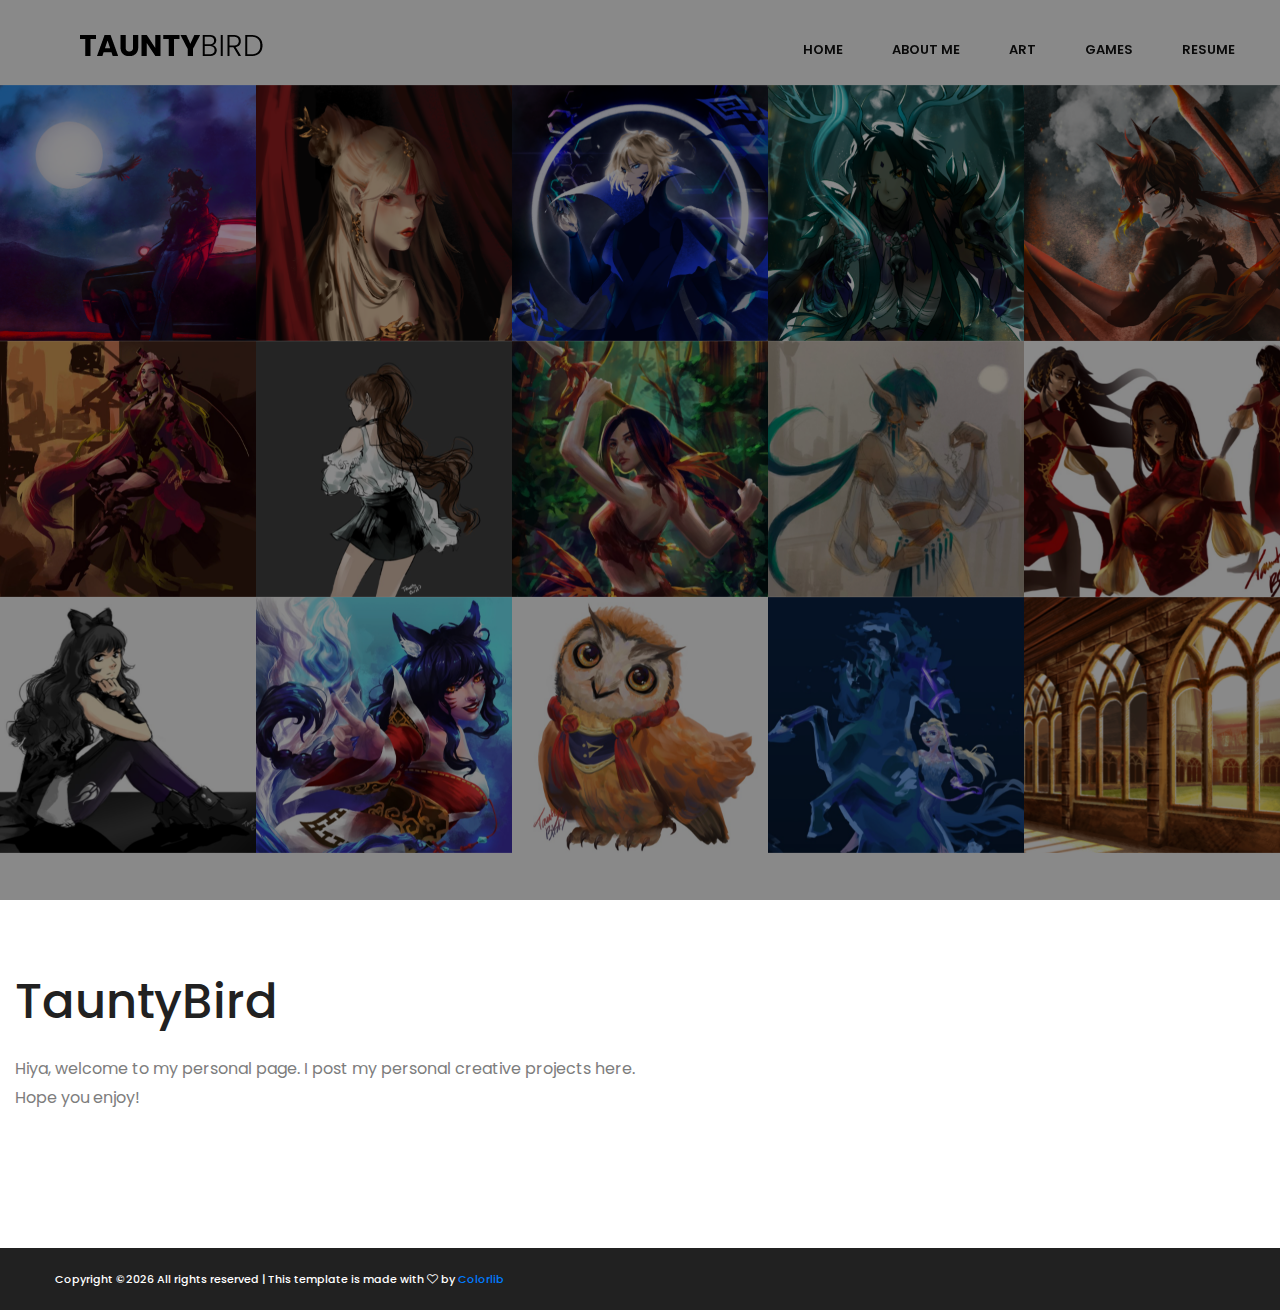
<file: index.html>
<!DOCTYPE html>
<html lang="zxx">
<head>
	<title>TauntyBird</title>
	<meta charset="UTF-8">
	<meta name="description" content="Meggie Cheng's Personal Website">
	<meta name="keywords" content="art, games, code, html">
	<meta name="viewport" content="width=device-width, initial-scale=1.0">
	
	<!-- Favicon -->
	<link href="img/favicon.ico" rel="shortcut icon"/>

	<!-- Google font -->
	<link href="https://fonts.googleapis.com/css?family=Poppins:300,300i,400,400i,500,500i,600,600i,700,700i&display=swap" rel="stylesheet">

	<!-- Stylesheets -->
	<link rel="stylesheet" href="css/bootstrap.min.css"/>
	<link rel="stylesheet" href="css/font-awesome.min.css"/>
	<link rel="stylesheet" href="css/magnific-popup.css"/>
	<link rel="stylesheet" href="css/slicknav.min.css"/>
	<link rel="stylesheet" href="css/owl.carousel.min.css"/>

	<!-- Main Stylesheets -->
	<link rel="stylesheet" href="css/style.css"/>


	<!--[if lt IE 9]>
		<script src="https://oss.maxcdn.com/html5shiv/3.7.2/html5shiv.min.js"></script>
		<script src="https://oss.maxcdn.com/respond/1.4.2/respond.min.js"></script>
	<![endif]-->

</head>
<body>
	<!-- Page Preloder -->
	<div id="preloder">
		<div class="loader"></div>
	</div>

	<!-- Header section  -->
	<header class="header-section">
		<a href="index.html" class="site-logo"><img src="img/logo.png" alt="logo"></a>
		<!-- <div class="header-controls">
			<button class="nav-switch-btn"><i class="fa fa-bars"></i></button>
			<button class="search-btn"><i class="fa fa-search"></i></button>
		</div> -->
		<ul class="main-menu" style="display: block;">
			<li><a href="index.html">Home</a></li>
			<li><a href="about.html">About Me </a></li>
			<li><a href="portfolio-art.html">Art</a></li>
			<li><a href="portfolio-games.html">Games</a></li>
			<li><a href="MeggieChengResume.pdf">Resume</a></li>
			<!-- <li><a href="portfolio-2.html">Portfolio 3</a></li> -->
			<!-- <li>
				<a href="#">Portfolio</a>
				<ul class="sub-menu">
					<li><a href="portfolio-art.html">Art</a></li>
					<li><a href="portfolio-games.html">Games</a></li>
					<li><a href="portfolio-2.html">Portfolio 3</a></li>
				</ul>
			</li> -->
			<!-- <li><a href="blog.html">Blog</a></li>
			<li><a href="elements.html">Elements</a></li>
			<li><a href="contact.html">Contact</a></li> -->
			<li class="search-mobile">
				<button class="search-btn"><i class="fa fa-search"></i></button>
			</li>
		</ul>
	</header>
	<div class="clearfix"></div>
	<!-- Header section end  -->

	<!-- Hero section  -->
	<div class="hero-section">
		<div class="hero-slider owl-carousel">
			<div class="hero-item portfolio-item set-bg" data-setbg="img/portfolio/01_genshin/02_Retro.png">
				<a href="portfolio-art.html" class="hero-link">
					<h2>Take a look at my Portfolio</h2>
				</a>
			</div>
			<div class="hero-item portfolio-item set-bg" data-setbg="img/portfolio/01_genshin/03_Vampire.png">
				<a href="portfolio-art.html" class="hero-link">
					<h2>Take a look at my Portfolio</h2>
				</a>
			</div>
			<div class="hero-item portfolio-item set-bg" data-setbg="img/portfolio/01_genshin/04_Moon.png">
				<a href="portfolio-art.html" class="hero-link">
					<h2>Take a look at my Portfolio</h2>
				</a>
			</div>
			<div class="hero-item portfolio-item set-bg" data-setbg="img/portfolio/01_genshin/06_Undead.png">
				<a href="portfolio-art.html" class="hero-link">
					<h2>Take a look at my Portfolio</h2>
				</a>
			</div>
			<div class="hero-item portfolio-item set-bg" data-setbg="img/portfolio/01_genshin/09_Bat.png">
				<a href="portfolio-art.html" class="hero-link">
					<h2>Take a look at my Portfolio</h2>
				</a>
			</div>
			<div class="hero-item portfolio-item set-bg" data-setbg="img/portfolio/01_genshin/10_Crystal.png">
				<a href="portfolio-art.html" class="hero-link">
					<h2>Take a look at my Portfolio</h2>
				</a>
			</div>
			<div class="hero-item portfolio-item set-bg" data-setbg="img/portfolio/01_genshin/25_Demon_2.png">
				<a href="portfolio-art.html" class="hero-link">
					<h2>Take a look at my Portfolio</h2>
				</a>
			</div>
		</div>
		<div class="hero-slider owl-carousel">
			<div class="hero-item portfolio-item set-bg" data-setbg="img/portfolio/03_concept/4-29-19.jpg">
				<a href="portfolio-art.html" class="hero-link">
					<h2>Take a look at my Portfolio</h2>
				</a>
			</div>
			<div class="hero-item portfolio-item set-bg" data-setbg="img/portfolio/03_concept/6-14-18.jpg">
				<a href="portfolio-art.html" class="hero-link">
					<h2>Take a look at my Portfolio</h2>
				</a></div>
			<div class="hero-item portfolio-item set-bg" data-setbg="img/portfolio/03_concept/7-23-19.jpg">
				<a href="portfolio-art.html" class="hero-link">
					<h2>Take a look at my Portfolio</h2>
				</a>
			</div>
			<div class="hero-item portfolio-item set-bg" data-setbg="img/portfolio/03_concept/7-24-19.jpg">
				<a href="portfolio-art.html" class="hero-link">
					<h2>Take a look at my Portfolio</h2>
				</a>
			</div>
			<div class="hero-item portfolio-item set-bg" data-setbg="img/portfolio/03_concept/anya.jpg">
				<a href="portfolio-art.html" class="hero-link">
					<h2>Take a look at my Portfolio</h2>
				</a>
			</div>
			<div class="hero-item portfolio-item set-bg" data-setbg="img/portfolio/03_concept/cranerobepose1w.jpg">
				<a href="portfolio-art.html" class="hero-link">
					<h2>Take a look at my Portfolio</h2>
				</a>
			</div>
			<div class="hero-item portfolio-item set-bg" data-setbg="img/portfolio/03_concept/fawngirlw.jpg">
				<a href="portfolio-art.html" class="hero-link">
					<h2>Take a look at my Portfolio</h2>
				</a>
			</div>
		</div>
		<div class="hero-slider owl-carousel">
			<div class="hero-item portfolio-item set-bg" data-setbg="img/portfolio/04_fanart/7-6-18_Blake.jpg">
				<a href="portfolio-art.html" class="hero-link">
					<h2>Take a look at my Portfolio</h2>
				</a>
			</div>
			<div class="hero-item portfolio-item set-bg" data-setbg="img/portfolio/04_fanart/8-17-18_Ahri.jpg">
				<a href="portfolio-art.html" class="hero-link">
					<h2>Take a look at my Portfolio</h2>
				</a>
			</div>
			<div class="hero-item portfolio-item set-bg" data-setbg="img/portfolio/04_fanart/cohootw.jpg">
				<a href="portfolio-art.html" class="hero-link">
					<h2>Take a look at my Portfolio</h2>
				</a>
			</div>
			<div class="hero-item portfolio-item set-bg" data-setbg="img/portfolio/04_fanart/elsanokk2.jpg">
				<a href="portfolio-art.html" class="hero-link">
					<h2>Take a look at my Portfolio</h2>
				</a>
			</div>
			<div class="hero-item portfolio-item set-bg" data-setbg="img/portfolio/04_fanart/hpff-bkgs-hallway.png">
				<a href="portfolio-art.html" class="hero-link">
					<h2>Take a look at my Portfolio</h2>
				</a>
			</div>
			<div class="hero-item portfolio-item set-bg" data-setbg="img/portfolio/04_fanart/12-14-18_Veloce_and_Blackbird.jpg">
				<a href="portfolio-art.html" class="hero-link">
					<h2>Take a look at my Portfolio</h2>
				</a>
			</div>
			<div class="hero-item portfolio-item set-bg" data-setbg="img/portfolio/04_fanart/7-26-19_kda_evelynn.jpg">
				<a href="portfolio-art.html" class="hero-link">
					<h2>Take a look at my Portfolio</h2>
				</a>
			</div>
		</div>
		<!-- <div class="hero-social-links">
			<a href=""><i class="fa fa-pinterest"></i></a>
			<a href=""><i class="fa fa-facebook"></i></a>
			<a href=""><i class="fa fa-twitter"></i></a>
			<a href=""><i class="fa fa-dribbble"></i></a>
			<a href=""><i class="fa fa-behance"></i></a>
		</div> -->
	</div>
	<!-- Hero section end  -->
	
	<!-- Intro section   -->
	<section class="intro-section">
		<div class="intro-warp">
			<div class="container-fluid">
				<div class="row">
					<div class="col-xl-6 col-lg-7 p-0">
						<div class="intro-text">
							<h2>TauntyBird</h2>
							<p>Hiya, welcome to my personal page. I post my personal creative projects here. Hope you enjoy!</p>
							<!-- <a href="#" class="sp-link">Take a look @my portfolio</a> -->
						</div>
					</div>
					<!-- <div class="col-xl-6 col-lg-5 p-0">
						<div class="skill-warp">
							<div class="single-progress-item">
								<div class="progress-bar-style" data-progress="75"></div>
								<p>Nature</p>
							</div>
							<div class="single-progress-item">
								<div class="progress-bar-style" data-progress="100"></div>
								<p>Passion</p>
							</div>
							<div class="single-progress-item">
								<div class="progress-bar-style" data-progress="90"></div>
								<p>Portraits</p>
							</div>
						</div>
					</div> -->
				</div>
			</div>
		</div>
	</section>
	<!-- Intro section end  -->
	
	<!-- Footer section   -->
	<footer class="footer-section">
		<div class="container-fluid">
			<div class="row">
				<div class="col-md-6 order-1 order-md-2">
					<!-- <div class="footer-social-links">
						<a href=""><i class="fa fa-pinterest"></i></a>
						<a href=""><i class="fa fa-facebook"></i></a>
						<a href=""><i class="fa fa-twitter"></i></a>
						<a href=""><i class="fa fa-dribbble"></i></a>
						<a href=""><i class="fa fa-behance"></i></a>
					</div> -->
				</div>
				<div class="col-md-6 order-2 order-md-1">
					<div class="copyright"><!-- Link back to Colorlib can't be removed. Template is licensed under CC BY 3.0. -->
Copyright &copy;<script>document.write(new Date().getFullYear());</script> All rights reserved | This template is made with <i class="fa fa-heart-o" aria-hidden="true"></i> by <a href="https://colorlib.com" target="_blank">Colorlib</a>
<!-- Link back to Colorlib can't be removed. Template is licensed under CC BY 3.0. -->
</div>	
				</div>
			</div>
		</div>
	</footer>
	<!-- Footer section end  -->

	<!-- Search model -->
	<div class="search-model">
		<div class="h-100 d-flex align-items-center justify-content-center">
			<div class="search-close-switch">+</div>
			<form class="search-model-form">
				<input type="text" id="search-input" placeholder="Search here.....">
			</form>
		</div>
	</div>
	<!-- Search model end -->

	<!--====== Javascripts & Jquery ======-->
	<script src="js/jquery-3.2.1.min.js"></script>
	<script src="js/bootstrap.min.js"></script>
	<script src="js/jquery.slicknav.min.js"></script>
	<script src="js/owl.carousel.min.js"></script>
	<script src="js/jquery.magnific-popup.min.js"></script>
	<script src="js/circle-progress.min.js"></script>
	<script src="js/mixitup.min.js"></script>
	<script src="js/instafeed.min.js"></script>
	<script src="js/masonry.pkgd.min.js"></script>
	<script src="js/main.js"></script>

	</body>
</html>
</file>
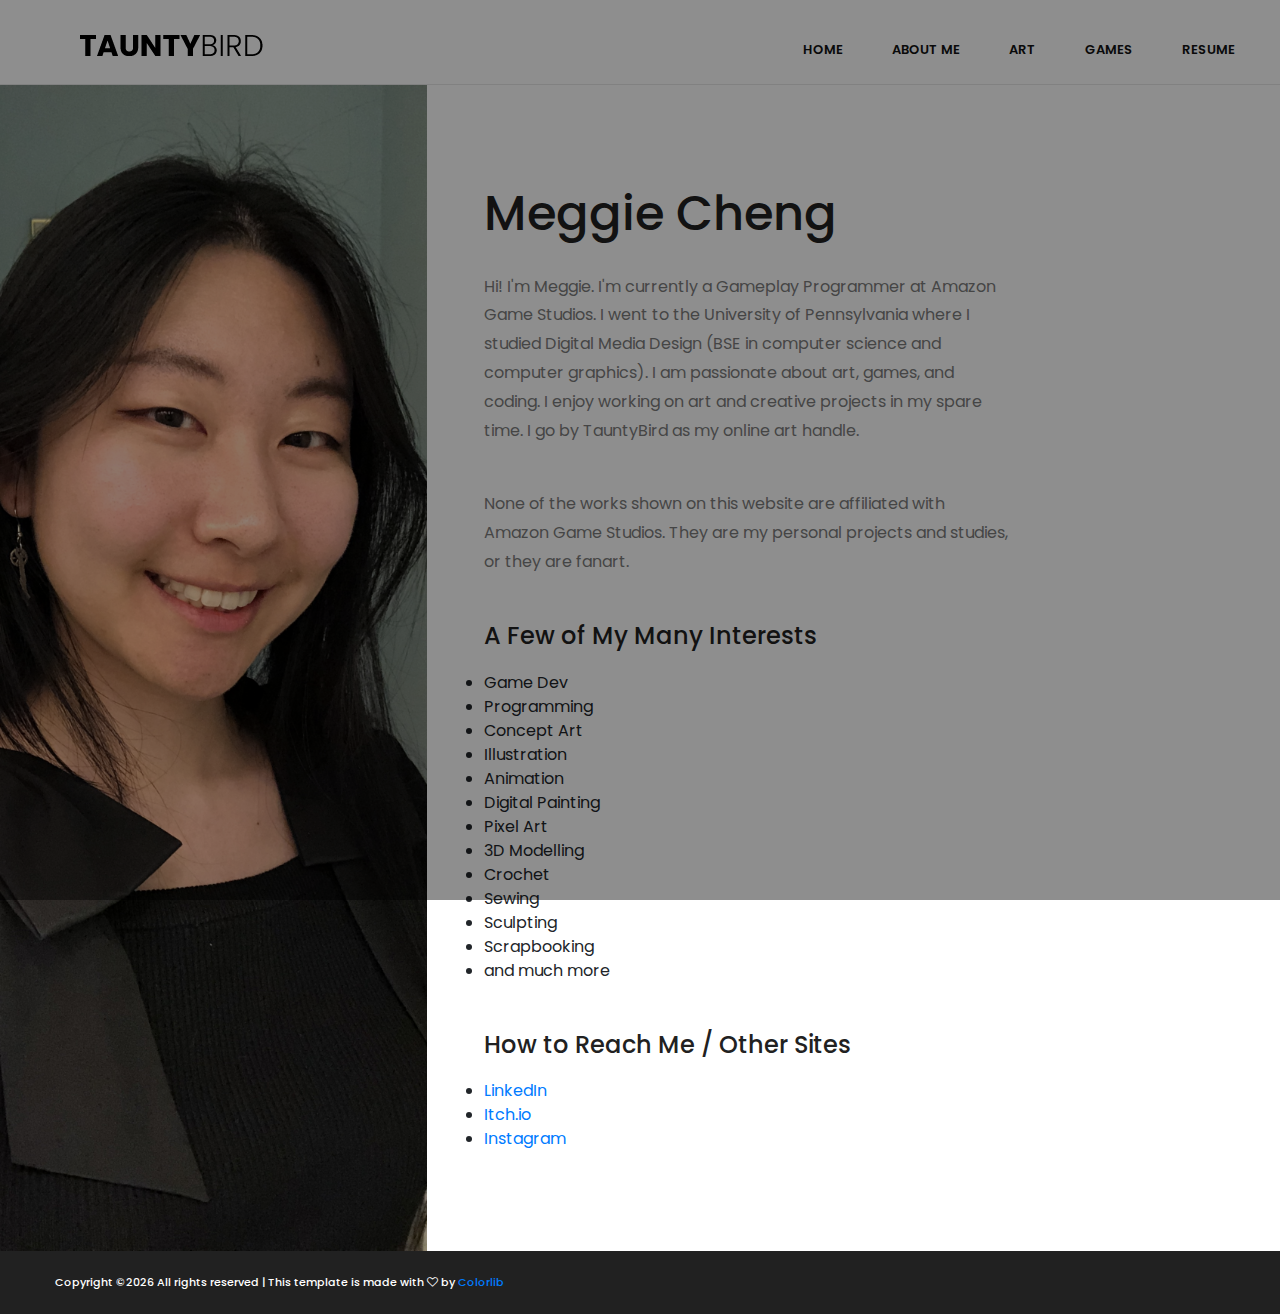
<file: about.html>
<!DOCTYPE html>
<html lang="zxx">
<head>
	<title>TauntyBird</title>
	<meta charset="UTF-8">
	<meta name="description" content="Meggie Cheng's Personal Website">
	<meta name="keywords" content="art, games, code, html">
	<meta name="viewport" content="width=device-width, initial-scale=1.0">
	
	<!-- Favicon -->
	<link href="img/favicon.ico" rel="shortcut icon"/>

	<!-- Google font -->
	<link href="https://fonts.googleapis.com/css?family=Poppins:300,300i,400,400i,500,500i,600,600i,700,700i&display=swap" rel="stylesheet">

	<!-- Stylesheets -->
	<link rel="stylesheet" href="css/bootstrap.min.css"/>
	<link rel="stylesheet" href="css/font-awesome.min.css"/>
	<link rel="stylesheet" href="css/magnific-popup.css"/>
	<link rel="stylesheet" href="css/slicknav.min.css"/>
	<link rel="stylesheet" href="css/owl.carousel.min.css"/>

	<!-- Main Stylesheets -->
	<link rel="stylesheet" href="css/style.css"/>


	<!--[if lt IE 9]>
		<script src="https://oss.maxcdn.com/html5shiv/3.7.2/html5shiv.min.js"></script>
		<script src="https://oss.maxcdn.com/respond/1.4.2/respond.min.js"></script>
	<![endif]-->

</head>
<body>
	<!-- Page Preloder -->
	<div id="preloder">
		<div class="loader"></div>
	</div>

	<!-- Header section  -->
	<header class="header-section hs-bd">
		<a href="index.html" class="site-logo"><img src="img/logo.png" alt="logo"></a>
		<!-- <div class="header-controls">
			<button class="nav-switch-btn"><i class="fa fa-bars"></i></button>
			<button class="search-btn"><i class="fa fa-search"></i></button>
		</div> -->
		<ul class="main-menu" style="display: block;">
			<li><a href="index.html">Home</a></li>
			<li><a href="about.html">About Me </a></li>
			<li><a href="portfolio-art.html">Art</a></li>
			<li><a href="portfolio-games.html">Games</a></li>
			<li><a href="MeggieChengResume.pdf">Resume</a></li>
			<!-- <li><a href="portfolio-2.html">Portfolio 3</a></li> -->
			<!-- <li>
				<a href="#">Portfolio</a>
				<ul class="sub-menu">
					<li><a href="portfolio-art.html">Art</a></li>
					<li><a href="portfolio-games.html">Games</a></li>
					<li><a href="portfolio-2.html">Portfolio 3</a></li>
				</ul>
			</li> -->
			<!-- <li><a href="blog.html">Blog</a></li>
			<li><a href="elements.html">Elements</a></li>
			<li><a href="contact.html">Contact</a></li> -->
			<li class="search-mobile">
				<button class="search-btn"><i class="fa fa-search"></i></button>
			</li>
		</ul>
	</header>
	<div class="clearfix"></div>
	<!-- Header section end  -->

	<!-- About section  -->
	<section class="about-section">
		<div class="container-fluid">
			<div class="row">
				<div class="col-lg-4 p-0">
					<div class="about-bg set-bg" data-setbg="img/website_prof_pic.jpg"></div>
				</div>
				<div class="col-lg-6 p-0">
					<div class="about-text">
						<h2>Meggie Cheng</h2>
						<p>Hi! I'm Meggie. I'm currently a Gameplay Programmer at Amazon Game Studios. I went to the University of Pennsylvania where I studied Digital Media Design (BSE in computer science and computer graphics). I am passionate about art, games, and coding. I enjoy working on art and creative projects in my spare time. I go by TauntyBird as my online art handle.</p>
						<p>None of the works shown on this website are affiliated with Amazon Game Studios. They are my personal projects and studies, or they are fanart.</p>
						<h4>A Few of My Many Interests</h4>
							<li>Game Dev</li>
							<li>Programming</li>
							<li>Concept Art</li>
							<li>Illustration</li>
							<li>Animation</li>
							<li>Digital Painting</li>
							<li>Pixel Art</li>
							<li>3D Modelling</li>
							<li>Crochet</li>
							<li>Sewing</li>
							<li>Sculpting</li>
							<li>Scrapbooking</li>
							<li>and much more</li>
							<br/> <br/>
						<h4>How to Reach Me / Other Sites</h4>
							<li><a href="https://www.linkedin.com/in/meggie-cheng/">LinkedIn</a></li>
							<li><a href="https://tauntybird.itch.io/">Itch.io</a></li>
							<li><a href="https://www.instagram.com/tauntybird/">Instagram</a></li>
						<!-- <a href="#" class="site-btn">contact me</a> -->
					</div>
				</div>
			</div>
		</div>
	</section>
	<!-- About section end  -->
	
	<!-- Skills section  -->
	<!-- <div class="skill-section set-bg" data-setbg="img/skills-bg.jpg">
		<div class="container-fluid">
			<div class="row">
				<div class="col-lg-3 col-sm-6">
					<div class="circle-progress text-white" data-cptitle="Passion" data-cpid="id-1" data-cpvalue="100" data-cpcolor="#ffffff"></div>
				</div>
				<div class="col-lg-3 col-sm-6">
					<div class="circle-progress text-white" data-cptitle="Models" data-cpid="id-2" data-cpvalue="75" data-cpcolor="#ffffff"></div>
				</div>
				<div class="col-lg-3 col-sm-6">
					<div class="circle-progress text-white" data-cptitle="Studio" data-cpid="id-3" data-cpvalue="25" data-cpcolor="#ffffff"></div>
				</div>
				<div class="col-lg-3 col-sm-6">
					<div class="circle-progress text-white" data-cptitle="Nature" data-cpid="id-4" data-cpvalue="50" data-cpcolor="#ffffff"></div>
				</div>
			</div>
		</div>
	</div> -->
	<!-- Skills section end  -->
	
	<!-- Services section  -->
	<!-- <section class="services-section">
		<div class="container-fluid">
			<div class="row">
				<div class="col-lg-4 col-md-6">
					<div class="services-item">
						<img src="img/icons/1.png" alt="">
						<h4>Studio Photography</h4>
						<p>Lorem ipsum dolor sit amet, consectetur adipiscing elit, sed do eiusmod tempor incididunt ut labore et dolore magna aliqua. Quis ipsum suspendisse ul-trices gravida. </p>
					</div>
				</div>
				<div class="col-lg-4 col-md-6">
					<div class="services-item">
						<img src="img/icons/2.png" alt="">
						<h4>Wedding Editing</h4>
						<p>Consectetur adipiscing elit, sed do eiusmod tempor incididunt ut labore et dolore magna aliqua. Quis ipsum suspendisse ultrices gravida. Risus commodo viverra maecenas accumsan.</p>
					</div>
				</div>
				<div class="col-lg-4 col-md-6">
					<div class="services-item">
						<img src="img/icons/3.png" alt="">
						<h4>Photo on tape</h4>
						<p>Ipsum dolor sit amet, consectetur adipiscing elit, sed do eiusmod tempor incididunt ut labore et dolore magna aliqua. Quis ipsum suspendisse ultrices gravida. Risus commodo viverra.</p>
					</div>
				</div>
				<div class="col-lg-4 col-md-6">
					<div class="services-item">
						<img src="img/icons/4.png" alt="">
						<h4>Modern Editing</h4>
						<p>Sed do eiusmod tempor incididunt ut labore et dolore magna aliqua. Quis ipsum suspendisse ultrices gravi-da. Risus commodo viverra maecenas accumsan lacus vel facilisis. </p>
					</div>
				</div>
				<div class="col-lg-4 col-md-6">
					<div class="services-item">
						<img src="img/icons/5.png" alt="">
						<h4>Video Recording</h4>
						<p>Adipiscing elit, sed do eiusmod tempor incididunt ut labore et dolore magna aliqua. Quis ipsum sus-pendisse ultrices gravida. Risus commodo viverra maecenas accumsan lacus vel facilisis. </p>
					</div>
				</div>
				<div class="col-lg-4 col-md-6">
					<div class="services-item">
						<img src="img/icons/6.png" alt="">
						<h4>Video Editing</h4>
						<p>Consectetur adipiscing elit, sed do eiusmod tempor incididunt ut labore et dolore magna aliqua. Quis ipsum suspendisse ultrices gravida. Risus commodo viverra maecenas accumsan lacus.</p>
					</div>
				</div>
			</div>
			<div class="text-center">
				<div class="site-btn">Ask for a Quote</div>
			</div>
		</div>
	</section> -->
	<!-- Services section end  -->

	<!-- Instagram section -->
	<!-- <div class="instagram-section">
		<h6>Instagram Feed</h6>
		<div id="instafeed" class="instagram-slider owl-carousel"></div>
	</div> -->
	<!-- Instagram section end -->
	
	
	<!-- Footer section   -->
	<footer class="footer-section">
		<div class="container-fluid">
			<div class="row">
				<div class="col-md-6 order-1 order-md-2">
					<!-- <div class="footer-social-links">
						<a href=""><i class="fa fa-pinterest"></i></a>
						<a href=""><i class="fa fa-facebook"></i></a>
						<a href=""><i class="fa fa-twitter"></i></a>
						<a href=""><i class="fa fa-dribbble"></i></a>
						<a href=""><i class="fa fa-behance"></i></a>
					</div> -->
				</div>
				<div class="col-md-6 order-2 order-md-1">
					<div class="copyright"><!-- Link back to Colorlib can't be removed. Template is licensed under CC BY 3.0. -->
Copyright &copy;<script>document.write(new Date().getFullYear());</script> All rights reserved | This template is made with <i class="fa fa-heart-o" aria-hidden="true"></i> by <a href="https://colorlib.com" target="_blank">Colorlib</a>
<!-- Link back to Colorlib can't be removed. Template is licensed under CC BY 3.0. -->
</div>	
				</div>
			</div>
		</div>
	</footer>
	<!-- Footer section end  -->

	<!-- Search model -->
	<div class="search-model">
		<div class="h-100 d-flex align-items-center justify-content-center">
			<div class="search-close-switch">+</div>
			<form class="search-model-form">
				<input type="text" id="search-input" placeholder="Search here.....">
			</form>
		</div>
	</div>
	<!-- Search model end -->

	<!--====== Javascripts & Jquery ======-->
	<script src="js/jquery-3.2.1.min.js"></script>
	<script src="js/bootstrap.min.js"></script>
	<script src="js/jquery.slicknav.min.js"></script>
	<script src="js/owl.carousel.min.js"></script>
	<script src="js/jquery.magnific-popup.min.js"></script>
	<script src="js/circle-progress.min.js"></script>
	<script src="js/mixitup.min.js"></script>
	<script src="js/instafeed.min.js"></script>
	<script src="js/masonry.pkgd.min.js"></script>
	<script src="js/main.js"></script>

	</body>
</html>
</file>
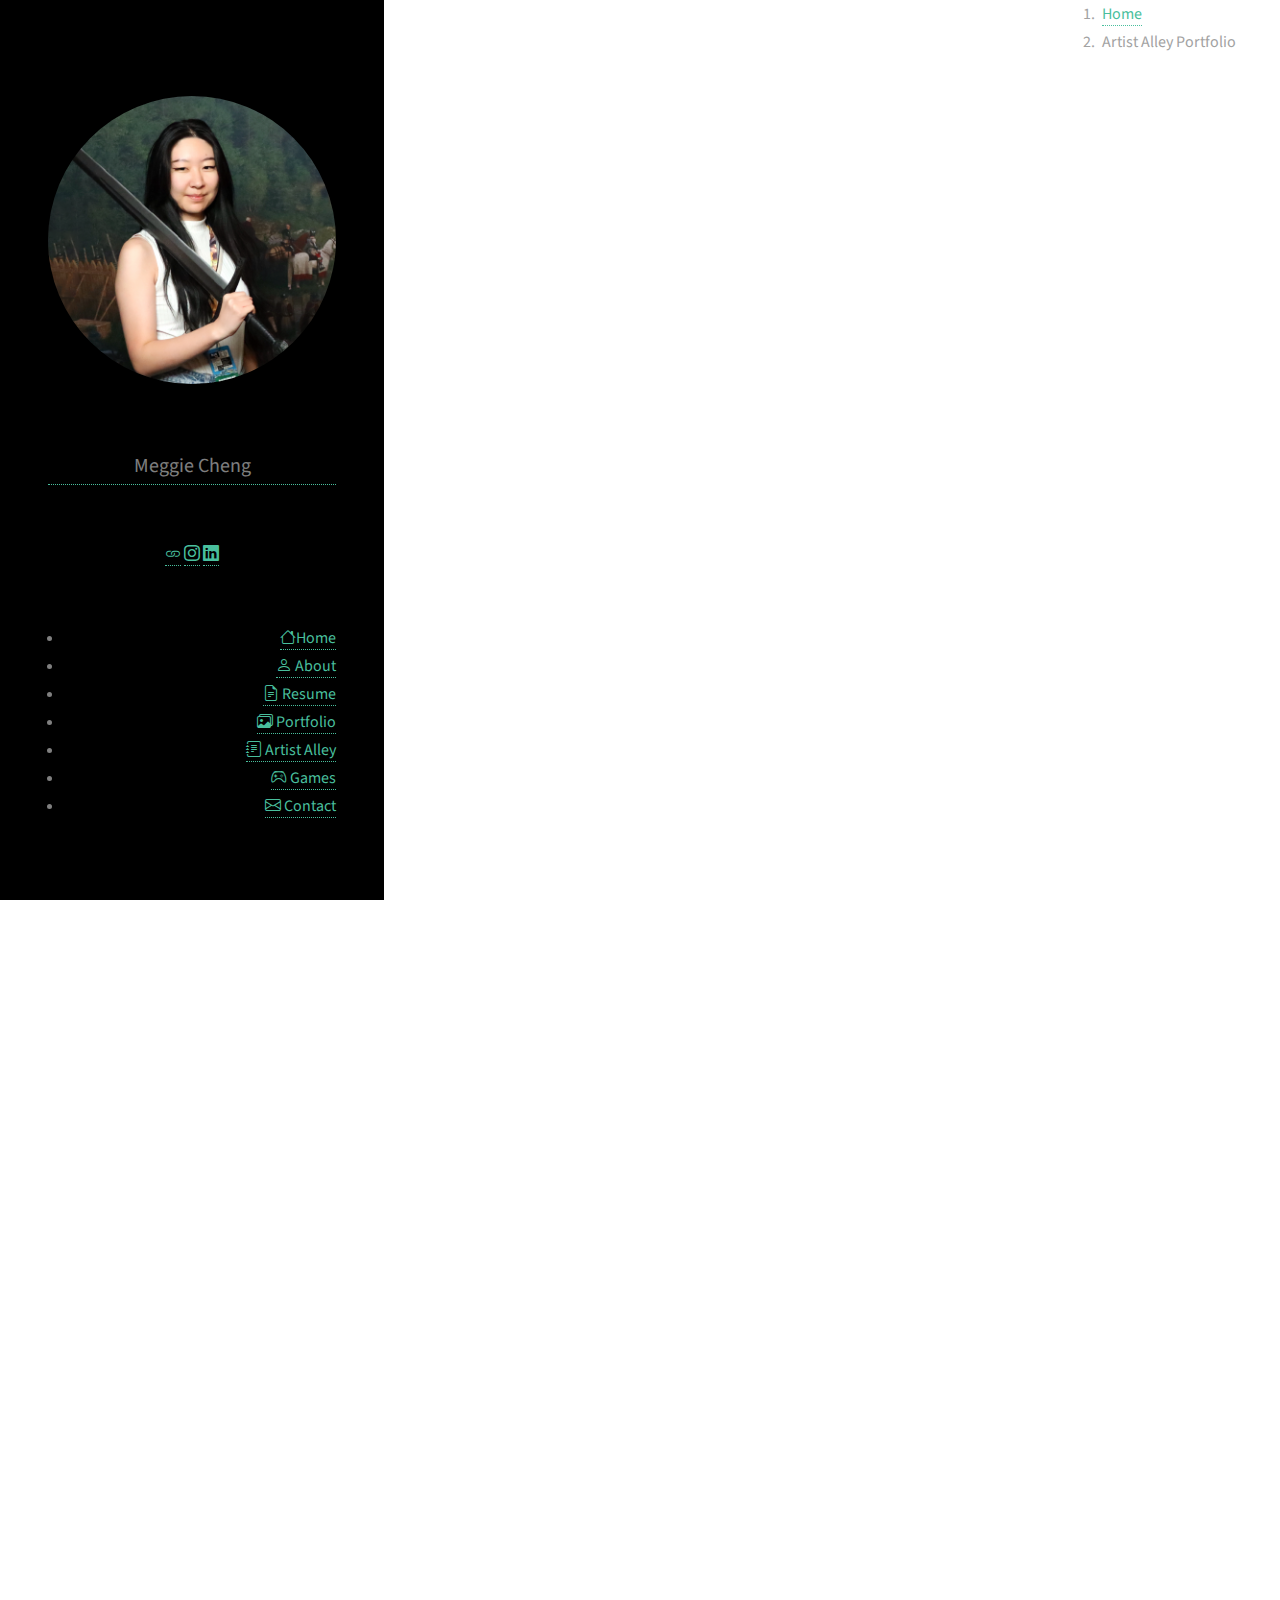
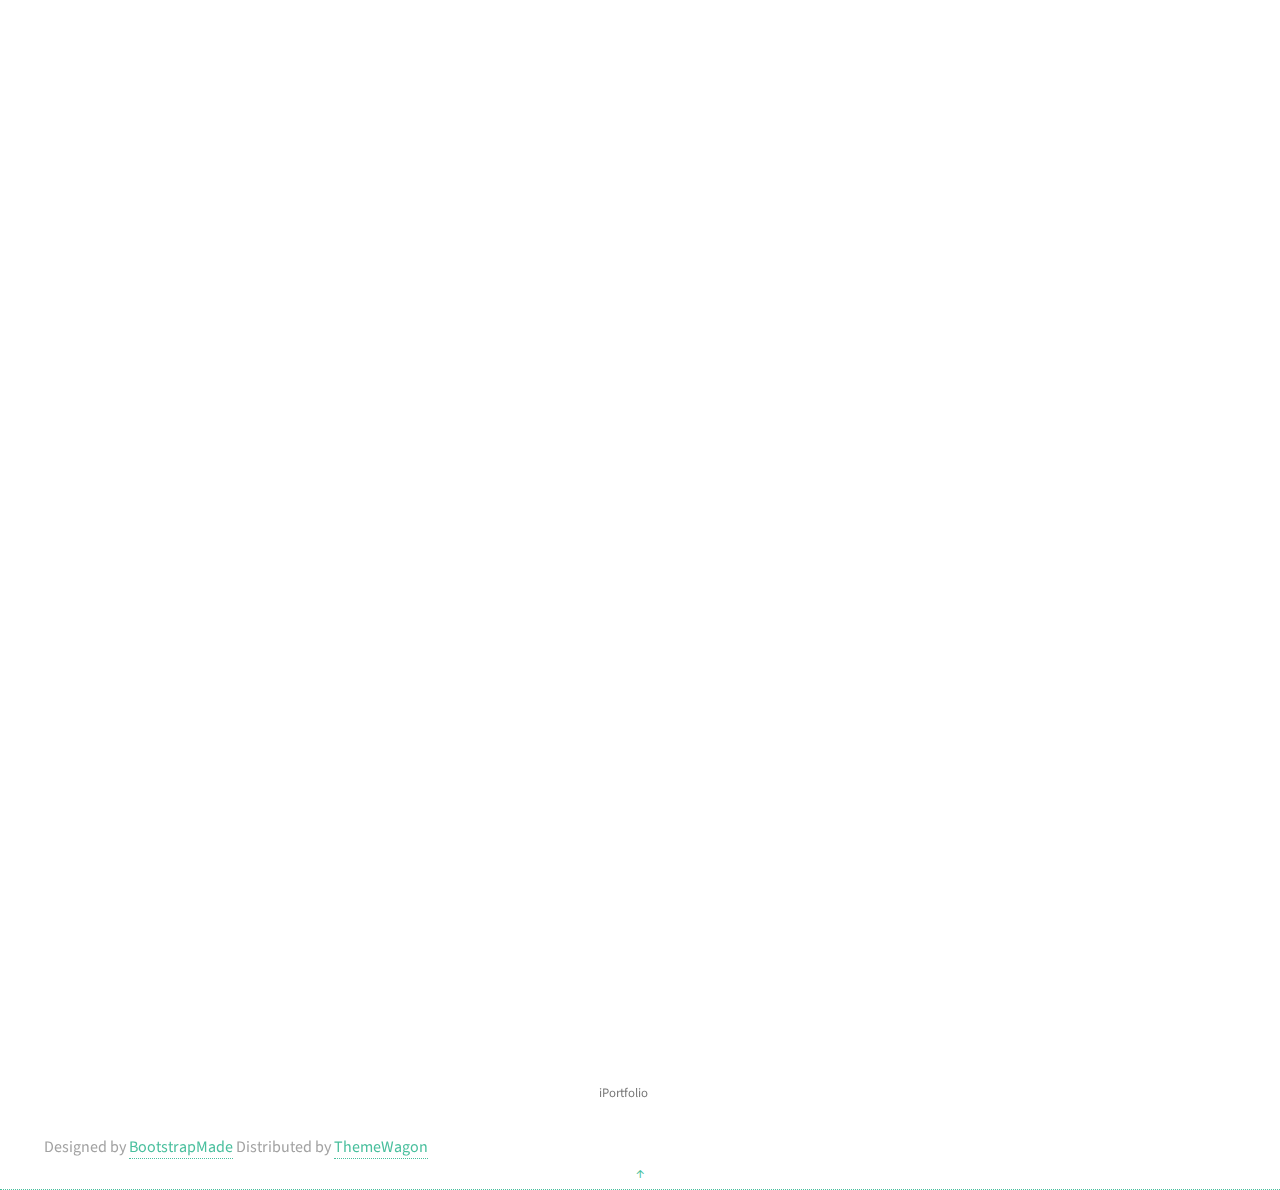
<file: artist-alley.html>
<!DOCTYPE html>
<html lang="en">

<head>
  <meta charset="utf-8">
  <meta content="width=device-width, initial-scale=1.0" name="viewport">
  <title>Artist Alley Portfolio - iPortfolio Bootstrap Template</title>
  <meta content="" name="description">
  <meta content="" name="keywords">

  <!-- Favicons -->
  <link href="assets/img/favicon.png" rel="icon">
  <link href="assets/img/apple-touch-icon.png" rel="apple-touch-icon">

  <!-- Fonts -->
  <link href="https://fonts.googleapis.com" rel="preconnect">
  <link href="https://fonts.gstatic.com" rel="preconnect" crossorigin>
  <link href="https://fonts.googleapis.com/css2?family=Roboto:ital,wght@0,100;0,300;0,400;0,500;0,700;0,900;1,100;1,300;1,400;1,500;1,700;1,900&family=Poppins:ital,wght@0,100;0,200;0,300;0,400;0,500;0,600;0,700;0,800;0,900;1,100;1,200;1,300;1,400;1,500;1,600;1,700;1,800;1,900&family=Raleway:ital,wght@0,100;0,200;0,300;0,400;0,500;0,600;0,700;0,800;0,900;1,100;1,200;1,300;1,400;1,500;1,600;1,700;1,800;1,900&display=swap" rel="stylesheet">

  <!-- Vendor CSS Files -->
  <link href="assets/vendor/bootstrap/css/bootstrap.min.css" rel="stylesheet">
  <link href="assets/vendor/bootstrap-icons/bootstrap-icons.css" rel="stylesheet">
  <link href="assets/vendor/aos/aos.css" rel="stylesheet">
  <link href="assets/vendor/glightbox/css/glightbox.min.css" rel="stylesheet">
  <link href="assets/vendor/swiper/swiper-bundle.min.css" rel="stylesheet">

  <!-- Main CSS File -->
  <link href="assets/css/main.css" rel="stylesheet">

  <!-- =======================================================
  * Template Name: iPortfolio
  * Template URL: https://bootstrapmade.com/iportfolio-bootstrap-portfolio-websites-template/
  * Updated: Jun 29 2024 with Bootstrap v5.3.3
  * Author: BootstrapMade.com
  * License: https://bootstrapmade.com/license/
  ======================================================== -->
</head>

<body class="blog-post-page">

  <header id="header" class="header dark-background d-flex flex-column">
    <i class="header-toggle d-xl-none bi bi-list"></i>

    <div class="profile-img">
      <img src="assets/img/my-profile-img.png" alt="" class="img-fluid rounded-circle">
    </div>

    <a href="index.html" class="logo d-flex align-items-center justify-content-center">
      <!-- Uncomment the line below if you also wish to use an image logo -->
      <!-- <img src="assets/img/logo.png" alt=""> -->
      <h1 class="sitename">Meggie Cheng</h1>
    </a>

    <div class="social-links text-center">
      <!-- <a href="#" class="twitter"><i class="bi bi-twitter-x"></i></a> -->
      <!-- <a href="#" class="facebook"><i class="bi bi-facebook"></i></a> -->
      <a href="https://linktr.ee/tauntybird" class="link"><i class="bi bi-link"></i></a>
      <a href="https://www.instagram.com/tauntybird" class="instagram"><i class="bi bi-instagram"></i></a>
      <!-- <a href="#" class="google-plus"><i class="bi bi-skype"></i></a> -->
      <a href="https://www.linkedin.com/in/meggie-cheng/" class="linkedin"><i class="bi bi-linkedin"></i></a>
    </div>

    <nav id="navmenu" class="navmenu">
      <ul>
        <li><a href="index.html#hero"><i class="bi bi-house navicon"></i>Home</a></li>
        <li><a href="index.html#about"><i class="bi bi-person navicon"></i> About</a></li>
        <li><a href="index.html#resume"><i class="bi bi-file-earmark-text navicon"></i> Resume</a></li>
        <li><a href="index.html#portfolio"><i class="bi bi-images navicon"></i> Portfolio</a></li>
        <li><a href="artist-alley.html" class="active"><i class="bi bi-journal-text navicon"></i> Artist Alley</a></li>
        <li><a href="games.html"><i class="bi bi-controller navicon"></i> Games</a></li>
        <!-- <li><a href="index.html#services"><i class="bi bi-hdd-stack navicon"></i> Services</a></li> -->
        <!-- <li class="dropdown"><a href="#"><i class="bi bi-menu-button navicon"></i> <span>Dropdown</span> <i class="bi bi-chevron-down toggle-dropdown"></i></a>
          <ul>
            <li><a href="#">Dropdown 1</a></li>
            <li class="dropdown"><a href="#"><span>Deep Dropdown</span> <i class="bi bi-chevron-down toggle-dropdown"></i></a>
              <ul>
                <li><a href="#">Deep Dropdown 1</a></li>
                <li><a href="#">Deep Dropdown 2</a></li>
                <li><a href="#">Deep Dropdown 3</a></li>
                <li><a href="#">Deep Dropdown 4</a></li>
                <li><a href="#">Deep Dropdown 5</a></li>
              </ul>
            </li>
            <li><a href="#">Dropdown 2</a></li>
            <li><a href="#">Dropdown 3</a></li>
            <li><a href="#">Dropdown 4</a></li>
          </ul>
        </li> -->
        <li><a href="index.html#contact"><i class="bi bi-envelope navicon"></i> Contact</a></li>
      </ul>
    </nav>

  </header>

  <main class="main">

    <!-- Page Title -->
    <div class="page-title dark-background">
      <div class="container d-lg-flex justify-content-between align-items-center">
        <h1 class="mb-2 mb-lg-0">Artist Alley Portfolio</h1>
        <nav class="breadcrumbs">
          <ol>
            <li><a href="index.html">Home</a></li>
            <li class="current">Artist Alley Portfolio</li>
          </ol>
        </nav>
      </div>
    </div><!-- End Page Title -->

    <!-- Artist Alley Portfolio Section -->
    <section id="artist-alley-portfolio" class="portfolio-details section">

      <div class="container" data-aos="fade-up" data-aos-delay="100">

        <!-- Product Sections -->
        <div class="section-title" data-aos="fade-up">
          <h2>Prints/Postcards</h2>
          <p>A few sample prints and postcards available from my Artist Alley shop.</p>
        </div>
        <div class="row gy-4 mb-5">
          <div class="col-lg-4 col-md-6">
            <img src="assets/img/artist_alley_products/prints/taunty-bird-alien-stage-sua-11x17-web-half.jpg" alt="Alien Stage Sua Archer Original Costume Design Print" class="img-fluid glightbox">
          </div>
          <div class="col-lg-4 col-md-6">
            <img src="assets/img/artist_alley_products/prints/taunty-bird-code-geass-cc.webp" alt="Code Geass CC Print" class="img-fluid glightbox">
          </div>
          <div class="col-lg-4 col-md-6">
            <img src="assets/img/artist_alley_products/prints/taunty-bird-genshin-hutao-ghost.webp" alt="Genshin Hutao Print" class="img-fluid glightbox">
          </div>
          <div class="col-lg-4 col-md-6">
            <img src="assets/img/artist_alley_products/prints/taunty-bird-luyehei-w.webp" alt="Legend of Hei 2 Print" class="img-fluid glightbox">
          </div>
          <div class="col-lg-4 col-md-6">
            <img src="assets/img/artist_alley_products/prints/taunty-bird-maomaojinshi-w.webp" alt="Jinshi x MaoMao Print" class="img-fluid glightbox">
          </div>
          <div class="col-lg-4 col-md-6">
            <img src="assets/img/artist_alley_products/prints/taunty-bird-miku-11x17-web-half.jpg" alt="Streetwear Oni Miku Print" class="img-fluid glightbox">
          </div>
          <div class="col-lg-4 col-md-6">
            <img src="assets/img/artist_alley_products/prints/taunty-bird-monster-hunter-baby-cohoot.webp" alt="Monster Hunter Cohoot Print" class="img-fluid glightbox">
          </div>
          <div class="col-lg-4 col-md-6">
            <img src="assets/img/artist_alley_products/prints/taunty-bird-genshin-ningguang-vampire.webp" alt="Genshin Ningguang Vampire Print" class="img-fluid glightbox">
          </div>
          <div class="col-lg-4 col-md-6">
            <img src="assets/img/artist_alley_products/prints/taunty-bird-rumi-w.webp" alt="KPOP Demon Hunters Rumi Print" class="img-fluid glightbox">
          </div>
        </div>

        <div class="section-title" data-aos="fade-up">
          <h2>Keychains/Stickers</h2>
          <p>A few sample keychains and stickers from my Artist Alley inventory. All keychains also available as stickers.</p>
        </div>
        <div class="row gy-4 mb-5">
          <div class="col-lg-4 col-md-6">
            <img src="assets/img/artist_alley_products/keychains.jpg" alt="Keychains (Monster Hunter, Hollow Knight, Silksong, Spy x Family)" class="img-fluid glightbox">
          </div>
          <div class="col-lg-4 col-md-6">
            <img src="assets/img/artist_alley_products/corporate_shrimp_1.jpg" alt="Corporate Shrimp Stickers" class="img-fluid glightbox">
          </div>
          <div class="col-lg-4 col-md-6">
            <img src="assets/img/artist_alley_products/corporate_shrimp_2.jpg" alt="Corporate Shrimp Stickers" class="img-fluid glightbox">
          </div>
        </div>

        <!-- Event 1 -->
        <div class="section-title" data-aos="fade-up">
          <h2>Conventions</h2>
          <p>Past and upcoming conventions where you can find my artwork.</p>
        </div>
        <div class="row gy-4 mb-5">
          <div class="col-lg-4">
            <div style="background-color: #000; height: 300px; display: flex; align-items: center; justify-content: center; border-radius: 5px;">
              <h5 style="color: #fff; text-align: center;">Coming Soon</h5>
            </div>
          </div>
          <div class="col-lg-8">
            <div class="portfolio-info" data-aos="fade-up" data-aos-delay="200">
              <h3>Anime Matsuri 2026</h3>
              <ul>
                <li><strong>Event</strong>: Anime Matsuri</li>
                <li><strong>Location</strong>: Houston, TX</li>
                <li><strong>Date</strong>: Thursday, July 23 - Sunday, July 26, 2026</li>
              </ul>
            </div>
          </div>
        </div>

        <div class="row gy-4 mb-5">
          <div class="col-lg-4">
            <img src="assets/img/artist_alley/2026_wa_anime_washington.jpg" alt="Anime Washington 2026" class="img-fluid glightbox">
          </div>
          <div class="col-lg-8">
            <div class="portfolio-info" data-aos="fade-up" data-aos-delay="200">
              <h3>Anime Washington 2026</h3>
              <ul>
                <li><strong>Event</strong>: Anime Washington</li>
                <li><strong>Location</strong>: Puyallup, WA</li>
                <li><strong>Date</strong>: Friday, February 6 - Sunday, February 8, 2026</li>
              </ul>
            </div>
          </div>
        </div>

        <div class="row gy-4 mb-5">
          <div class="col-lg-4">
            <img src="assets/img/artist_alley/2026_tx_ikkicon.jpg" alt="IKKicon 2026" class="img-fluid glightbox">
          </div>
          <div class="col-lg-8">
            <div class="portfolio-info" data-aos="fade-up" data-aos-delay="200">
              <h3>IKKicon 2026</h3>
              <ul>
                <li><strong>Event</strong>: IKKicon</li>
                <li><strong>Location</strong>: Austin, TX</li>
                <li><strong>Date</strong>: Friday, January 9 - Sunday, January 11, 2026</li>
              </ul>
            </div>
          </div>
        </div>

        <div class="row gy-4 mb-5">
          <div class="col-lg-4">
            <img src="assets/img/artist_alley/2025_wa_sekai_beyond.jpg" alt="Sekai Beyond 2025" class="img-fluid glightbox">
          </div>
          <div class="col-lg-8">
            <div class="portfolio-info" data-aos="fade-up" data-aos-delay="200">
              <h3>Sekai Beyond 2025</h3>
              <ul>
                <li><strong>Event</strong>: Sekai Beyond</li>
                <li><strong>Location</strong>: Seattle, WA</li>
                <li><strong>Date</strong>: Saturday, October 11, 2025</li>
              </ul>
            </div>
          </div>
        </div>

      </div>

    </section><!-- /Artist Alley Portfolio Section -->

  </main>

  <footer id="footer" class="footer position-relative light-background">

    <div class="container">
      <div class="copyright text-center ">
        <p>© <span>Copyright</span> <strong class="px-1 sitename">iPortfolio</strong> <span>All Rights Reserved</span></p>
      </div>
      <div class="credits">
        <!-- All the links in the footer should remain intact. -->
        <!-- You can delete the links only if you've purchased the pro version. -->
        <!-- Licensing information: https://bootstrapmade.com/license/ -->
        <!-- Purchase the pro version with working PHP/AJAX contact form: [buy-url] -->
        Designed by <a href="https://bootstrapmade.com/">BootstrapMade</a> Distributed by <a href="https://themewagon.com">ThemeWagon</a>
      </div>
    </div>

  </footer>

  <!-- Scroll Top -->
  <a href="#" id="scroll-top" class="scroll-top d-flex align-items-center justify-content-center"><i class="bi bi-arrow-up-short"></i></a>

  <!-- Preloader -->
  <div id="preloader"></div>

  <!-- Vendor JS Files -->
  <script src="assets/vendor/bootstrap/js/bootstrap.bundle.min.js"></script>
  <script src="assets/vendor/php-email-form/validate.js"></script>
  <script src="assets/vendor/aos/aos.js"></script>
  <script src="assets/vendor/typed.js/typed.umd.js"></script>
  <script src="assets/vendor/purecounter/purecounter_vanilla.js"></script>
  <script src="assets/vendor/waypoints/noframework.waypoints.js"></script>
  <script src="assets/vendor/glightbox/js/glightbox.min.js"></script>
  <script src="assets/vendor/imagesloaded/imagesloaded.pkgd.min.js"></script>
  <script src="assets/vendor/isotope-layout/isotope.pkgd.min.js"></script>
  <script src="assets/vendor/swiper/swiper-bundle.min.js"></script>

  <!-- Main JS File -->
  <script src="assets/js/main.js"></script>

</body>

</html>
</file>
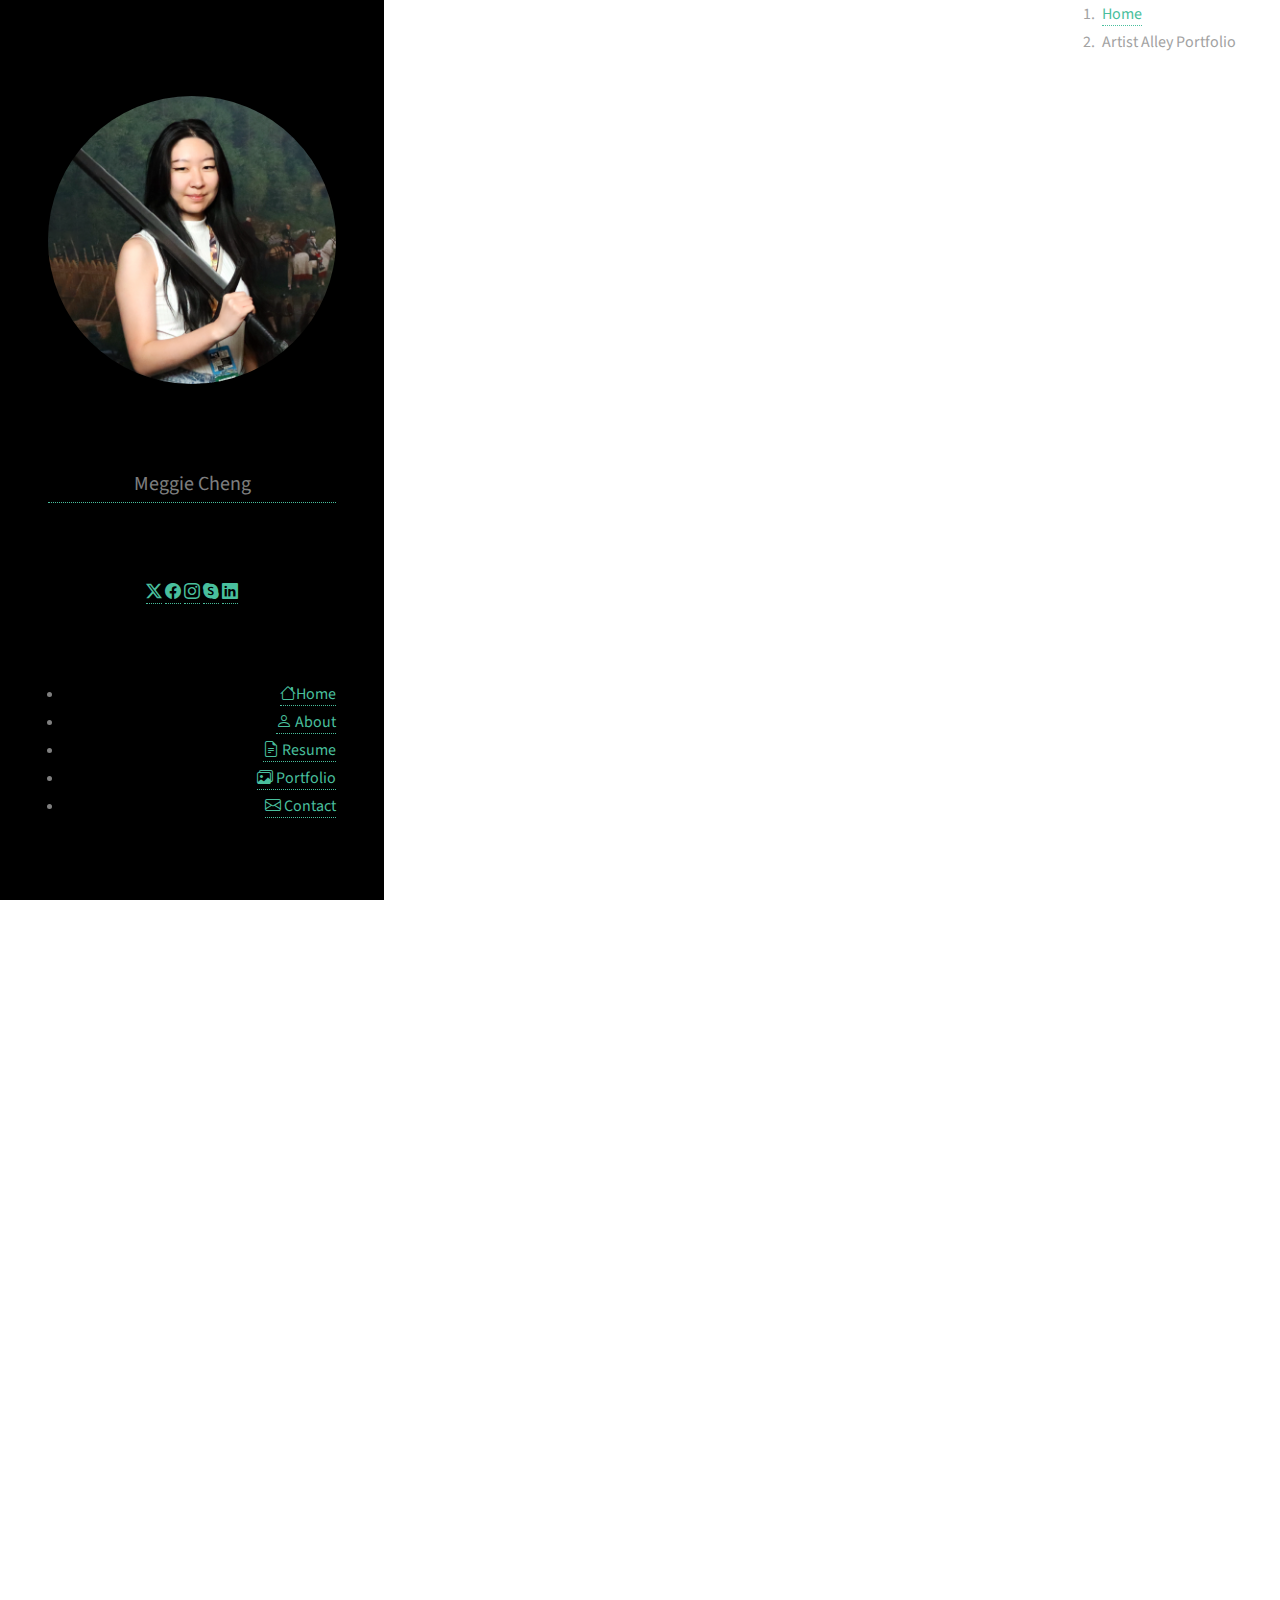
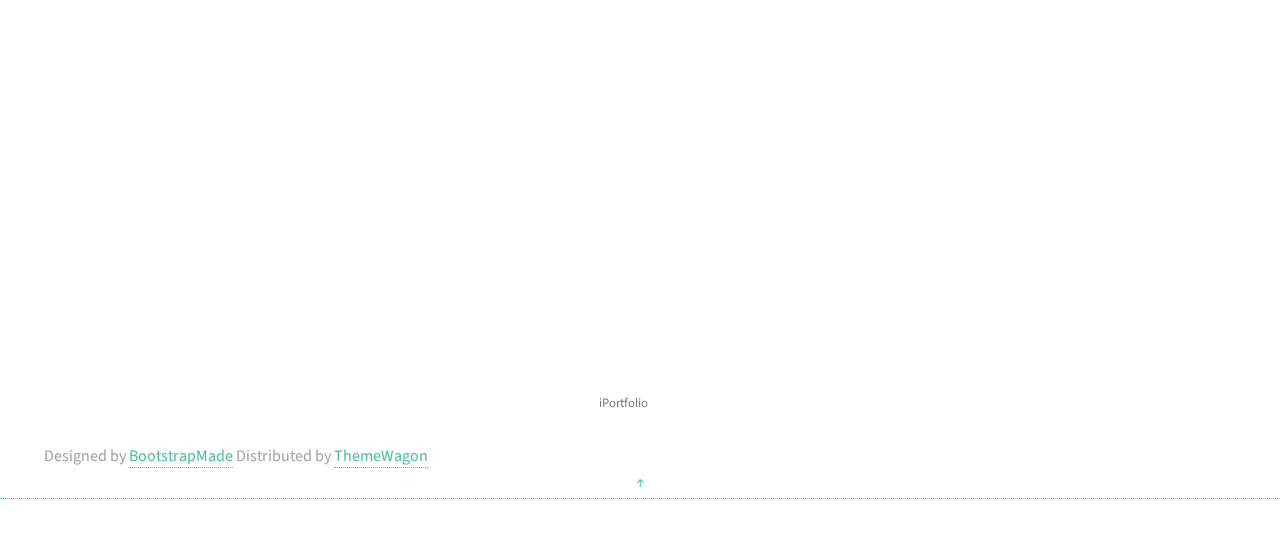
<file: blog-post.html>
<!DOCTYPE html>
<html lang="en">

<head>
  <meta charset="utf-8">
  <meta content="width=device-width, initial-scale=1.0" name="viewport">
  <title>Blog Post - iPortfolio Bootstrap Template</title>
  <meta content="" name="description">
  <meta content="" name="keywords">

  <!-- Favicons -->
  <link href="assets/img/favicon.png" rel="icon">
  <link href="assets/img/apple-touch-icon.png" rel="apple-touch-icon">

  <!-- Fonts -->
  <link href="https://fonts.googleapis.com" rel="preconnect">
  <link href="https://fonts.gstatic.com" rel="preconnect" crossorigin>
  <link href="https://fonts.googleapis.com/css2?family=Roboto:ital,wght@0,100;0,300;0,400;0,500;0,700;0,900;1,100;1,300;1,400;1,500;1,700;1,900&family=Poppins:ital,wght@0,100;0,200;0,300;0,400;0,500;0,600;0,700;0,800;0,900;1,100;1,200;1,300;1,400;1,500;1,600;1,700;1,800;1,900&family=Raleway:ital,wght@0,100;0,200;0,300;0,400;0,500;0,600;0,700;0,800;0,900;1,100;1,200;1,300;1,400;1,500;1,600;1,700;1,800;1,900&display=swap" rel="stylesheet">

  <!-- Vendor CSS Files -->
  <link href="assets/vendor/bootstrap/css/bootstrap.min.css" rel="stylesheet">
  <link href="assets/vendor/bootstrap-icons/bootstrap-icons.css" rel="stylesheet">
  <link href="assets/vendor/aos/aos.css" rel="stylesheet">
  <link href="assets/vendor/glightbox/css/glightbox.min.css" rel="stylesheet">
  <link href="assets/vendor/swiper/swiper-bundle.min.css" rel="stylesheet">

  <!-- Main CSS File -->
  <link href="assets/css/main.css" rel="stylesheet">

  <!-- =======================================================
  * Template Name: iPortfolio
  * Template URL: https://bootstrapmade.com/iportfolio-bootstrap-portfolio-websites-template/
  * Updated: Jun 29 2024 with Bootstrap v5.3.3
  * Author: BootstrapMade.com
  * License: https://bootstrapmade.com/license/
  ======================================================== -->
</head>

<body class="blog-post-page">

  <header id="header" class="header dark-background d-flex flex-column">
    <i class="header-toggle d-xl-none bi bi-list"></i>

    <div class="profile-img">
      <img src="assets/img/my-profile-img.png" alt="" class="img-fluid rounded-circle">
    </div>

    <a href="index.html" class="logo d-flex align-items-center justify-content-center">
      <!-- Uncomment the line below if you also wish to use an image logo -->
      <!-- <img src="assets/img/logo.png" alt=""> -->
      <h1 class="sitename">Meggie Cheng</h1>
    </a>

    <div class="social-links text-center">
      <a href="#" class="twitter"><i class="bi bi-twitter-x"></i></a>
      <a href="#" class="facebook"><i class="bi bi-facebook"></i></a>
      <a href="#" class="instagram"><i class="bi bi-instagram"></i></a>
      <a href="#" class="google-plus"><i class="bi bi-skype"></i></a>
      <a href="#" class="linkedin"><i class="bi bi-linkedin"></i></a>
    </div>

    <nav id="navmenu" class="navmenu">
      <ul>
        <li><a href="index.html#hero"><i class="bi bi-house navicon"></i>Home</a></li>
        <li><a href="index.html#about"><i class="bi bi-person navicon"></i> About</a></li>
        <li><a href="index.html#resume"><i class="bi bi-file-earmark-text navicon"></i> Resume</a></li>
        <li><a href="index.html#portfolio"><i class="bi bi-images navicon"></i> Portfolio</a></li>
        <!-- <li><a href="index.html#services"><i class="bi bi-hdd-stack navicon"></i> Services</a></li> -->
        <!-- <li class="dropdown"><a href="#"><i class="bi bi-menu-button navicon"></i> <span>Dropdown</span> <i class="bi bi-chevron-down toggle-dropdown"></i></a>
          <ul>
            <li><a href="#">Dropdown 1</a></li>
            <li class="dropdown"><a href="#"><span>Deep Dropdown</span> <i class="bi bi-chevron-down toggle-dropdown"></i></a>
              <ul>
                <li><a href="#">Deep Dropdown 1</a></li>
                <li><a href="#">Deep Dropdown 2</a></li>
                <li><a href="#">Deep Dropdown 3</a></li>
                <li><a href="#">Deep Dropdown 4</a></li>
                <li><a href="#">Deep Dropdown 5</a></li>
              </ul>
            </li>
            <li><a href="#">Dropdown 2</a></li>
            <li><a href="#">Dropdown 3</a></li>
            <li><a href="#">Dropdown 4</a></li>
          </ul>
        </li> -->
        <li><a href="index.html#contact"><i class="bi bi-envelope navicon"></i> Contact</a></li>
      </ul>
    </nav>

  </header>

  <main class="main">

    <!-- Page Title -->
    <div class="page-title dark-background">
      <div class="container d-lg-flex justify-content-between align-items-center">
        <h1 class="mb-2 mb-lg-0">Artist Alley Portfolio</h1>
        <nav class="breadcrumbs">
          <ol>
            <li><a href="index.html">Home</a></li>
            <li class="current">Artist Alley Portfolio</li>
          </ol>
        </nav>
      </div>
    </div><!-- End Page Title -->

    <!-- Artist Alley Portfolio Section -->
    <section id="artist-alley-portfolio" class="portfolio-details section">

      <div class="container" data-aos="fade-up" data-aos-delay="100">

        <!-- Event 1 -->
        <div class="row gy-4 mb-5">
          <div class="col-lg-4">
            <img src="assets/img/portfolio/app-1.jpg" alt="Sekai Beyond 2025" class="img-fluid">
          </div>
          <div class="col-lg-8">
            <div class="portfolio-info" data-aos="fade-up" data-aos-delay="200">
              <h3>Sekai Beyond 2025</h3>
              <ul>
                <li><strong>Event</strong>: Sekai Beyond</li>
                <li><strong>Location</strong>: Seattle, WA</li>
                <li><strong>Date</strong>: Saturday, October 11, 2025</li>
                <li><strong>Attendees</strong>: ~200</li>
              </ul>
            </div>
            <div class="portfolio-description" data-aos="fade-up" data-aos-delay="300">
              <p>
                Sekai Beyond was an intimate convention experience in my home state of Washington. As a local artist, I had the opportunity to connect with fellow creators and fans in a more personal setting. The smaller scale allowed for meaningful conversations and direct feedback on my artwork.
              </p>
              <p>
                I showcased my original illustrations and took custom commission requests. This event helped me build confidence in my pricing and presentation skills, setting a strong foundation for larger conventions.
              </p>
            </div>
          </div>
        </div>

        <!-- Event 2 -->
        <div class="row gy-4 mb-5">
          <div class="col-lg-4">
            <img src="assets/img/portfolio/product-1.jpg" alt="IKKicon 2026" class="img-fluid">
          </div>
          <div class="col-lg-8">
            <div class="portfolio-info" data-aos="fade-up" data-aos-delay="200">
              <h3>IKKicon 2026</h3>
              <ul>
                <li><strong>Event</strong>: IKKicon</li>
                <li><strong>Location</strong>: Austin, TX</li>
                <li><strong>Date</strong>: Friday, January 9 - Sunday, January 11, 2026</li>
                <li><strong>Attendees</strong>: 5,550</li>
              </ul>
            </div>
            <div class="portfolio-description" data-aos="fade-up" data-aos-delay="300">
              <p>
                IKKicon in Austin was my first experience with a mid-sized convention. The vibrant Texas community and diverse attendee base created an exciting atmosphere for showcasing my work. I expanded my portfolio to include more varied styles and themes.
              </p>
              <p>
                This event was particularly memorable for the collaborative spirit among artists. I participated in group activities and learned new techniques from fellow creators. The three-day format allowed for deeper engagement with fans and potential clients.
              </p>
            </div>
          </div>
        </div>

        <!-- Event 3 -->
        <div class="row gy-4 mb-5">
          <div class="col-lg-4">
            <img src="assets/img/portfolio/branding-1.jpg" alt="Anime Washington 2026" class="img-fluid">
          </div>
          <div class="col-lg-8">
            <div class="portfolio-info" data-aos="fade-up" data-aos-delay="200">
              <h3>Anime Washington 2026</h3>
              <ul>
                <li><strong>Event</strong>: Anime Washington</li>
                <li><strong>Location</strong>: Puyallup, WA</li>
                <li><strong>Date</strong>: Friday, February 6 - Sunday, February 8, 2026</li>
                <li><strong>Attendees</strong>: TBD</li>
              </ul>
            </div>
            <div class="portfolio-description" data-aos="fade-up" data-aos-delay="300">
              <p>
                Returning to Washington for Anime Washington, I'm excited to participate in another local convention. Puyallup's proximity to home makes this event special - I can focus entirely on creating and connecting rather than worrying about travel logistics.
              </p>
              <p>
                Having attended before, I know the community's enthusiasm and look forward to building on previous relationships. This event allows me to experiment with new display techniques and merchandise options tailored to the Pacific Northwest audience.
              </p>
            </div>
          </div>
        </div>

        <!-- Event 4 -->
        <div class="row gy-4">
          <div class="col-lg-4">
            <img src="assets/img/portfolio/books-1.jpg" alt="Anime Matsuri 2026" class="img-fluid">
          </div>
          <div class="col-lg-8">
            <div class="portfolio-info" data-aos="fade-up" data-aos-delay="200">
              <h3>Anime Matsuri 2026</h3>
              <ul>
                <li><strong>Event</strong>: Anime Matsuri</li>
                <li><strong>Location</strong>: Houston, TX</li>
                <li><strong>Date</strong>: Thursday, July 23 - Sunday, July 26, 2026</li>
                <li><strong>Attendees</strong>: 15,000</li>
              </ul>
            </div>
            <div class="portfolio-description" data-aos="fade-up" data-aos-delay="300">
              <p>
                Anime Matsuri represents my largest convention experience to date. The four-day event in Houston brings together artists and fans from across the country, creating an electric atmosphere for creative expression and business opportunities.
              </p>
              <p>
                I'm preparing for this event by expanding my inventory and developing special pieces for the occasion. The scale of Anime Matsuri will test my organizational skills and allow me to reach a broader audience with my artwork.
              </p>
            </div>
          </div>
        </div>

      </div>

    </section><!-- /Artist Alley Portfolio Section -->

  </main>

  <footer id="footer" class="footer position-relative light-background">

    <div class="container">
      <div class="copyright text-center ">
        <p>© <span>Copyright</span> <strong class="px-1 sitename">iPortfolio</strong> <span>All Rights Reserved</span></p>
      </div>
      <div class="credits">
        <!-- All the links in the footer should remain intact. -->
        <!-- You can delete the links only if you've purchased the pro version. -->
        <!-- Licensing information: https://bootstrapmade.com/license/ -->
        <!-- Purchase the pro version with working PHP/AJAX contact form: [buy-url] -->
        Designed by <a href="https://bootstrapmade.com/">BootstrapMade</a> Distributed by <a href="https://themewagon.com">ThemeWagon</a>
      </div>
    </div>

  </footer>

  <!-- Scroll Top -->
  <a href="#" id="scroll-top" class="scroll-top d-flex align-items-center justify-content-center"><i class="bi bi-arrow-up-short"></i></a>

  <!-- Preloader -->
  <div id="preloader"></div>

  <!-- Vendor JS Files -->
  <script src="assets/vendor/bootstrap/js/bootstrap.bundle.min.js"></script>
  <script src="assets/vendor/php-email-form/validate.js"></script>
  <script src="assets/vendor/aos/aos.js"></script>
  <script src="assets/vendor/typed.js/typed.umd.js"></script>
  <script src="assets/vendor/purecounter/purecounter_vanilla.js"></script>
  <script src="assets/vendor/waypoints/noframework.waypoints.js"></script>
  <script src="assets/vendor/glightbox/js/glightbox.min.js"></script>
  <script src="assets/vendor/imagesloaded/imagesloaded.pkgd.min.js"></script>
  <script src="assets/vendor/isotope-layout/isotope.pkgd.min.js"></script>
  <script src="assets/vendor/swiper/swiper-bundle.min.js"></script>

  <!-- Main JS File -->
  <script src="assets/js/main.js"></script>

</body>

</html>
</file>
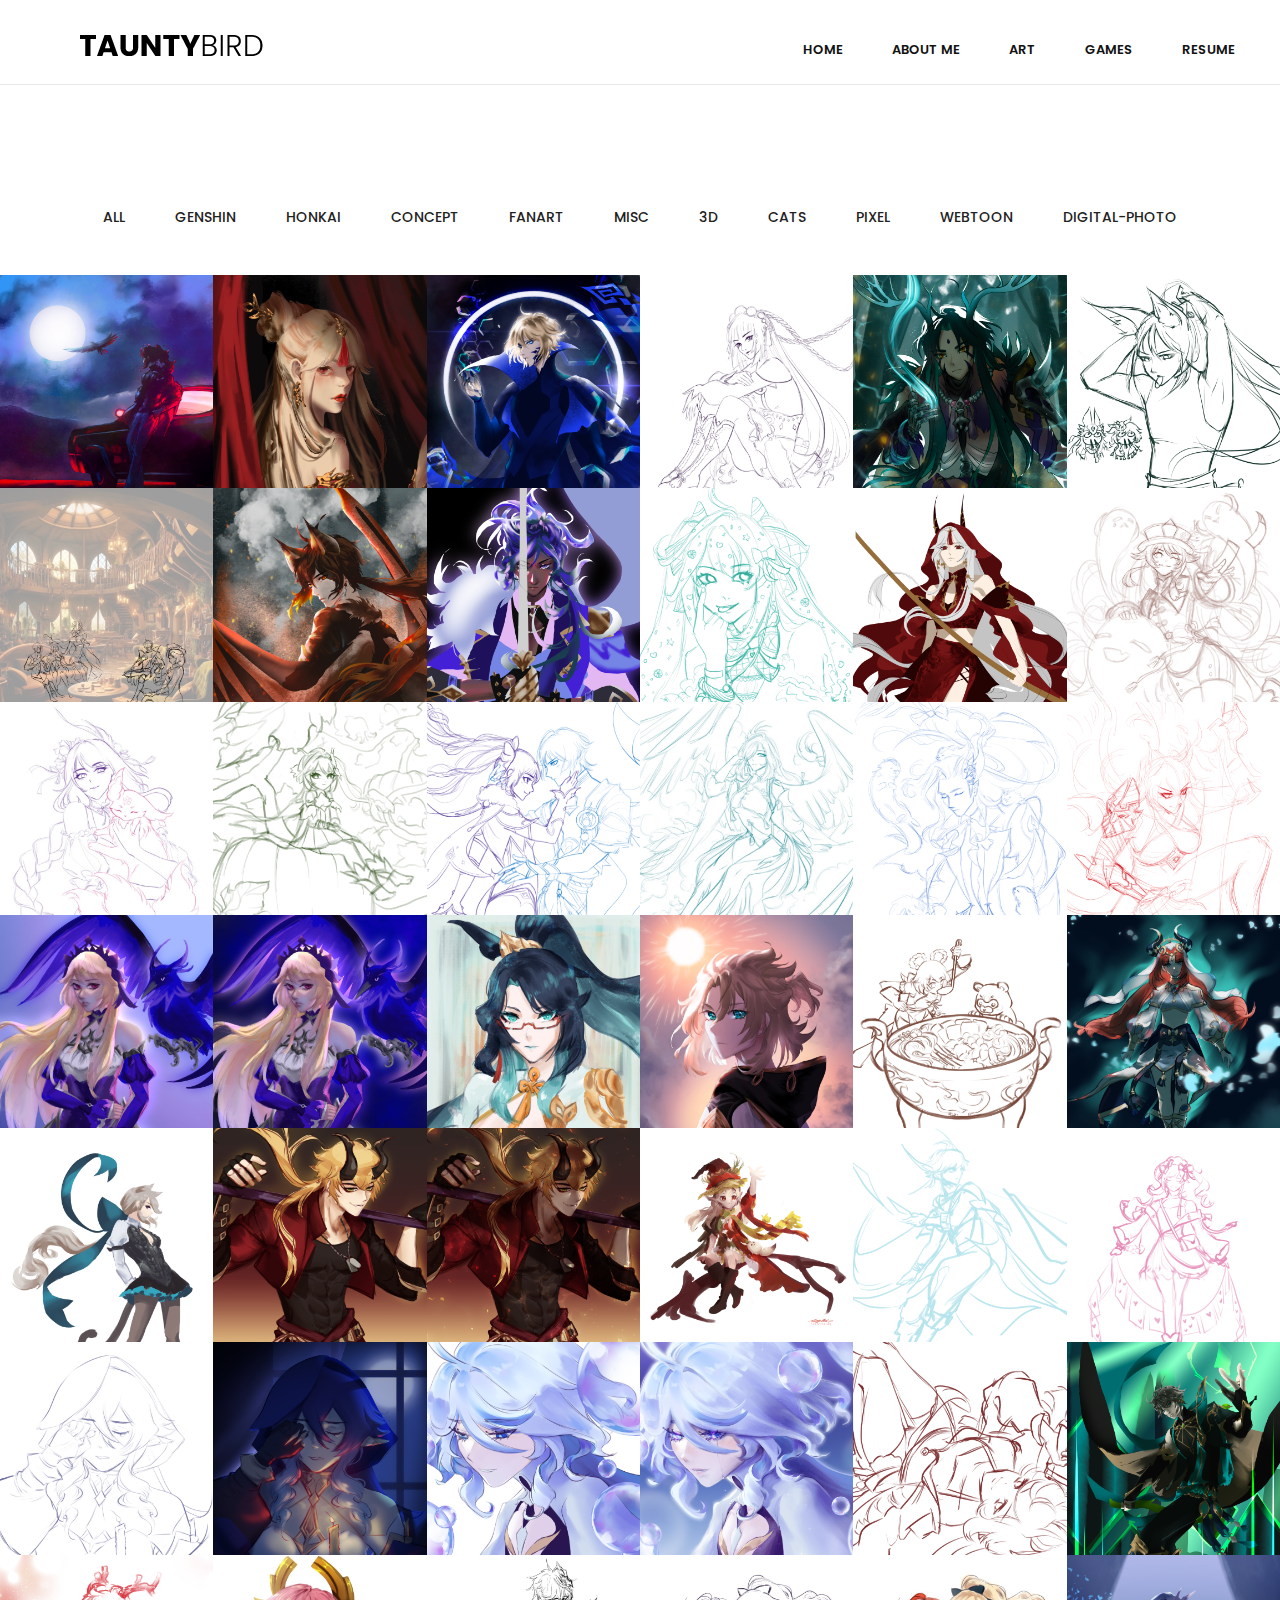
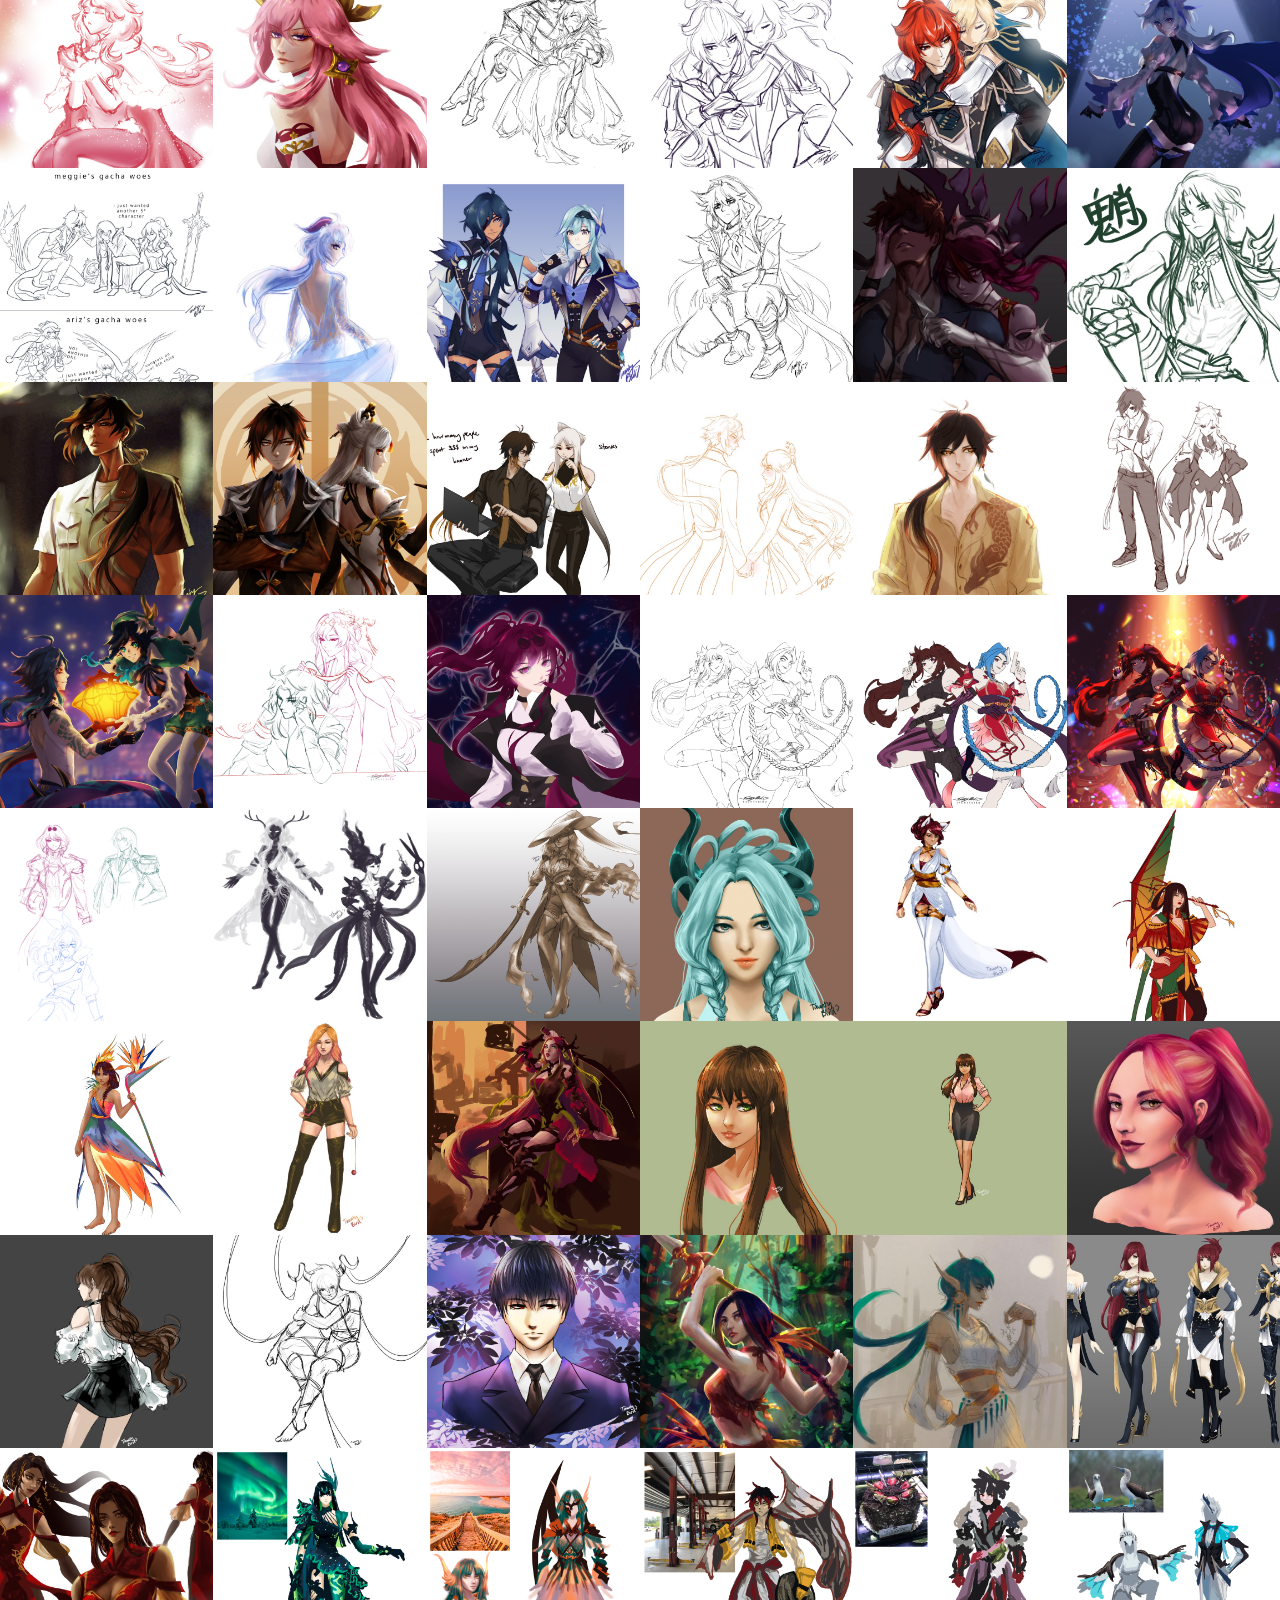
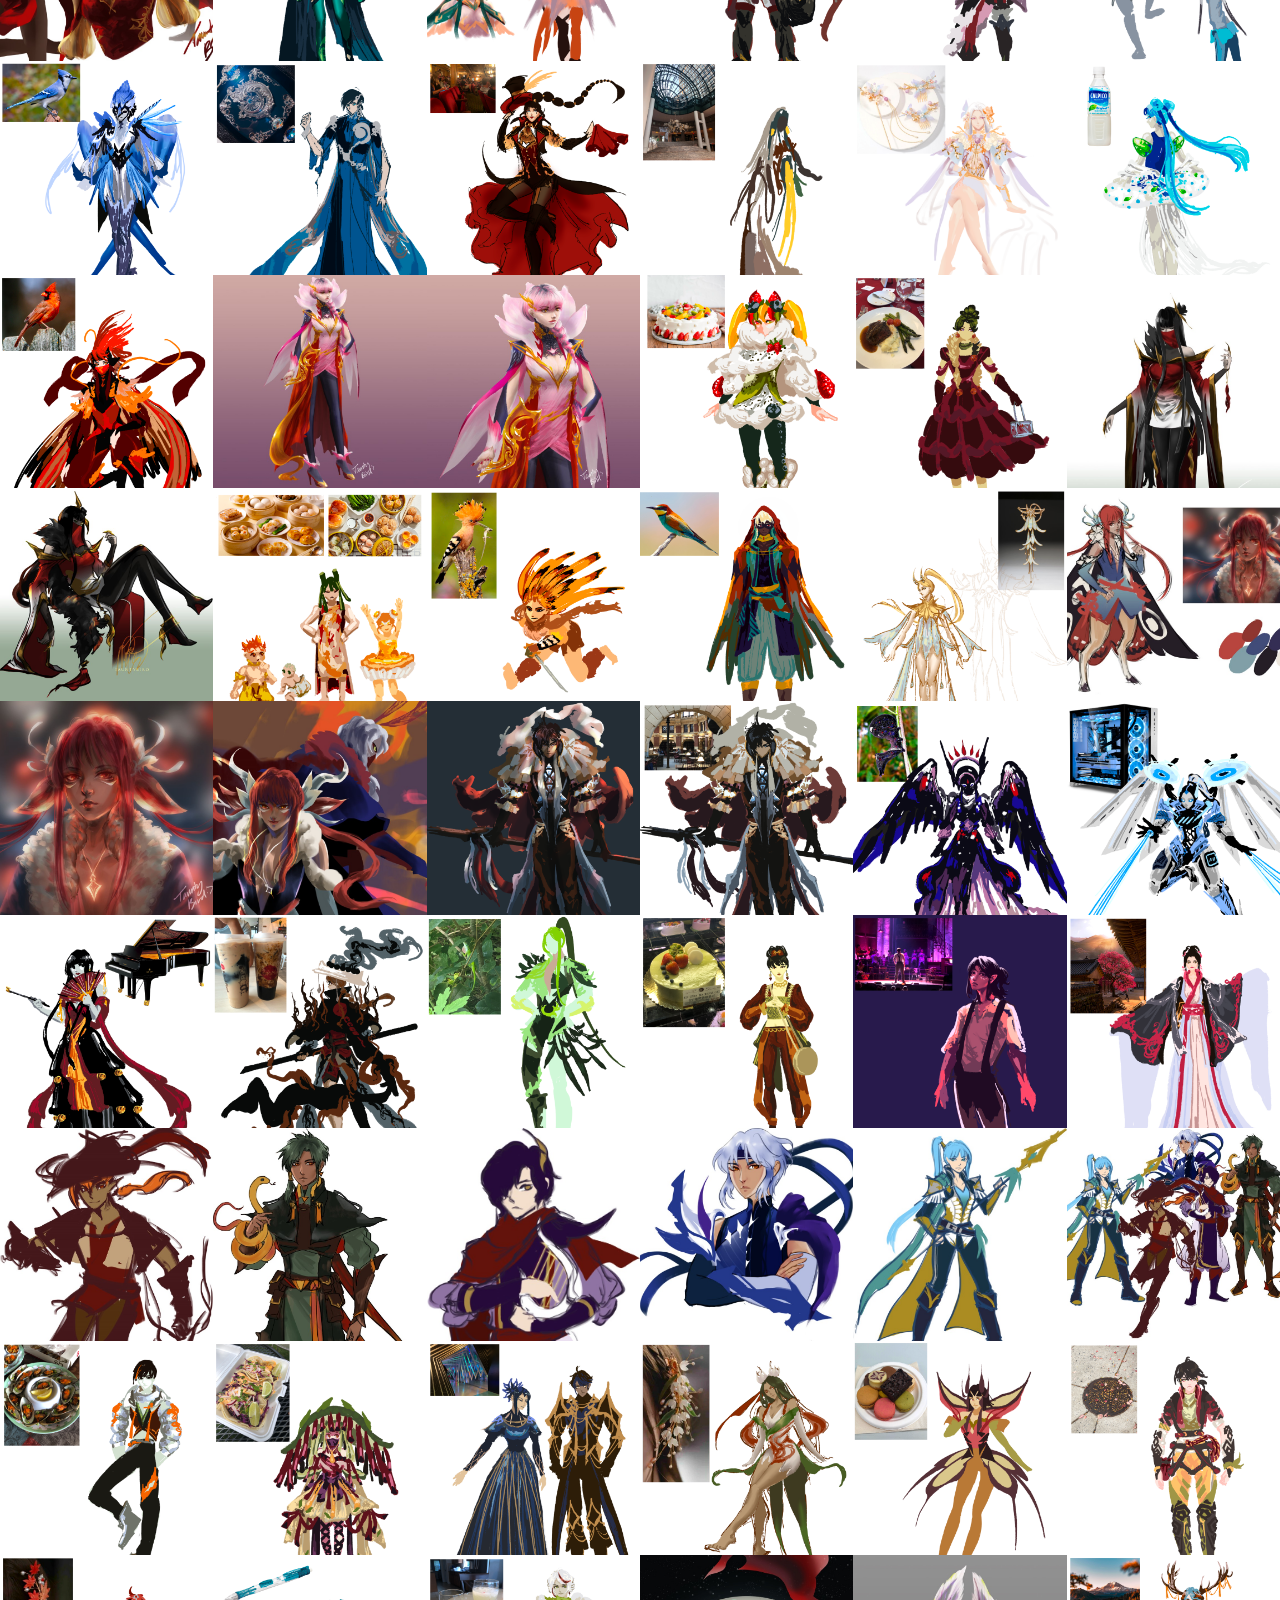
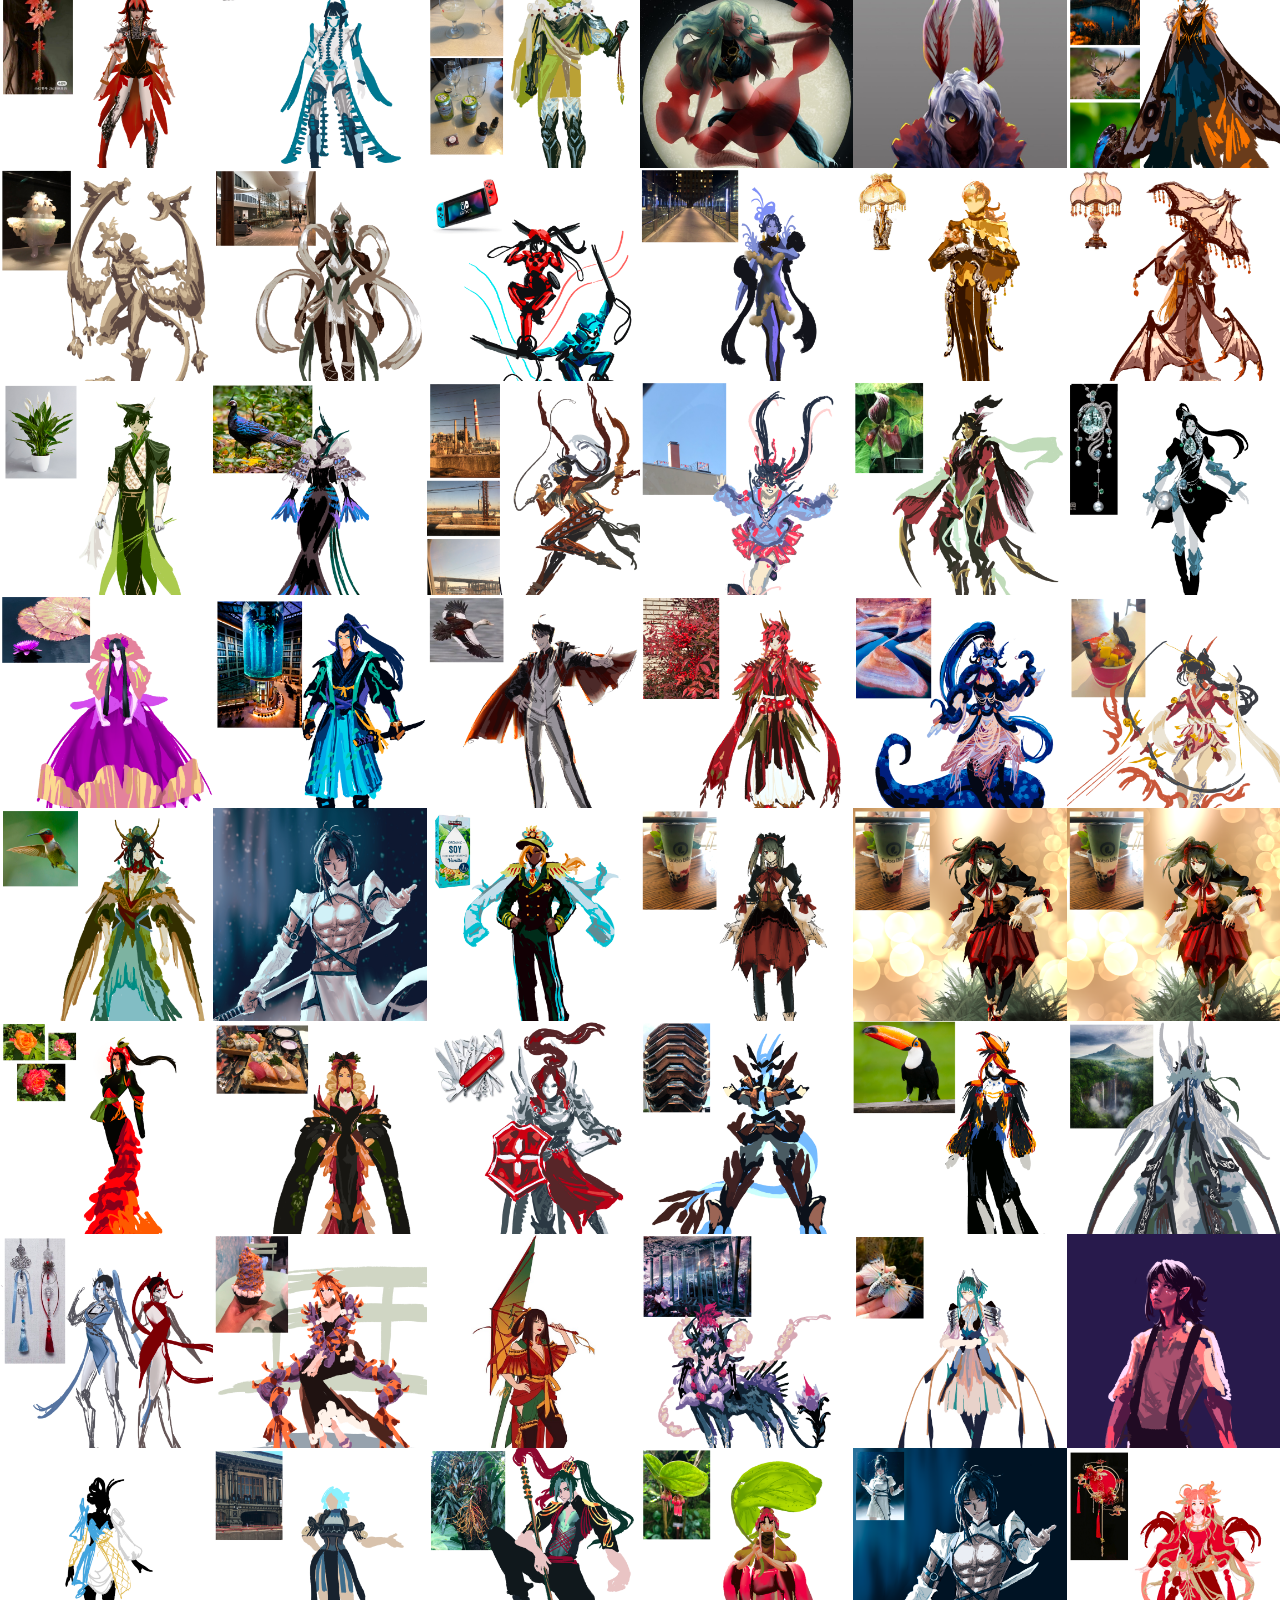
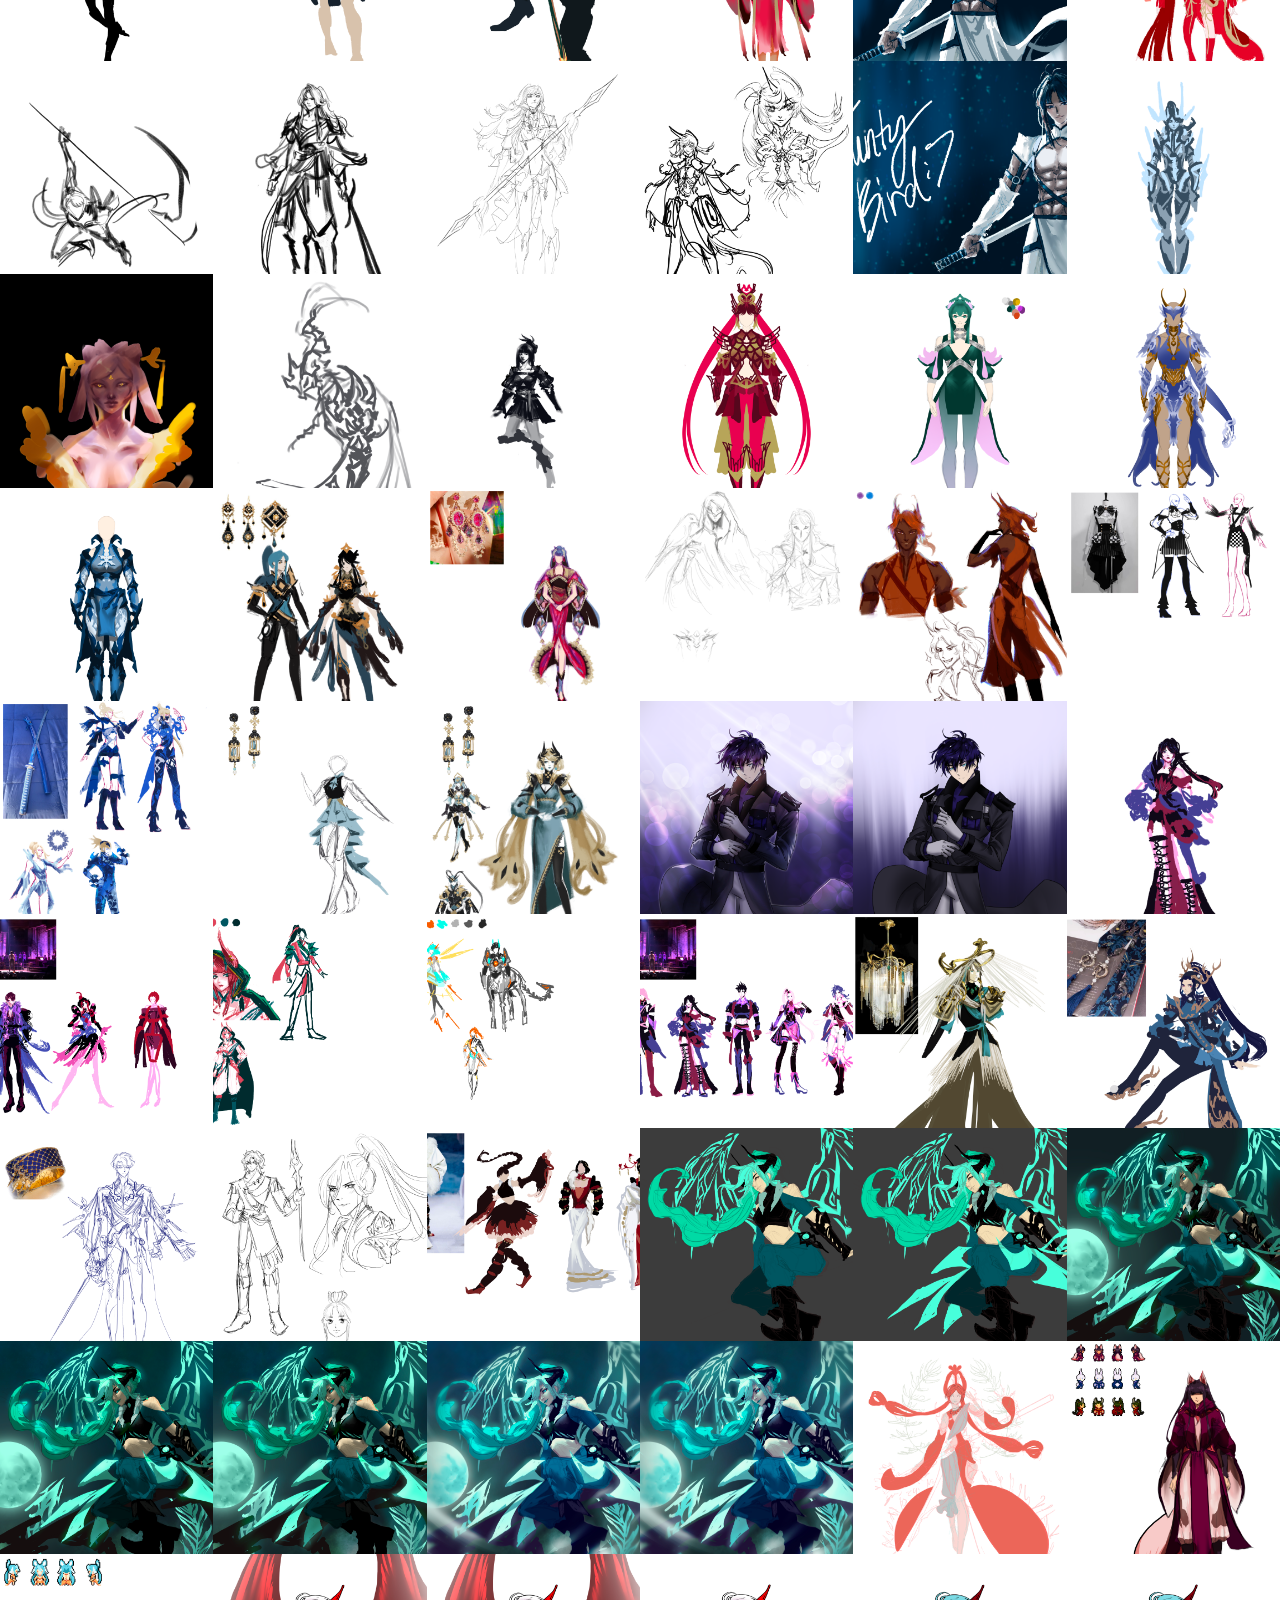
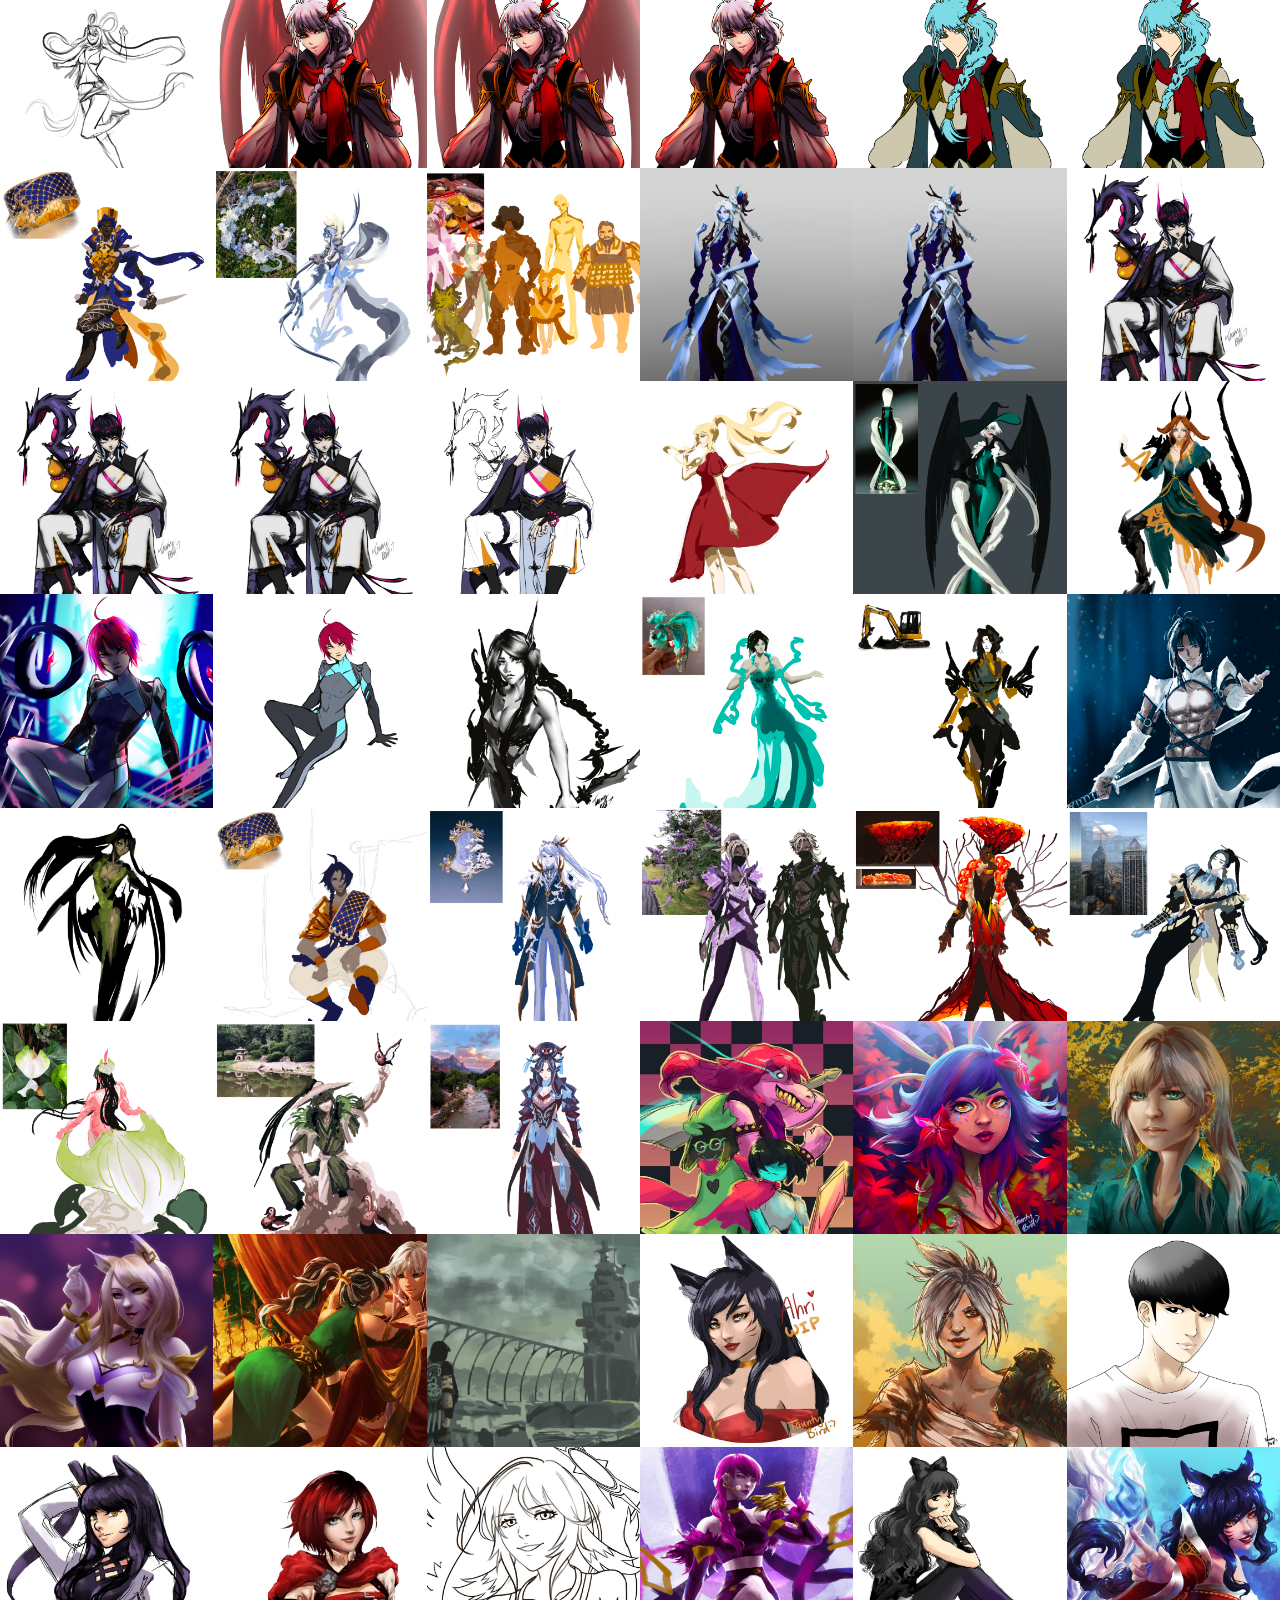
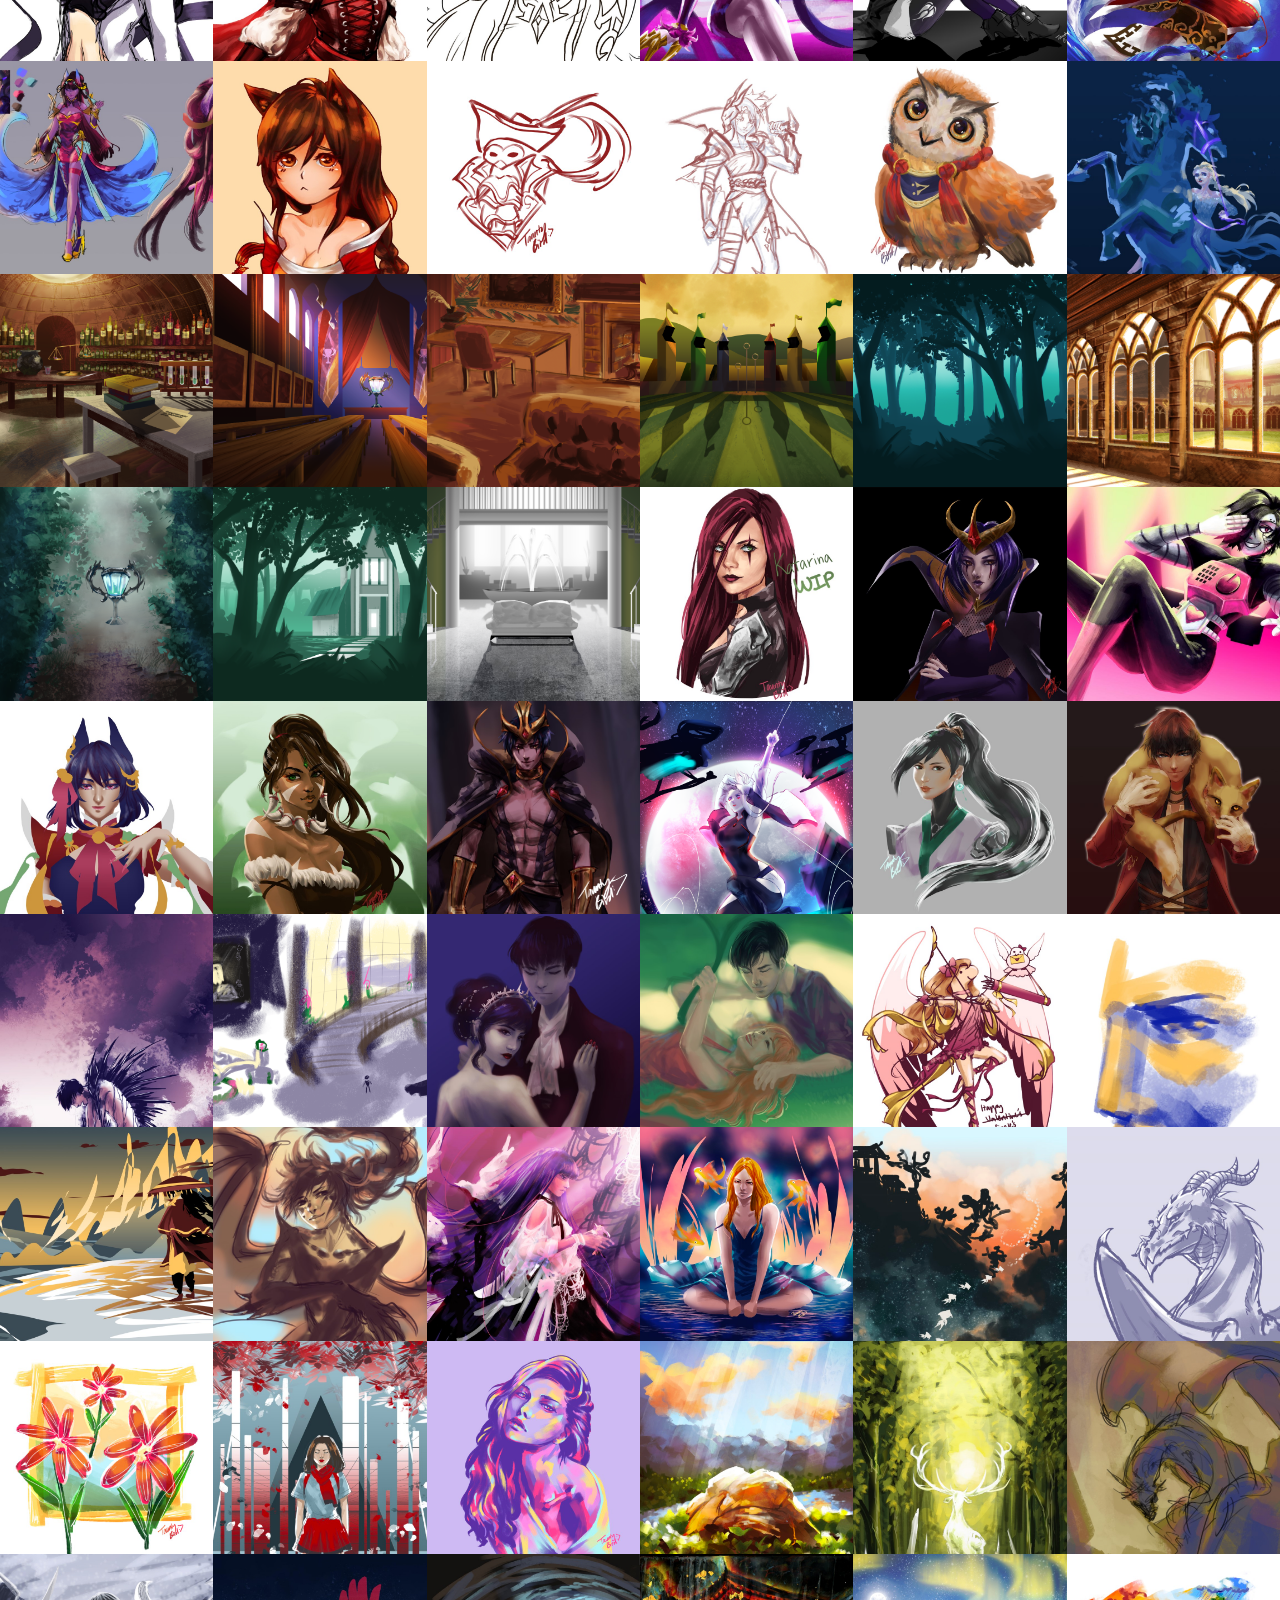
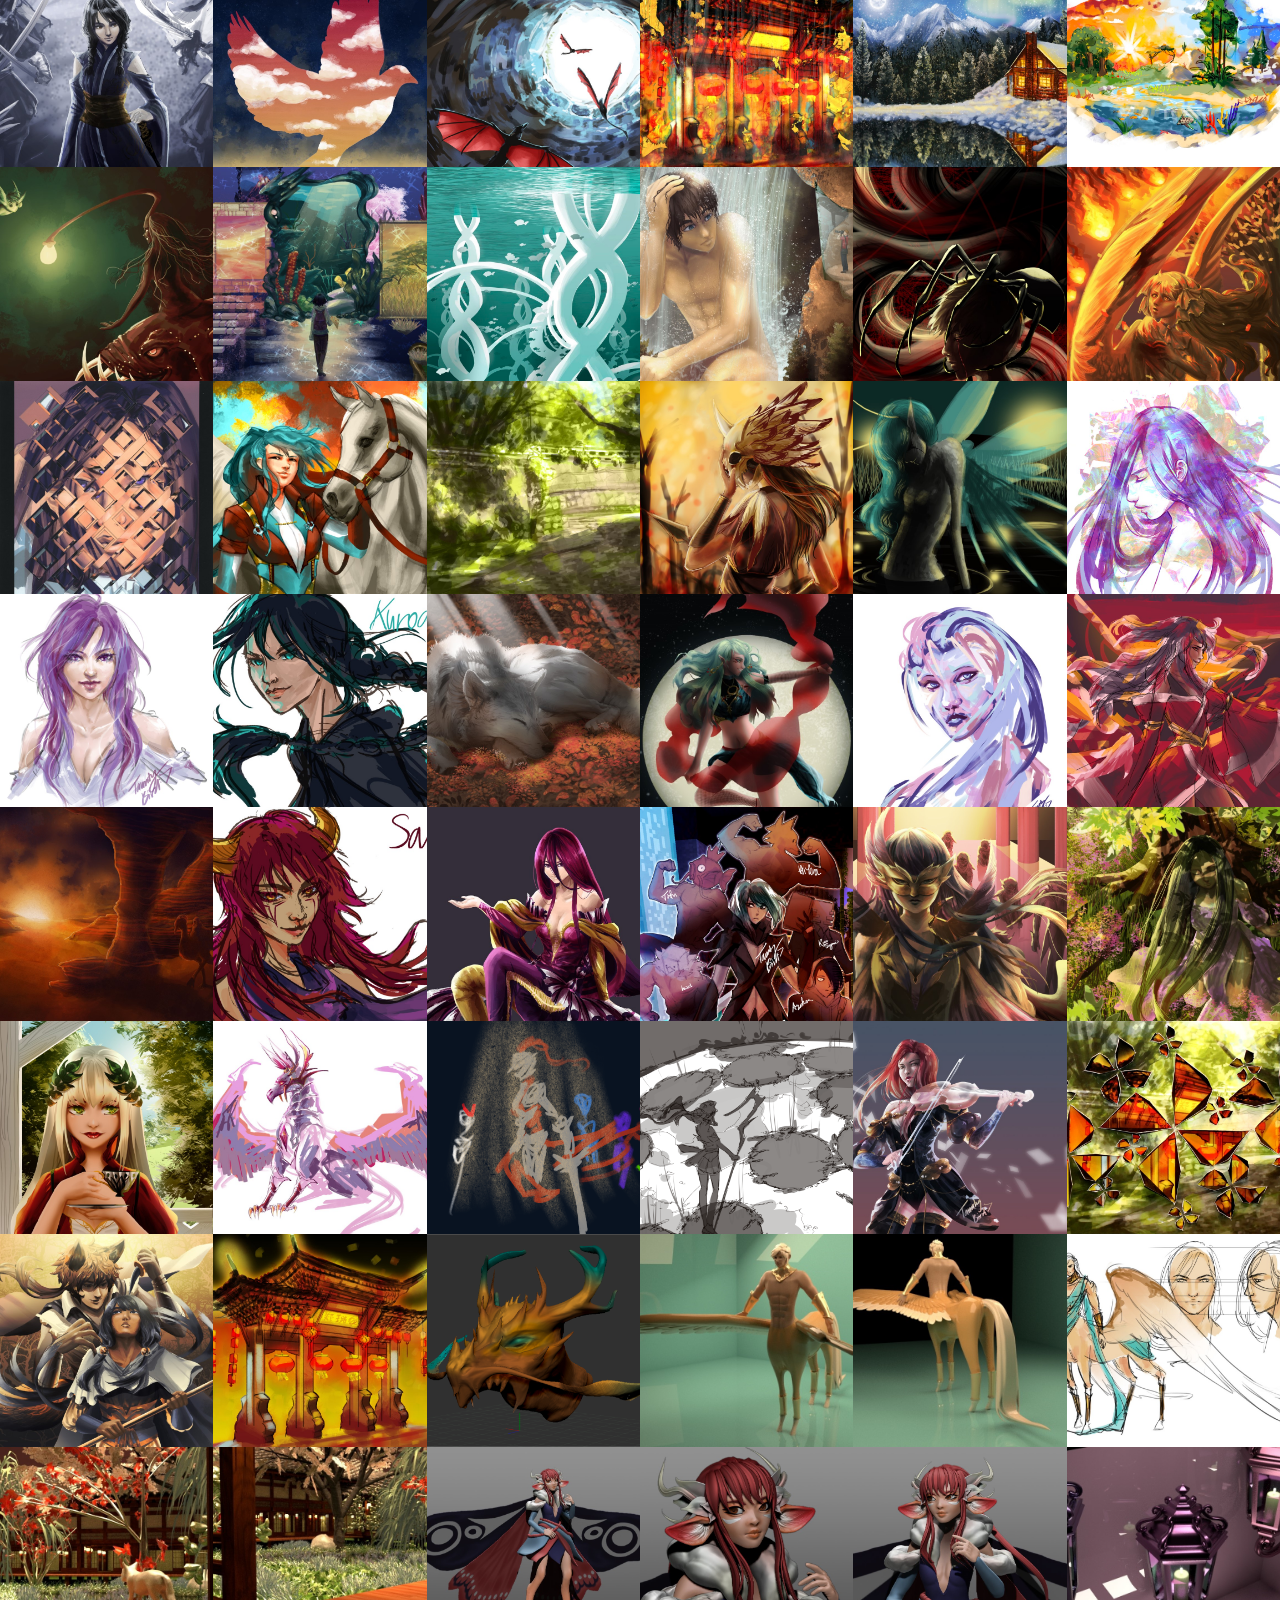
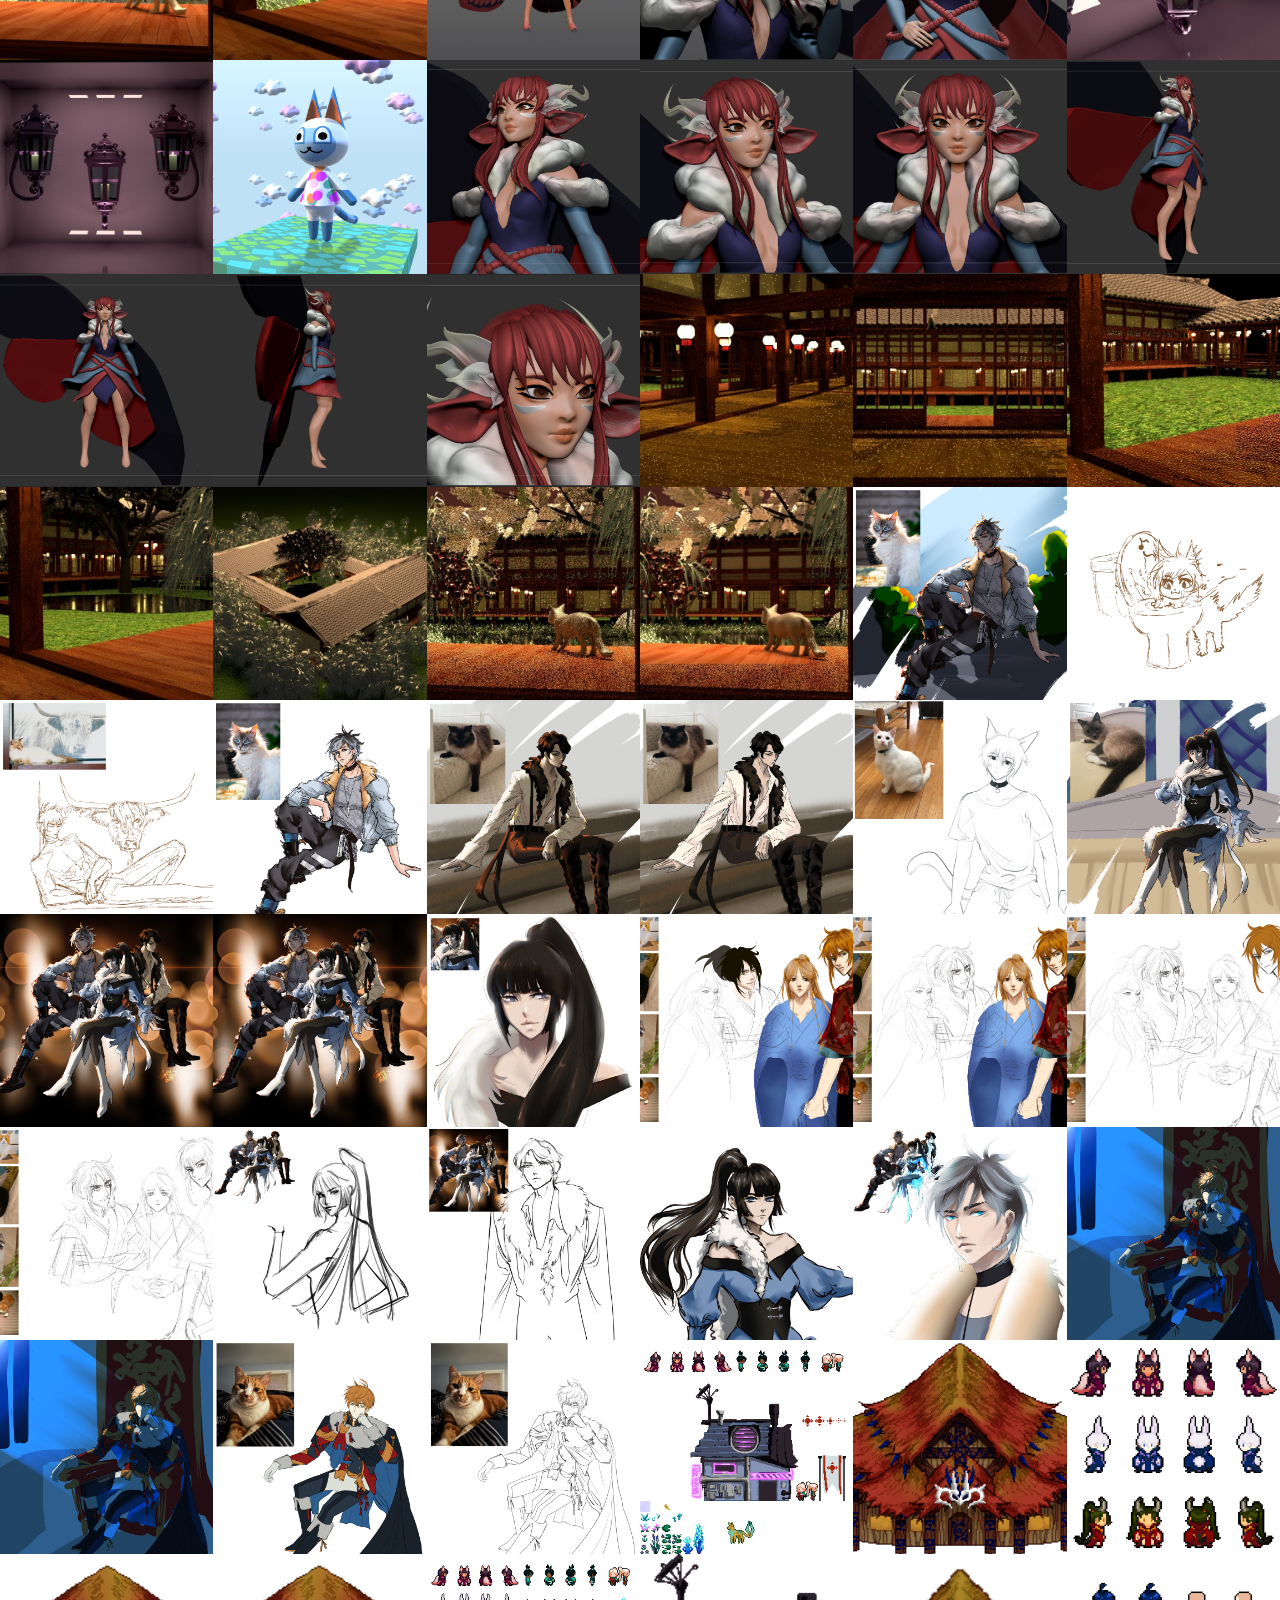
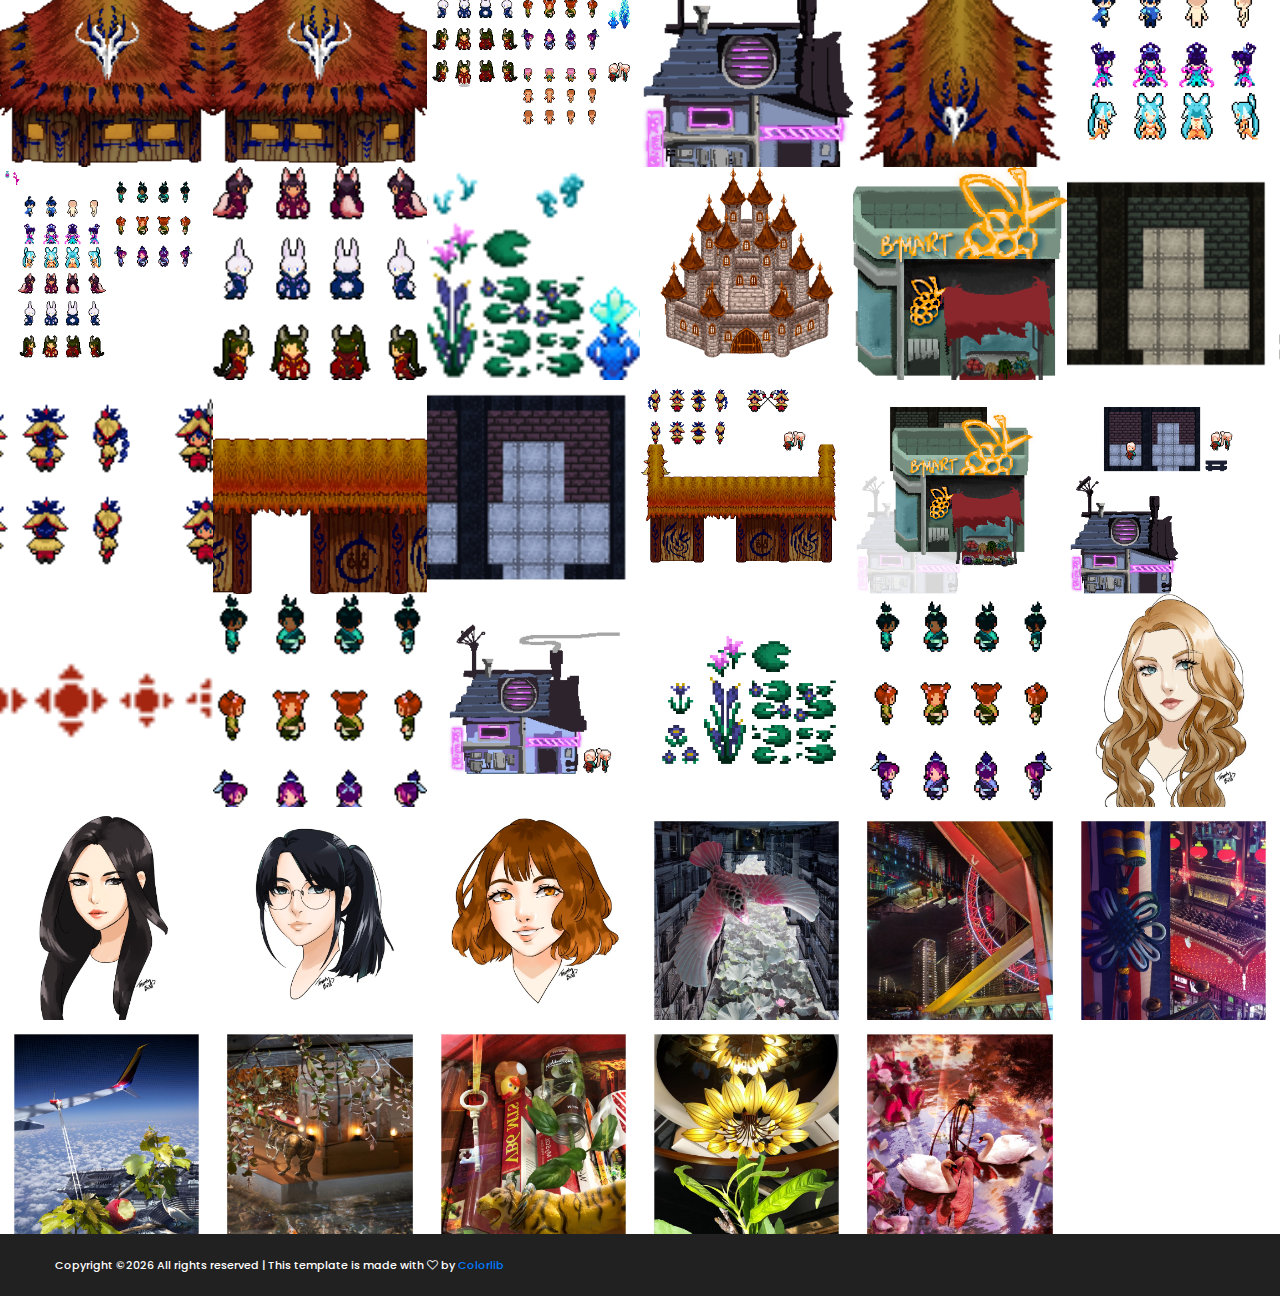
<file: portfolio-art.html>
<!DOCTYPE html>
<html lang="zxx">
<head>
	<title>TauntyBird</title>
	<meta charset="UTF-8">
	<meta name="description" content="Meggie Cheng's Personal Website">
	<meta name="keywords" content="art, games, code, html">
	<meta name="viewport" content="width=device-width, initial-scale=1.0">
	
	<!-- Favicon -->
	<link href="img/favicon.ico" rel="shortcut icon"/>

	<!-- Google font -->
	<link href="https://fonts.googleapis.com/css?family=Poppins:300,300i,400,400i,500,500i,600,600i,700,700i&display=swap" rel="stylesheet">

	<!-- Stylesheets -->
	<link rel="stylesheet" href="css/bootstrap.min.css"/>
	<link rel="stylesheet" href="css/font-awesome.min.css"/>
	<link rel="stylesheet" href="css/magnific-popup.css"/>
	<link rel="stylesheet" href="css/slicknav.min.css"/>
	<link rel="stylesheet" href="css/owl.carousel.min.css"/>

	<!-- Main Stylesheets -->
	<link rel="stylesheet" href="css/style.css"/>


	<!--[if lt IE 9]>
		<script src="https://oss.maxcdn.com/html5shiv/3.7.2/html5shiv.min.js"></script>
		<script src="https://oss.maxcdn.com/respond/1.4.2/respond.min.js"></script>
	<![endif]-->

</head>
<body>
	<!-- Page Preloder -->
	<div id="preloder">
		<div class="loader"></div>
	</div>

	<!-- Header section  -->
	<header class="header-section hs-bd">
		<a href="index.html" class="site-logo"><img src="img/logo.png" alt="logo"></a>
		<!-- <div class="header-controls">
			<button class="nav-switch-btn"><i class="fa fa-bars"></i></button>
			<button class="search-btn"><i class="fa fa-search"></i></button>
		</div> -->
		<ul class="main-menu" style="display: block;">
			<li><a href="index.html">Home</a></li>
			<li><a href="about.html">About Me </a></li>
            <li><a href="portfolio-art.html">Art</a></li>
            <li><a href="portfolio-games.html">Games</a></li>
            <li><a href="MeggieChengResume.pdf">Resume</a></li>
            <!-- <li><a href="portfolio-2.html">Portfolio 3</a></li> -->
			<!-- <li>
				<a href="#">Portfolio</a>
				<ul class="sub-menu">
					<li><a href="portfolio-art.html">Art</a></li>
					<li><a href="portfolio-games.html">Games</a></li>
					<li><a href="portfolio-2.html">Portfolio 3</a></li>
				</ul>
			</li> -->
			<!-- <li><a href="blog.html">Blog</a></li>
			<li><a href="elements.html">Elements</a></li>
			<li><a href="contact.html">Contact</a></li> -->
			<li class="search-mobile">
				<button class="search-btn"><i class="fa fa-search"></i></button>
			</li>
		</ul>
	</header>
	<div class="clearfix"></div>
	<!-- Header section end  -->

	<!-- Portfolio section  -->
	<div class="portfolio-section">
		<ul class="portfolio-filter controls text-center">
			<li class="control" data-filter="all">All</li>
            <li class="control" data-filter=".genshin">genshin</li>
            <li class="control" data-filter=".honkai">honkai</li>
            <li class="control" data-filter=".concept">concept</li>
            <li class="control" data-filter=".fanart">fanart</li>
            <li class="control" data-filter=".misc">misc</li>
            <li class="control" data-filter=".threed">3D</li>
            <li class="control" data-filter=".cats">cats</li>
            <li class="control" data-filter=".pixel">pixel</li>
            <li class="control" data-filter=".webtoon">webtoon</li>
            <li class="control" data-filter=".digital-photo">digital-photo</li>

		</ul>                                                           
		<div class="row portfolio-gallery m-0">

<!-- genshin (Start)-->
<div class="mix col-xl-2 col-md-3 col-sm-4 col-6 p-0 genshin">
    <a href="img/portfolio/01_genshin/02_Retro.png" class="portfolio-item img-popup set-bg" data-setbg="img/portfolio/01_genshin/02_Retro.png"></a>
</div>
<div class="mix col-xl-2 col-md-3 col-sm-4 col-6 p-0 genshin">
    <a href="img/portfolio/01_genshin/03_Vampire.png" class="portfolio-item img-popup set-bg" data-setbg="img/portfolio/01_genshin/03_Vampire.png"></a>
</div>
<div class="mix col-xl-2 col-md-3 col-sm-4 col-6 p-0 genshin">
    <a href="img/portfolio/01_genshin/04_Moon.png" class="portfolio-item img-popup set-bg" data-setbg="img/portfolio/01_genshin/04_Moon.png"></a>
</div>
<div class="mix col-xl-2 col-md-3 col-sm-4 col-6 p-0 genshin">
    <a href="img/portfolio/01_genshin/05_Doll.png" class="portfolio-item img-popup set-bg" data-setbg="img/portfolio/01_genshin/05_Doll.png"></a>
</div>
<div class="mix col-xl-2 col-md-3 col-sm-4 col-6 p-0 genshin">
    <a href="img/portfolio/01_genshin/06_Undead.png" class="portfolio-item img-popup set-bg" data-setbg="img/portfolio/01_genshin/06_Undead.png"></a>
</div>
<div class="mix col-xl-2 col-md-3 col-sm-4 col-6 p-0 genshin">
    <a href="img/portfolio/01_genshin/07_Botanical.png" class="portfolio-item img-popup set-bg" data-setbg="img/portfolio/01_genshin/07_Botanical.png"></a>
</div>
<div class="mix col-xl-2 col-md-3 col-sm-4 col-6 p-0 genshin">
    <a href="img/portfolio/01_genshin/08_Books_WIP.png" class="portfolio-item img-popup set-bg" data-setbg="img/portfolio/01_genshin/08_Books_WIP.png"></a>
</div>
<div class="mix col-xl-2 col-md-3 col-sm-4 col-6 p-0 genshin">
    <a href="img/portfolio/01_genshin/09_Bat.png" class="portfolio-item img-popup set-bg" data-setbg="img/portfolio/01_genshin/09_Bat.png"></a>
</div>
<div class="mix col-xl-2 col-md-3 col-sm-4 col-6 p-0 genshin">
    <a href="img/portfolio/01_genshin/10_Crystal.png" class="portfolio-item img-popup set-bg" data-setbg="img/portfolio/01_genshin/10_Crystal.png"></a>
</div>
<div class="mix col-xl-2 col-md-3 col-sm-4 col-6 p-0 genshin">
    <a href="img/portfolio/01_genshin/11_Candy.png" class="portfolio-item img-popup set-bg" data-setbg="img/portfolio/01_genshin/11_Candy.png"></a>
</div>
<div class="mix col-xl-2 col-md-3 col-sm-4 col-6 p-0 genshin">
    <a href="img/portfolio/01_genshin/12-24-23-3.png" class="portfolio-item img-popup set-bg" data-setbg="img/portfolio/01_genshin/12-24-23-3.png"></a>
</div>
<div class="mix col-xl-2 col-md-3 col-sm-4 col-6 p-0 genshin">
    <a href="img/portfolio/01_genshin/12_Ghost.png" class="portfolio-item img-popup set-bg" data-setbg="img/portfolio/01_genshin/12_Ghost.png"></a>
</div>
<div class="mix col-xl-2 col-md-3 col-sm-4 col-6 p-0 genshin">
    <a href="img/portfolio/01_genshin/13_Cottagecore.jpg" class="portfolio-item img-popup set-bg" data-setbg="img/portfolio/01_genshin/13_Cottagecore.jpg"></a>
</div>
<div class="mix col-xl-2 col-md-3 col-sm-4 col-6 p-0 genshin">
    <a href="img/portfolio/01_genshin/14_Pumpkin.png" class="portfolio-item img-popup set-bg" data-setbg="img/portfolio/01_genshin/14_Pumpkin.png"></a>
</div>
<div class="mix col-xl-2 col-md-3 col-sm-4 col-6 p-0 genshin">
    <a href="img/portfolio/01_genshin/15_Spell.png" class="portfolio-item img-popup set-bg" data-setbg="img/portfolio/01_genshin/15_Spell.png"></a>
</div>
<div class="mix col-xl-2 col-md-3 col-sm-4 col-6 p-0 genshin">
    <a href="img/portfolio/01_genshin/16_Clouds.jpg" class="portfolio-item img-popup set-bg" data-setbg="img/portfolio/01_genshin/16_Clouds.jpg"></a>
</div>
<div class="mix col-xl-2 col-md-3 col-sm-4 col-6 p-0 genshin">
    <a href="img/portfolio/01_genshin/17_Sleepover.png" class="portfolio-item img-popup set-bg" data-setbg="img/portfolio/01_genshin/17_Sleepover.png"></a>
</div>
<div class="mix col-xl-2 col-md-3 col-sm-4 col-6 p-0 genshin">
    <a href="img/portfolio/01_genshin/18_Cat.png" class="portfolio-item img-popup set-bg" data-setbg="img/portfolio/01_genshin/18_Cat.png"></a>
</div>
<div class="mix col-xl-2 col-md-3 col-sm-4 col-6 p-0 genshin">
    <a href="img/portfolio/01_genshin/19_Princess_Dark.png" class="portfolio-item img-popup set-bg" data-setbg="img/portfolio/01_genshin/19_Princess_Dark.png"></a>
</div>
<div class="mix col-xl-2 col-md-3 col-sm-4 col-6 p-0 genshin">
    <a href="img/portfolio/01_genshin/19_Princess_Light.png" class="portfolio-item img-popup set-bg" data-setbg="img/portfolio/01_genshin/19_Princess_Light.png"></a>
</div>
<div class="mix col-xl-2 col-md-3 col-sm-4 col-6 p-0 genshin">
    <a href="img/portfolio/01_genshin/2-7-24_xianyun_2.png" class="portfolio-item img-popup set-bg" data-setbg="img/portfolio/01_genshin/2-7-24_xianyun_2.png"></a>
</div>
<div class="mix col-xl-2 col-md-3 col-sm-4 col-6 p-0 genshin">
    <a href="img/portfolio/01_genshin/20_Sun.jpg" class="portfolio-item img-popup set-bg" data-setbg="img/portfolio/01_genshin/20_Sun.jpg"></a>
</div>
<div class="mix col-xl-2 col-md-3 col-sm-4 col-6 p-0 genshin">
    <a href="img/portfolio/01_genshin/21_Cauldron.png" class="portfolio-item img-popup set-bg" data-setbg="img/portfolio/01_genshin/21_Cauldron.png"></a>
</div>
<div class="mix col-xl-2 col-md-3 col-sm-4 col-6 p-0 genshin">
    <a href="img/portfolio/01_genshin/22_Haunted.png" class="portfolio-item img-popup set-bg" data-setbg="img/portfolio/01_genshin/22_Haunted.png"></a>
</div>
<div class="mix col-xl-2 col-md-3 col-sm-4 col-6 p-0 genshin">
    <a href="img/portfolio/01_genshin/23_Rollerskates.png" class="portfolio-item img-popup set-bg" data-setbg="img/portfolio/01_genshin/23_Rollerskates.png"></a>
</div>
<div class="mix col-xl-2 col-md-3 col-sm-4 col-6 p-0 genshin">
    <a href="img/portfolio/01_genshin/25_Demon.png" class="portfolio-item img-popup set-bg" data-setbg="img/portfolio/01_genshin/25_Demon.png"></a>
</div>
<div class="mix col-xl-2 col-md-3 col-sm-4 col-6 p-0 genshin">
    <a href="img/portfolio/01_genshin/25_Demon_2.png" class="portfolio-item img-popup set-bg" data-setbg="img/portfolio/01_genshin/25_Demon_2.png"></a>
</div>
<div class="mix col-xl-2 col-md-3 col-sm-4 col-6 p-0 genshin">
    <a href="img/portfolio/01_genshin/26_Scarecrow.png" class="portfolio-item img-popup set-bg" data-setbg="img/portfolio/01_genshin/26_Scarecrow.png"></a>
</div>
<div class="mix col-xl-2 col-md-3 col-sm-4 col-6 p-0 genshin">
    <a href="img/portfolio/01_genshin/27_Fairy.png" class="portfolio-item img-popup set-bg" data-setbg="img/portfolio/01_genshin/27_Fairy.png"></a>
</div>
<div class="mix col-xl-2 col-md-3 col-sm-4 col-6 p-0 genshin">
    <a href="img/portfolio/01_genshin/28_Love_Letter.png" class="portfolio-item img-popup set-bg" data-setbg="img/portfolio/01_genshin/28_Love_Letter.png"></a>
</div>
<div class="mix col-xl-2 col-md-3 col-sm-4 col-6 p-0 genshin">
    <a href="img/portfolio/01_genshin/29_Candle.png" class="portfolio-item img-popup set-bg" data-setbg="img/portfolio/01_genshin/29_Candle.png"></a>
</div>
<div class="mix col-xl-2 col-md-3 col-sm-4 col-6 p-0 genshin">
    <a href="img/portfolio/01_genshin/29_Candle_2.png" class="portfolio-item img-popup set-bg" data-setbg="img/portfolio/01_genshin/29_Candle_2.png"></a>
</div>
<div class="mix col-xl-2 col-md-3 col-sm-4 col-6 p-0 genshin">
    <a href="img/portfolio/01_genshin/30_Bubble_Bath.png" class="portfolio-item img-popup set-bg" data-setbg="img/portfolio/01_genshin/30_Bubble_Bath.png"></a>
</div>
<div class="mix col-xl-2 col-md-3 col-sm-4 col-6 p-0 genshin">
    <a href="img/portfolio/01_genshin/30_Bubble_Bath_2.png" class="portfolio-item img-popup set-bg" data-setbg="img/portfolio/01_genshin/30_Bubble_Bath_2.png"></a>
</div>
<div class="mix col-xl-2 col-md-3 col-sm-4 col-6 p-0 genshin">
    <a href="img/portfolio/01_genshin/31_Arcade.png" class="portfolio-item img-popup set-bg" data-setbg="img/portfolio/01_genshin/31_Arcade.png"></a>
</div>
<div class="mix col-xl-2 col-md-3 col-sm-4 col-6 p-0 genshin">
    <a href="img/portfolio/01_genshin/al_haitham_04.png" class="portfolio-item img-popup set-bg" data-setbg="img/portfolio/01_genshin/al_haitham_04.png"></a>
</div>
<div class="mix col-xl-2 col-md-3 col-sm-4 col-6 p-0 genshin">
    <a href="img/portfolio/01_genshin/Ganyu_2_w.png" class="portfolio-item img-popup set-bg" data-setbg="img/portfolio/01_genshin/Ganyu_2_w.png"></a>
</div>
<div class="mix col-xl-2 col-md-3 col-sm-4 col-6 p-0 genshin">
    <a href="img/portfolio/01_genshin/genshin-yay-miko-w.jpg" class="portfolio-item img-popup set-bg" data-setbg="img/portfolio/01_genshin/genshin-yay-miko-w.jpg"></a>
</div>
<div class="mix col-xl-2 col-md-3 col-sm-4 col-6 p-0 genshin">
    <a href="img/portfolio/01_genshin/genshin_childe_lumine_tragedy_carry_w.jpg" class="portfolio-item img-popup set-bg" data-setbg="img/portfolio/01_genshin/genshin_childe_lumine_tragedy_carry_w.jpg"></a>
</div>
<div class="mix col-xl-2 col-md-3 col-sm-4 col-6 p-0 genshin">
    <a href="img/portfolio/01_genshin/genshin_diluc_jean_0_w.jpg" class="portfolio-item img-popup set-bg" data-setbg="img/portfolio/01_genshin/genshin_diluc_jean_0_w.jpg"></a>
</div>
<div class="mix col-xl-2 col-md-3 col-sm-4 col-6 p-0 genshin">
    <a href="img/portfolio/01_genshin/genshin_diluc_jean_1_w.jpg" class="portfolio-item img-popup set-bg" data-setbg="img/portfolio/01_genshin/genshin_diluc_jean_1_w.jpg"></a>
</div>
<div class="mix col-xl-2 col-md-3 col-sm-4 col-6 p-0 genshin">
    <a href="img/portfolio/01_genshin/genshin_eula_dancing_w.jpg" class="portfolio-item img-popup set-bg" data-setbg="img/portfolio/01_genshin/genshin_eula_dancing_w.jpg"></a>
</div>
<div class="mix col-xl-2 col-md-3 col-sm-4 col-6 p-0 genshin">
    <a href="img/portfolio/01_genshin/genshin_gacha_woes_meme_w.jpg" class="portfolio-item img-popup set-bg" data-setbg="img/portfolio/01_genshin/genshin_gacha_woes_meme_w.jpg"></a>
</div>
<div class="mix col-xl-2 col-md-3 col-sm-4 col-6 p-0 genshin">
    <a href="img/portfolio/01_genshin/genshin_ganyu_dress_1.jpg" class="portfolio-item img-popup set-bg" data-setbg="img/portfolio/01_genshin/genshin_ganyu_dress_1.jpg"></a>
</div>
<div class="mix col-xl-2 col-md-3 col-sm-4 col-6 p-0 genshin">
    <a href="img/portfolio/01_genshin/genshin_kaeya_eula_outfit_swap_w.jpg" class="portfolio-item img-popup set-bg" data-setbg="img/portfolio/01_genshin/genshin_kaeya_eula_outfit_swap_w.jpg"></a>
</div>
<div class="mix col-xl-2 col-md-3 col-sm-4 col-6 p-0 genshin">
    <a href="img/portfolio/01_genshin/genshin_razor_adult_crouch_w.jpg" class="portfolio-item img-popup set-bg" data-setbg="img/portfolio/01_genshin/genshin_razor_adult_crouch_w.jpg"></a>
</div>
<div class="mix col-xl-2 col-md-3 col-sm-4 col-6 p-0 genshin">
    <a href="img/portfolio/01_genshin/genshin_rosaria_3.jpg" class="portfolio-item img-popup set-bg" data-setbg="img/portfolio/01_genshin/genshin_rosaria_3.jpg"></a>
</div>
<div class="mix col-xl-2 col-md-3 col-sm-4 col-6 p-0 genshin">
    <a href="img/portfolio/01_genshin/genshin_xiao_grownup_w.jpg" class="portfolio-item img-popup set-bg" data-setbg="img/portfolio/01_genshin/genshin_xiao_grownup_w.jpg"></a>
</div>
<div class="mix col-xl-2 col-md-3 col-sm-4 col-6 p-0 genshin">
    <a href="img/portfolio/01_genshin/genshin_zhongli_army_w.jpg" class="portfolio-item img-popup set-bg" data-setbg="img/portfolio/01_genshin/genshin_zhongli_army_w.jpg"></a>
</div>
<div class="mix col-xl-2 col-md-3 col-sm-4 col-6 p-0 genshin">
    <a href="img/portfolio/01_genshin/genshin_zhongli_ningguang_7_w.jpg" class="portfolio-item img-popup set-bg" data-setbg="img/portfolio/01_genshin/genshin_zhongli_ningguang_7_w.jpg"></a>
</div>
<div class="mix col-xl-2 col-md-3 col-sm-4 col-6 p-0 genshin">
    <a href="img/portfolio/01_genshin/genshin_zhongli_ningguang_office_0_w.jpg" class="portfolio-item img-popup set-bg" data-setbg="img/portfolio/01_genshin/genshin_zhongli_ningguang_office_0_w.jpg"></a>
</div>
<div class="mix col-xl-2 col-md-3 col-sm-4 col-6 p-0 genshin">
    <a href="img/portfolio/01_genshin/genshin_zhongli_ningguang_winter_couple_w.jpg" class="portfolio-item img-popup set-bg" data-setbg="img/portfolio/01_genshin/genshin_zhongli_ningguang_winter_couple_w.jpg"></a>
</div>
<div class="mix col-xl-2 col-md-3 col-sm-4 col-6 p-0 genshin">
    <a href="img/portfolio/01_genshin/genshin_zhongli_pjs_w.jpg" class="portfolio-item img-popup set-bg" data-setbg="img/portfolio/01_genshin/genshin_zhongli_pjs_w.jpg"></a>
</div>
<div class="mix col-xl-2 col-md-3 col-sm-4 col-6 p-0 genshin">
    <a href="img/portfolio/01_genshin/ningguang_zhongli_au_sketch_1_w.jpg" class="portfolio-item img-popup set-bg" data-setbg="img/portfolio/01_genshin/ningguang_zhongli_au_sketch_1_w.jpg"></a>
</div>
<div class="mix col-xl-2 col-md-3 col-sm-4 col-6 p-0 genshin">
    <a href="img/portfolio/01_genshin/tauntybird_sea_of_lights_a_moments_peace.jpg" class="portfolio-item img-popup set-bg" data-setbg="img/portfolio/01_genshin/tauntybird_sea_of_lights_a_moments_peace.jpg"></a>
</div>
<!-- genshin (End)-->

<!-- honkai (Start)-->
<div class="mix col-xl-2 col-md-3 col-sm-4 col-6 p-0 honkai">
    <a href="img/portfolio/02_honkai/1-10-24-2w.png" class="portfolio-item img-popup set-bg" data-setbg="img/portfolio/02_honkai/1-10-24-2w.png"></a>
</div>
<div class="mix col-xl-2 col-md-3 col-sm-4 col-6 p-0 honkai">
    <a href="img/portfolio/02_honkai/1-16-24_kafka_1w.png" class="portfolio-item img-popup set-bg" data-setbg="img/portfolio/02_honkai/1-16-24_kafka_1w.png"></a>
</div>
<div class="mix col-xl-2 col-md-3 col-sm-4 col-6 p-0 honkai">
    <a href="img/portfolio/02_honkai/4-1-24_sparkle_jinx_01.png" class="portfolio-item img-popup set-bg" data-setbg="img/portfolio/02_honkai/4-1-24_sparkle_jinx_01.png"></a>
</div>
<div class="mix col-xl-2 col-md-3 col-sm-4 col-6 p-0 honkai">
    <a href="img/portfolio/02_honkai/4-1-24_sparkle_jinx_03.png" class="portfolio-item img-popup set-bg" data-setbg="img/portfolio/02_honkai/4-1-24_sparkle_jinx_03.png"></a>
</div>
<div class="mix col-xl-2 col-md-3 col-sm-4 col-6 p-0 honkai">
    <a href="img/portfolio/02_honkai/4-1-24_sparkle_jinx_12_w.png" class="portfolio-item img-popup set-bg" data-setbg="img/portfolio/02_honkai/4-1-24_sparkle_jinx_12_w.png"></a>
</div>
<div class="mix col-xl-2 col-md-3 col-sm-4 col-6 p-0 honkai">
    <a href="img/portfolio/02_honkai/Stellaron_Hunters.png" class="portfolio-item img-popup set-bg" data-setbg="img/portfolio/02_honkai/Stellaron_Hunters.png"></a>
</div>
<!-- honkai (End)-->

<!-- concept (Start)-->
<div class="mix col-xl-2 col-md-3 col-sm-4 col-6 p-0 concept">
    <a href="img/portfolio/03_concept/1-1-19.jpg" class="portfolio-item img-popup set-bg" data-setbg="img/portfolio/03_concept/1-1-19.jpg"></a>
</div>
<div class="mix col-xl-2 col-md-3 col-sm-4 col-6 p-0 concept">
    <a href="img/portfolio/03_concept/11-27-18.jpg" class="portfolio-item img-popup set-bg" data-setbg="img/portfolio/03_concept/11-27-18.jpg"></a>
</div>
<div class="mix col-xl-2 col-md-3 col-sm-4 col-6 p-0 concept">
    <a href="img/portfolio/03_concept/12-27-17.jpg" class="portfolio-item img-popup set-bg" data-setbg="img/portfolio/03_concept/12-27-17.jpg"></a>
</div>
<div class="mix col-xl-2 col-md-3 col-sm-4 col-6 p-0 concept">
    <a href="img/portfolio/03_concept/3-16-18.jpg" class="portfolio-item img-popup set-bg" data-setbg="img/portfolio/03_concept/3-16-18.jpg"></a>
</div>
<div class="mix col-xl-2 col-md-3 col-sm-4 col-6 p-0 concept">
    <a href="img/portfolio/03_concept/3-22-19.jpg" class="portfolio-item img-popup set-bg" data-setbg="img/portfolio/03_concept/3-22-19.jpg"></a>
</div>
<div class="mix col-xl-2 col-md-3 col-sm-4 col-6 p-0 concept">
    <a href="img/portfolio/03_concept/3-26-18.jpg" class="portfolio-item img-popup set-bg" data-setbg="img/portfolio/03_concept/3-26-18.jpg"></a>
</div>
<div class="mix col-xl-2 col-md-3 col-sm-4 col-6 p-0 concept">
    <a href="img/portfolio/03_concept/4-15-18.jpg" class="portfolio-item img-popup set-bg" data-setbg="img/portfolio/03_concept/4-15-18.jpg"></a>
</div>
<div class="mix col-xl-2 col-md-3 col-sm-4 col-6 p-0 concept">
    <a href="img/portfolio/03_concept/4-29-19.jpg" class="portfolio-item img-popup set-bg" data-setbg="img/portfolio/03_concept/4-29-19.jpg"></a>
</div>
<div class="mix col-xl-2 col-md-3 col-sm-4 col-6 p-0 concept">
    <a href="img/portfolio/03_concept/5-21-18_Sophia.jpg" class="portfolio-item img-popup set-bg" data-setbg="img/portfolio/03_concept/5-21-18_Sophia.jpg"></a>
</div>
<div class="mix col-xl-2 col-md-3 col-sm-4 col-6 p-0 concept">
    <a href="img/portfolio/03_concept/5-21-18_Sophia2.jpg" class="portfolio-item img-popup set-bg" data-setbg="img/portfolio/03_concept/5-21-18_Sophia2.jpg"></a>
</div>
<div class="mix col-xl-2 col-md-3 col-sm-4 col-6 p-0 concept">
    <a href="img/portfolio/03_concept/5-24-18.jpg" class="portfolio-item img-popup set-bg" data-setbg="img/portfolio/03_concept/5-24-18.jpg"></a>
</div>
<div class="mix col-xl-2 col-md-3 col-sm-4 col-6 p-0 concept">
    <a href="img/portfolio/03_concept/6-14-18.jpg" class="portfolio-item img-popup set-bg" data-setbg="img/portfolio/03_concept/6-14-18.jpg"></a>
</div>
<div class="mix col-xl-2 col-md-3 col-sm-4 col-6 p-0 concept">
    <a href="img/portfolio/03_concept/6-5-18.jpg" class="portfolio-item img-popup set-bg" data-setbg="img/portfolio/03_concept/6-5-18.jpg"></a>
</div>
<div class="mix col-xl-2 col-md-3 col-sm-4 col-6 p-0 concept">
    <a href="img/portfolio/03_concept/7-1-18.jpg" class="portfolio-item img-popup set-bg" data-setbg="img/portfolio/03_concept/7-1-18.jpg"></a>
</div>
<div class="mix col-xl-2 col-md-3 col-sm-4 col-6 p-0 concept">
    <a href="img/portfolio/03_concept/7-23-19.jpg" class="portfolio-item img-popup set-bg" data-setbg="img/portfolio/03_concept/7-23-19.jpg"></a>
</div>
<div class="mix col-xl-2 col-md-3 col-sm-4 col-6 p-0 concept">
    <a href="img/portfolio/03_concept/7-24-19.jpg" class="portfolio-item img-popup set-bg" data-setbg="img/portfolio/03_concept/7-24-19.jpg"></a>
</div>
<div class="mix col-xl-2 col-md-3 col-sm-4 col-6 p-0 concept">
    <a href="img/portfolio/03_concept/aion_inspired.jpeg" class="portfolio-item img-popup set-bg" data-setbg="img/portfolio/03_concept/aion_inspired.jpeg"></a>
</div>
<div class="mix col-xl-2 col-md-3 col-sm-4 col-6 p-0 concept">
    <a href="img/portfolio/03_concept/anya.jpg" class="portfolio-item img-popup set-bg" data-setbg="img/portfolio/03_concept/anya.jpg"></a>
</div>
<div class="mix col-xl-2 col-md-3 col-sm-4 col-6 p-0 concept">
    <a href="img/portfolio/03_concept/Aurora_Borealis.png" class="portfolio-item img-popup set-bg" data-setbg="img/portfolio/03_concept/Aurora_Borealis.png"></a>
</div>
<div class="mix col-xl-2 col-md-3 col-sm-4 col-6 p-0 concept">
    <a href="img/portfolio/03_concept/Australia.png" class="portfolio-item img-popup set-bg" data-setbg="img/portfolio/03_concept/Australia.png"></a>
</div>
<div class="mix col-xl-2 col-md-3 col-sm-4 col-6 p-0 concept">
    <a href="img/portfolio/03_concept/Auto_Shop.png" class="portfolio-item img-popup set-bg" data-setbg="img/portfolio/03_concept/Auto_Shop.png"></a>
</div>
<div class="mix col-xl-2 col-md-3 col-sm-4 col-6 p-0 concept">
    <a href="img/portfolio/03_concept/Black_Forest_Cake.png" class="portfolio-item img-popup set-bg" data-setbg="img/portfolio/03_concept/Black_Forest_Cake.png"></a>
</div>
<div class="mix col-xl-2 col-md-3 col-sm-4 col-6 p-0 concept">
    <a href="img/portfolio/03_concept/Blue_Footed_Booby.png" class="portfolio-item img-popup set-bg" data-setbg="img/portfolio/03_concept/Blue_Footed_Booby.png"></a>
</div>
<div class="mix col-xl-2 col-md-3 col-sm-4 col-6 p-0 concept">
    <a href="img/portfolio/03_concept/Blue_Jay.png" class="portfolio-item img-popup set-bg" data-setbg="img/portfolio/03_concept/Blue_Jay.png"></a>
</div>
<div class="mix col-xl-2 col-md-3 col-sm-4 col-6 p-0 concept">
    <a href="img/portfolio/03_concept/Blue_Tome.png" class="portfolio-item img-popup set-bg" data-setbg="img/portfolio/03_concept/Blue_Tome.png"></a>
</div>
<div class="mix col-xl-2 col-md-3 col-sm-4 col-6 p-0 concept">
    <a href="img/portfolio/03_concept/Broadway_Theater.png" class="portfolio-item img-popup set-bg" data-setbg="img/portfolio/03_concept/Broadway_Theater.png"></a>
</div>
<div class="mix col-xl-2 col-md-3 col-sm-4 col-6 p-0 concept">
    <a href="img/portfolio/03_concept/Brookfield_Place.png" class="portfolio-item img-popup set-bg" data-setbg="img/portfolio/03_concept/Brookfield_Place.png"></a>
</div>
<div class="mix col-xl-2 col-md-3 col-sm-4 col-6 p-0 concept">
    <a href="img/portfolio/03_concept/Butterfly_Chains.png" class="portfolio-item img-popup set-bg" data-setbg="img/portfolio/03_concept/Butterfly_Chains.png"></a>
</div>
<div class="mix col-xl-2 col-md-3 col-sm-4 col-6 p-0 concept">
    <a href="img/portfolio/03_concept/Calpico.png" class="portfolio-item img-popup set-bg" data-setbg="img/portfolio/03_concept/Calpico.png"></a>
</div>
<div class="mix col-xl-2 col-md-3 col-sm-4 col-6 p-0 concept">
    <a href="img/portfolio/03_concept/Cardinal.png" class="portfolio-item img-popup set-bg" data-setbg="img/portfolio/03_concept/Cardinal.png"></a>
</div>
<div class="mix col-xl-2 col-md-3 col-sm-4 col-6 p-0 concept">
    <a href="img/portfolio/03_concept/CherryBlossomChainFemale2.jpg" class="portfolio-item img-popup set-bg" data-setbg="img/portfolio/03_concept/CherryBlossomChainFemale2.jpg"></a>
</div>
<div class="mix col-xl-2 col-md-3 col-sm-4 col-6 p-0 concept">
    <a href="img/portfolio/03_concept/cherry_concept.jpeg" class="portfolio-item img-popup set-bg" data-setbg="img/portfolio/03_concept/cherry_concept.jpeg"></a>
</div>
<div class="mix col-xl-2 col-md-3 col-sm-4 col-6 p-0 concept">
    <a href="img/portfolio/03_concept/Chinese_Cake.png" class="portfolio-item img-popup set-bg" data-setbg="img/portfolio/03_concept/Chinese_Cake.png"></a>
</div>
<div class="mix col-xl-2 col-md-3 col-sm-4 col-6 p-0 concept">
    <a href="img/portfolio/03_concept/CIS_Senior_Dinner.png" class="portfolio-item img-popup set-bg" data-setbg="img/portfolio/03_concept/CIS_Senior_Dinner.png"></a>
</div>
<div class="mix col-xl-2 col-md-3 col-sm-4 col-6 p-0 concept">
    <a href="img/portfolio/03_concept/crane5w.jpg" class="portfolio-item img-popup set-bg" data-setbg="img/portfolio/03_concept/crane5w.jpg"></a>
</div>
<div class="mix col-xl-2 col-md-3 col-sm-4 col-6 p-0 concept">
    <a href="img/portfolio/03_concept/cranerobepose1w.jpg" class="portfolio-item img-popup set-bg" data-setbg="img/portfolio/03_concept/cranerobepose1w.jpg"></a>
</div>
<div class="mix col-xl-2 col-md-3 col-sm-4 col-6 p-0 concept">
    <a href="img/portfolio/03_concept/Dim_Sum.png" class="portfolio-item img-popup set-bg" data-setbg="img/portfolio/03_concept/Dim_Sum.png"></a>
</div>
<div class="mix col-xl-2 col-md-3 col-sm-4 col-6 p-0 concept">
    <a href="img/portfolio/03_concept/Eurasian_Hoopoe.png" class="portfolio-item img-popup set-bg" data-setbg="img/portfolio/03_concept/Eurasian_Hoopoe.png"></a>
</div>
<div class="mix col-xl-2 col-md-3 col-sm-4 col-6 p-0 concept">
    <a href="img/portfolio/03_concept/European_Bee_Eater.png" class="portfolio-item img-popup set-bg" data-setbg="img/portfolio/03_concept/European_Bee_Eater.png"></a>
</div>
<div class="mix col-xl-2 col-md-3 col-sm-4 col-6 p-0 concept">
    <a href="img/portfolio/03_concept/Fairy_Gems.png" class="portfolio-item img-popup set-bg" data-setbg="img/portfolio/03_concept/Fairy_Gems.png"></a>
</div>
<div class="mix col-xl-2 col-md-3 col-sm-4 col-6 p-0 concept">
    <a href="img/portfolio/03_concept/fawngirlsheetw.jpg" class="portfolio-item img-popup set-bg" data-setbg="img/portfolio/03_concept/fawngirlsheetw.jpg"></a>
</div>
<div class="mix col-xl-2 col-md-3 col-sm-4 col-6 p-0 concept">
    <a href="img/portfolio/03_concept/fawngirlw.jpg" class="portfolio-item img-popup set-bg" data-setbg="img/portfolio/03_concept/fawngirlw.jpg"></a>
</div>
<div class="mix col-xl-2 col-md-3 col-sm-4 col-6 p-0 concept">
    <a href="img/portfolio/03_concept/fawnmothallies2.jpg" class="portfolio-item img-popup set-bg" data-setbg="img/portfolio/03_concept/fawnmothallies2.jpg"></a>
</div>
<div class="mix col-xl-2 col-md-3 col-sm-4 col-6 p-0 concept">
    <a href="img/portfolio/03_concept/Fisher_Fine_Arts.png" class="portfolio-item img-popup set-bg" data-setbg="img/portfolio/03_concept/Fisher_Fine_Arts.png"></a>
</div>
<div class="mix col-xl-2 col-md-3 col-sm-4 col-6 p-0 concept">
    <a href="img/portfolio/03_concept/Fisher_Fine_Arts_1.png" class="portfolio-item img-popup set-bg" data-setbg="img/portfolio/03_concept/Fisher_Fine_Arts_1.png"></a>
</div>
<div class="mix col-xl-2 col-md-3 col-sm-4 col-6 p-0 concept">
    <a href="img/portfolio/03_concept/Fruit_Piercing_Moth_Caterpillar.png" class="portfolio-item img-popup set-bg" data-setbg="img/portfolio/03_concept/Fruit_Piercing_Moth_Caterpillar.png"></a>
</div>
<div class="mix col-xl-2 col-md-3 col-sm-4 col-6 p-0 concept">
    <a href="img/portfolio/03_concept/Gaming_PC.png" class="portfolio-item img-popup set-bg" data-setbg="img/portfolio/03_concept/Gaming_PC.png"></a>
</div>
<div class="mix col-xl-2 col-md-3 col-sm-4 col-6 p-0 concept">
    <a href="img/portfolio/03_concept/Grand_Piano.png" class="portfolio-item img-popup set-bg" data-setbg="img/portfolio/03_concept/Grand_Piano.png"></a>
</div>
<div class="mix col-xl-2 col-md-3 col-sm-4 col-6 p-0 concept">
    <a href="img/portfolio/03_concept/Grass_Jelly_&_Black_Sugar_Milk_Tea.png" class="portfolio-item img-popup set-bg" data-setbg="img/portfolio/03_concept/Grass_Jelly_&_Black_Sugar_Milk_Tea.png"></a>
</div>
<div class="mix col-xl-2 col-md-3 col-sm-4 col-6 p-0 concept">
    <a href="img/portfolio/03_concept/Green_Anole.png" class="portfolio-item img-popup set-bg" data-setbg="img/portfolio/03_concept/Green_Anole.png"></a>
</div>
<div class="mix col-xl-2 col-md-3 col-sm-4 col-6 p-0 concept">
    <a href="img/portfolio/03_concept/Green_Tea_Mousse_Cake.png" class="portfolio-item img-popup set-bg" data-setbg="img/portfolio/03_concept/Green_Tea_Mousse_Cake.png"></a>
</div>
<div class="mix col-xl-2 col-md-3 col-sm-4 col-6 p-0 concept">
    <a href="img/portfolio/03_concept/Hadestown.png" class="portfolio-item img-popup set-bg" data-setbg="img/portfolio/03_concept/Hadestown.png"></a>
</div>
<div class="mix col-xl-2 col-md-3 col-sm-4 col-6 p-0 concept">
    <a href="img/portfolio/03_concept/Hwaeosma.png" class="portfolio-item img-popup set-bg" data-setbg="img/portfolio/03_concept/Hwaeosma.png"></a>
</div>
<div class="mix col-xl-2 col-md-3 col-sm-4 col-6 p-0 concept">
    <a href="img/portfolio/03_concept/if_alex.jpg" class="portfolio-item img-popup set-bg" data-setbg="img/portfolio/03_concept/if_alex.jpg"></a>
</div>
<div class="mix col-xl-2 col-md-3 col-sm-4 col-6 p-0 concept">
    <a href="img/portfolio/03_concept/if_caspian.jpg" class="portfolio-item img-popup set-bg" data-setbg="img/portfolio/03_concept/if_caspian.jpg"></a>
</div>
<div class="mix col-xl-2 col-md-3 col-sm-4 col-6 p-0 concept">
    <a href="img/portfolio/03_concept/if_gerald.jpg" class="portfolio-item img-popup set-bg" data-setbg="img/portfolio/03_concept/if_gerald.jpg"></a>
</div>
<div class="mix col-xl-2 col-md-3 col-sm-4 col-6 p-0 concept">
    <a href="img/portfolio/03_concept/if_kai.jpg" class="portfolio-item img-popup set-bg" data-setbg="img/portfolio/03_concept/if_kai.jpg"></a>
</div>
<div class="mix col-xl-2 col-md-3 col-sm-4 col-6 p-0 concept">
    <a href="img/portfolio/03_concept/if_ophelia.jpg" class="portfolio-item img-popup set-bg" data-setbg="img/portfolio/03_concept/if_ophelia.jpg"></a>
</div>
<div class="mix col-xl-2 col-md-3 col-sm-4 col-6 p-0 concept">
    <a href="img/portfolio/03_concept/if_roster0.jpg" class="portfolio-item img-popup set-bg" data-setbg="img/portfolio/03_concept/if_roster0.jpg"></a>
</div>
<div class="mix col-xl-2 col-md-3 col-sm-4 col-6 p-0 concept">
    <a href="img/portfolio/03_concept/Japanese_Style_Baked_Mussels.png" class="portfolio-item img-popup set-bg" data-setbg="img/portfolio/03_concept/Japanese_Style_Baked_Mussels.png"></a>
</div>
<div class="mix col-xl-2 col-md-3 col-sm-4 col-6 p-0 concept">
    <a href="img/portfolio/03_concept/Korean_BBQ_Tacos.png" class="portfolio-item img-popup set-bg" data-setbg="img/portfolio/03_concept/Korean_BBQ_Tacos.png"></a>
</div>
<div class="mix col-xl-2 col-md-3 col-sm-4 col-6 p-0 concept">
    <a href="img/portfolio/03_concept/Level99.png" class="portfolio-item img-popup set-bg" data-setbg="img/portfolio/03_concept/Level99.png"></a>
</div>
<div class="mix col-xl-2 col-md-3 col-sm-4 col-6 p-0 concept">
    <a href="img/portfolio/03_concept/Lily_Drops.png" class="portfolio-item img-popup set-bg" data-setbg="img/portfolio/03_concept/Lily_Drops.png"></a>
</div>
<div class="mix col-xl-2 col-md-3 col-sm-4 col-6 p-0 concept">
    <a href="img/portfolio/03_concept/Macarons.png" class="portfolio-item img-popup set-bg" data-setbg="img/portfolio/03_concept/Macarons.png"></a>
</div>
<div class="mix col-xl-2 col-md-3 col-sm-4 col-6 p-0 concept">
    <a href="img/portfolio/03_concept/Manhole_Cover.png" class="portfolio-item img-popup set-bg" data-setbg="img/portfolio/03_concept/Manhole_Cover.png"></a>
</div>
<div class="mix col-xl-2 col-md-3 col-sm-4 col-6 p-0 concept">
    <a href="img/portfolio/03_concept/Maple_Ornament.png" class="portfolio-item img-popup set-bg" data-setbg="img/portfolio/03_concept/Maple_Ornament.png"></a>
</div>
<div class="mix col-xl-2 col-md-3 col-sm-4 col-6 p-0 concept">
    <a href="img/portfolio/03_concept/Mechanical_Pencil.png" class="portfolio-item img-popup set-bg" data-setbg="img/portfolio/03_concept/Mechanical_Pencil.png"></a>
</div>
<div class="mix col-xl-2 col-md-3 col-sm-4 col-6 p-0 concept">
    <a href="img/portfolio/03_concept/Mocktail.png" class="portfolio-item img-popup set-bg" data-setbg="img/portfolio/03_concept/Mocktail.png"></a>
</div>
<div class="mix col-xl-2 col-md-3 col-sm-4 col-6 p-0 concept">
    <a href="img/portfolio/03_concept/Moon_Dancer.jpg" class="portfolio-item img-popup set-bg" data-setbg="img/portfolio/03_concept/Moon_Dancer.jpg"></a>
</div>
<div class="mix col-xl-2 col-md-3 col-sm-4 col-6 p-0 concept">
    <a href="img/portfolio/03_concept/mothocw.jpg" class="portfolio-item img-popup set-bg" data-setbg="img/portfolio/03_concept/mothocw.jpg"></a>
</div>
<div class="mix col-xl-2 col-md-3 col-sm-4 col-6 p-0 concept">
    <a href="img/portfolio/03_concept/Mount_RainierStagMorpho.png" class="portfolio-item img-popup set-bg" data-setbg="img/portfolio/03_concept/Mount_RainierStagMorpho.png"></a>
</div>
<div class="mix col-xl-2 col-md-3 col-sm-4 col-6 p-0 concept">
    <a href="img/portfolio/03_concept/Museum_Jade.png" class="portfolio-item img-popup set-bg" data-setbg="img/portfolio/03_concept/Museum_Jade.png"></a>
</div>
<div class="mix col-xl-2 col-md-3 col-sm-4 col-6 p-0 concept">
    <a href="img/portfolio/03_concept/Natick_Mall.png" class="portfolio-item img-popup set-bg" data-setbg="img/portfolio/03_concept/Natick_Mall.png"></a>
</div>
<div class="mix col-xl-2 col-md-3 col-sm-4 col-6 p-0 concept">
    <a href="img/portfolio/03_concept/Nintendo_Switch.png" class="portfolio-item img-popup set-bg" data-setbg="img/portfolio/03_concept/Nintendo_Switch.png"></a>
</div>
<div class="mix col-xl-2 col-md-3 col-sm-4 col-6 p-0 concept">
    <a href="img/portfolio/03_concept/NYC_Bridge.png" class="portfolio-item img-popup set-bg" data-setbg="img/portfolio/03_concept/NYC_Bridge.png"></a>
</div>
<div class="mix col-xl-2 col-md-3 col-sm-4 col-6 p-0 concept">
    <a href="img/portfolio/03_concept/Ornate_Lamp_1.png" class="portfolio-item img-popup set-bg" data-setbg="img/portfolio/03_concept/Ornate_Lamp_1.png"></a>
</div>
<div class="mix col-xl-2 col-md-3 col-sm-4 col-6 p-0 concept">
    <a href="img/portfolio/03_concept/Ornate_Lamp_2.png" class="portfolio-item img-popup set-bg" data-setbg="img/portfolio/03_concept/Ornate_Lamp_2.png"></a>
</div>
<div class="mix col-xl-2 col-md-3 col-sm-4 col-6 p-0 concept">
    <a href="img/portfolio/03_concept/Peace_Lily.png" class="portfolio-item img-popup set-bg" data-setbg="img/portfolio/03_concept/Peace_Lily.png"></a>
</div>
<div class="mix col-xl-2 col-md-3 col-sm-4 col-6 p-0 concept">
    <a href="img/portfolio/03_concept/Peacock_Pheasant.png" class="portfolio-item img-popup set-bg" data-setbg="img/portfolio/03_concept/Peacock_Pheasant.png"></a>
</div>
<div class="mix col-xl-2 col-md-3 col-sm-4 col-6 p-0 concept">
    <a href="img/portfolio/03_concept/Philly_Amtrak.png" class="portfolio-item img-popup set-bg" data-setbg="img/portfolio/03_concept/Philly_Amtrak.png"></a>
</div>
<div class="mix col-xl-2 col-md-3 col-sm-4 col-6 p-0 concept">
    <a href="img/portfolio/03_concept/Pink_Flags_Blue_Sky.png" class="portfolio-item img-popup set-bg" data-setbg="img/portfolio/03_concept/Pink_Flags_Blue_Sky.png"></a>
</div>
<div class="mix col-xl-2 col-md-3 col-sm-4 col-6 p-0 concept">
    <a href="img/portfolio/03_concept/Pitcher_Orchid.png" class="portfolio-item img-popup set-bg" data-setbg="img/portfolio/03_concept/Pitcher_Orchid.png"></a>
</div>
<div class="mix col-xl-2 col-md-3 col-sm-4 col-6 p-0 concept">
    <a href="img/portfolio/03_concept/Precious_Tear.png" class="portfolio-item img-popup set-bg" data-setbg="img/portfolio/03_concept/Precious_Tear.png"></a>
</div>
<div class="mix col-xl-2 col-md-3 col-sm-4 col-6 p-0 concept">
    <a href="img/portfolio/03_concept/Purple_Lotus.png" class="portfolio-item img-popup set-bg" data-setbg="img/portfolio/03_concept/Purple_Lotus.png"></a>
</div>
<div class="mix col-xl-2 col-md-3 col-sm-4 col-6 p-0 concept">
    <a href="img/portfolio/03_concept/Radisson_Blu_Hotel.png" class="portfolio-item img-popup set-bg" data-setbg="img/portfolio/03_concept/Radisson_Blu_Hotel.png"></a>
</div>
<div class="mix col-xl-2 col-md-3 col-sm-4 col-6 p-0 concept">
    <a href="img/portfolio/03_concept/Radjah_Shelduck.png" class="portfolio-item img-popup set-bg" data-setbg="img/portfolio/03_concept/Radjah_Shelduck.png"></a>
</div>
<div class="mix col-xl-2 col-md-3 col-sm-4 col-6 p-0 concept">
    <a href="img/portfolio/03_concept/Red_Berry_Bush.png" class="portfolio-item img-popup set-bg" data-setbg="img/portfolio/03_concept/Red_Berry_Bush.png"></a>
</div>
<div class="mix col-xl-2 col-md-3 col-sm-4 col-6 p-0 concept">
    <a href="img/portfolio/03_concept/Reflection_Canyon.png" class="portfolio-item img-popup set-bg" data-setbg="img/portfolio/03_concept/Reflection_Canyon.png"></a>
</div>
<div class="mix col-xl-2 col-md-3 col-sm-4 col-6 p-0 concept">
    <a href="img/portfolio/03_concept/Rolled_Ice_Cream.png" class="portfolio-item img-popup set-bg" data-setbg="img/portfolio/03_concept/Rolled_Ice_Cream.png"></a>
</div>
<div class="mix col-xl-2 col-md-3 col-sm-4 col-6 p-0 concept">
    <a href="img/portfolio/03_concept/Ruby-throated_Hummingbird_.png" class="portfolio-item img-popup set-bg" data-setbg="img/portfolio/03_concept/Ruby-throated_Hummingbird_.png"></a>
</div>
<div class="mix col-xl-2 col-md-3 col-sm-4 col-6 p-0 concept">
    <a href="img/portfolio/03_concept/Snowy_Warrior.png" class="portfolio-item img-popup set-bg" data-setbg="img/portfolio/03_concept/Snowy_Warrior.png"></a>
</div>
<div class="mix col-xl-2 col-md-3 col-sm-4 col-6 p-0 concept">
    <a href="img/portfolio/03_concept/Soymilk.png" class="portfolio-item img-popup set-bg" data-setbg="img/portfolio/03_concept/Soymilk.png"></a>
</div>
<div class="mix col-xl-2 col-md-3 col-sm-4 col-6 p-0 concept">
    <a href="img/portfolio/03_concept/Strawberry_Matcha_Latte_1.png" class="portfolio-item img-popup set-bg" data-setbg="img/portfolio/03_concept/Strawberry_Matcha_Latte_1.png"></a>
</div>
<div class="mix col-xl-2 col-md-3 col-sm-4 col-6 p-0 concept">
    <a href="img/portfolio/03_concept/Strawberry_Matcha_Latte_2.png" class="portfolio-item img-popup set-bg" data-setbg="img/portfolio/03_concept/Strawberry_Matcha_Latte_2.png"></a>
</div>
<div class="mix col-xl-2 col-md-3 col-sm-4 col-6 p-0 concept">
    <a href="img/portfolio/03_concept/Strawberry_Matcha_Latte_3.png" class="portfolio-item img-popup set-bg" data-setbg="img/portfolio/03_concept/Strawberry_Matcha_Latte_3.png"></a>
</div>
<div class="mix col-xl-2 col-md-3 col-sm-4 col-6 p-0 concept">
    <a href="img/portfolio/03_concept/Sunset_Rose.png" class="portfolio-item img-popup set-bg" data-setbg="img/portfolio/03_concept/Sunset_Rose.png"></a>
</div>
<div class="mix col-xl-2 col-md-3 col-sm-4 col-6 p-0 concept">
    <a href="img/portfolio/03_concept/Sushi_Miyagi.png" class="portfolio-item img-popup set-bg" data-setbg="img/portfolio/03_concept/Sushi_Miyagi.png"></a>
</div>
<div class="mix col-xl-2 col-md-3 col-sm-4 col-6 p-0 concept">
    <a href="img/portfolio/03_concept/Swiss_Army_Knife.png" class="portfolio-item img-popup set-bg" data-setbg="img/portfolio/03_concept/Swiss_Army_Knife.png"></a>
</div>
<div class="mix col-xl-2 col-md-3 col-sm-4 col-6 p-0 concept">
    <a href="img/portfolio/03_concept/The_Vessel.png" class="portfolio-item img-popup set-bg" data-setbg="img/portfolio/03_concept/The_Vessel.png"></a>
</div>
<div class="mix col-xl-2 col-md-3 col-sm-4 col-6 p-0 concept">
    <a href="img/portfolio/03_concept/Toucan.png" class="portfolio-item img-popup set-bg" data-setbg="img/portfolio/03_concept/Toucan.png"></a>
</div>
<div class="mix col-xl-2 col-md-3 col-sm-4 col-6 p-0 concept">
    <a href="img/portfolio/03_concept/Tumpak_Sewu_Waterfall.png" class="portfolio-item img-popup set-bg" data-setbg="img/portfolio/03_concept/Tumpak_Sewu_Waterfall.png"></a>
</div>
<div class="mix col-xl-2 col-md-3 col-sm-4 col-6 p-0 concept">
    <a href="img/portfolio/03_concept/Twin_Cyborgs.png" class="portfolio-item img-popup set-bg" data-setbg="img/portfolio/03_concept/Twin_Cyborgs.png"></a>
</div>
<div class="mix col-xl-2 col-md-3 col-sm-4 col-6 p-0 concept">
    <a href="img/portfolio/03_concept/Ube_Ice_Cream.png" class="portfolio-item img-popup set-bg" data-setbg="img/portfolio/03_concept/Ube_Ice_Cream.png"></a>
</div>
<div class="mix col-xl-2 col-md-3 col-sm-4 col-6 p-0 concept">
    <a href="img/portfolio/03_concept/umbrella_lady.jpeg" class="portfolio-item img-popup set-bg" data-setbg="img/portfolio/03_concept/umbrella_lady.jpeg"></a>
</div>
<div class="mix col-xl-2 col-md-3 col-sm-4 col-6 p-0 concept">
    <a href="img/portfolio/03_concept/Underwater_Bridge.png" class="portfolio-item img-popup set-bg" data-setbg="img/portfolio/03_concept/Underwater_Bridge.png"></a>
</div>
<div class="mix col-xl-2 col-md-3 col-sm-4 col-6 p-0 concept">
    <a href="img/portfolio/03_concept/Untitled_Artwork_100.png" class="portfolio-item img-popup set-bg" data-setbg="img/portfolio/03_concept/Untitled_Artwork_100.png"></a>
</div>
<div class="mix col-xl-2 col-md-3 col-sm-4 col-6 p-0 concept">
    <a href="img/portfolio/03_concept/Untitled_Artwork_101.png" class="portfolio-item img-popup set-bg" data-setbg="img/portfolio/03_concept/Untitled_Artwork_101.png"></a>
</div>
<div class="mix col-xl-2 col-md-3 col-sm-4 col-6 p-0 concept">
    <a href="img/portfolio/03_concept/Untitled_Artwork_102.png" class="portfolio-item img-popup set-bg" data-setbg="img/portfolio/03_concept/Untitled_Artwork_102.png"></a>
</div>
<div class="mix col-xl-2 col-md-3 col-sm-4 col-6 p-0 concept">
    <a href="img/portfolio/03_concept/Untitled_Artwork_103.png" class="portfolio-item img-popup set-bg" data-setbg="img/portfolio/03_concept/Untitled_Artwork_103.png"></a>
</div>
<div class="mix col-xl-2 col-md-3 col-sm-4 col-6 p-0 concept">
    <a href="img/portfolio/03_concept/Untitled_Artwork_104.png" class="portfolio-item img-popup set-bg" data-setbg="img/portfolio/03_concept/Untitled_Artwork_104.png"></a>
</div>
<div class="mix col-xl-2 col-md-3 col-sm-4 col-6 p-0 concept">
    <a href="img/portfolio/03_concept/Untitled_Artwork_105.png" class="portfolio-item img-popup set-bg" data-setbg="img/portfolio/03_concept/Untitled_Artwork_105.png"></a>
</div>
<div class="mix col-xl-2 col-md-3 col-sm-4 col-6 p-0 concept">
    <a href="img/portfolio/03_concept/Untitled_Artwork_106.png" class="portfolio-item img-popup set-bg" data-setbg="img/portfolio/03_concept/Untitled_Artwork_106.png"></a>
</div>
<div class="mix col-xl-2 col-md-3 col-sm-4 col-6 p-0 concept">
    <a href="img/portfolio/03_concept/Untitled_Artwork_107.png" class="portfolio-item img-popup set-bg" data-setbg="img/portfolio/03_concept/Untitled_Artwork_107.png"></a>
</div>
<div class="mix col-xl-2 col-md-3 col-sm-4 col-6 p-0 concept">
    <a href="img/portfolio/03_concept/Untitled_Artwork_115.png" class="portfolio-item img-popup set-bg" data-setbg="img/portfolio/03_concept/Untitled_Artwork_115.png"></a>
</div>
<div class="mix col-xl-2 col-md-3 col-sm-4 col-6 p-0 concept">
    <a href="img/portfolio/03_concept/Untitled_Artwork_116.png" class="portfolio-item img-popup set-bg" data-setbg="img/portfolio/03_concept/Untitled_Artwork_116.png"></a>
</div>
<div class="mix col-xl-2 col-md-3 col-sm-4 col-6 p-0 concept">
    <a href="img/portfolio/03_concept/Untitled_Artwork_117.png" class="portfolio-item img-popup set-bg" data-setbg="img/portfolio/03_concept/Untitled_Artwork_117.png"></a>
</div>
<div class="mix col-xl-2 col-md-3 col-sm-4 col-6 p-0 concept">
    <a href="img/portfolio/03_concept/Untitled_Artwork_118.png" class="portfolio-item img-popup set-bg" data-setbg="img/portfolio/03_concept/Untitled_Artwork_118.png"></a>
</div>
<div class="mix col-xl-2 col-md-3 col-sm-4 col-6 p-0 concept">
    <a href="img/portfolio/03_concept/Untitled_Artwork_156.png" class="portfolio-item img-popup set-bg" data-setbg="img/portfolio/03_concept/Untitled_Artwork_156.png"></a>
</div>
<div class="mix col-xl-2 col-md-3 col-sm-4 col-6 p-0 concept">
    <a href="img/portfolio/03_concept/Untitled_Artwork_171.png" class="portfolio-item img-popup set-bg" data-setbg="img/portfolio/03_concept/Untitled_Artwork_171.png"></a>
</div>
<div class="mix col-xl-2 col-md-3 col-sm-4 col-6 p-0 concept">
    <a href="img/portfolio/03_concept/Untitled_Artwork_172.png" class="portfolio-item img-popup set-bg" data-setbg="img/portfolio/03_concept/Untitled_Artwork_172.png"></a>
</div>
<div class="mix col-xl-2 col-md-3 col-sm-4 col-6 p-0 concept">
    <a href="img/portfolio/03_concept/Untitled_Artwork_174.png" class="portfolio-item img-popup set-bg" data-setbg="img/portfolio/03_concept/Untitled_Artwork_174.png"></a>
</div>
<div class="mix col-xl-2 col-md-3 col-sm-4 col-6 p-0 concept">
    <a href="img/portfolio/03_concept/Untitled_Artwork_175.png" class="portfolio-item img-popup set-bg" data-setbg="img/portfolio/03_concept/Untitled_Artwork_175.png"></a>
</div>
<div class="mix col-xl-2 col-md-3 col-sm-4 col-6 p-0 concept">
    <a href="img/portfolio/03_concept/Untitled_Artwork_19.png" class="portfolio-item img-popup set-bg" data-setbg="img/portfolio/03_concept/Untitled_Artwork_19.png"></a>
</div>
<div class="mix col-xl-2 col-md-3 col-sm-4 col-6 p-0 concept">
    <a href="img/portfolio/03_concept/Untitled_Artwork_20.png" class="portfolio-item img-popup set-bg" data-setbg="img/portfolio/03_concept/Untitled_Artwork_20.png"></a>
</div>
<div class="mix col-xl-2 col-md-3 col-sm-4 col-6 p-0 concept">
    <a href="img/portfolio/03_concept/Untitled_Artwork_21.png" class="portfolio-item img-popup set-bg" data-setbg="img/portfolio/03_concept/Untitled_Artwork_21.png"></a>
</div>
<div class="mix col-xl-2 col-md-3 col-sm-4 col-6 p-0 concept">
    <a href="img/portfolio/03_concept/Untitled_Artwork_22.png" class="portfolio-item img-popup set-bg" data-setbg="img/portfolio/03_concept/Untitled_Artwork_22.png"></a>
</div>
<div class="mix col-xl-2 col-md-3 col-sm-4 col-6 p-0 concept">
    <a href="img/portfolio/03_concept/Untitled_Artwork_25.png" class="portfolio-item img-popup set-bg" data-setbg="img/portfolio/03_concept/Untitled_Artwork_25.png"></a>
</div>
<div class="mix col-xl-2 col-md-3 col-sm-4 col-6 p-0 concept">
    <a href="img/portfolio/03_concept/Untitled_Artwork_26.png" class="portfolio-item img-popup set-bg" data-setbg="img/portfolio/03_concept/Untitled_Artwork_26.png"></a>
</div>
<div class="mix col-xl-2 col-md-3 col-sm-4 col-6 p-0 concept">
    <a href="img/portfolio/03_concept/Untitled_Artwork_29.png" class="portfolio-item img-popup set-bg" data-setbg="img/portfolio/03_concept/Untitled_Artwork_29.png"></a>
</div>
<div class="mix col-xl-2 col-md-3 col-sm-4 col-6 p-0 concept">
    <a href="img/portfolio/03_concept/Untitled_Artwork_30.png" class="portfolio-item img-popup set-bg" data-setbg="img/portfolio/03_concept/Untitled_Artwork_30.png"></a>
</div>
<div class="mix col-xl-2 col-md-3 col-sm-4 col-6 p-0 concept">
    <a href="img/portfolio/03_concept/Untitled_Artwork_32.png" class="portfolio-item img-popup set-bg" data-setbg="img/portfolio/03_concept/Untitled_Artwork_32.png"></a>
</div>
<div class="mix col-xl-2 col-md-3 col-sm-4 col-6 p-0 concept">
    <a href="img/portfolio/03_concept/Untitled_Artwork_33.png" class="portfolio-item img-popup set-bg" data-setbg="img/portfolio/03_concept/Untitled_Artwork_33.png"></a>
</div>
<div class="mix col-xl-2 col-md-3 col-sm-4 col-6 p-0 concept">
    <a href="img/portfolio/03_concept/Untitled_Artwork_36.png" class="portfolio-item img-popup set-bg" data-setbg="img/portfolio/03_concept/Untitled_Artwork_36.png"></a>
</div>
<div class="mix col-xl-2 col-md-3 col-sm-4 col-6 p-0 concept">
    <a href="img/portfolio/03_concept/Untitled_Artwork_37.png" class="portfolio-item img-popup set-bg" data-setbg="img/portfolio/03_concept/Untitled_Artwork_37.png"></a>
</div>
<div class="mix col-xl-2 col-md-3 col-sm-4 col-6 p-0 concept">
    <a href="img/portfolio/03_concept/Untitled_Artwork_39.png" class="portfolio-item img-popup set-bg" data-setbg="img/portfolio/03_concept/Untitled_Artwork_39.png"></a>
</div>
<div class="mix col-xl-2 col-md-3 col-sm-4 col-6 p-0 concept">
    <a href="img/portfolio/03_concept/Untitled_Artwork_40.png" class="portfolio-item img-popup set-bg" data-setbg="img/portfolio/03_concept/Untitled_Artwork_40.png"></a>
</div>
<div class="mix col-xl-2 col-md-3 col-sm-4 col-6 p-0 concept">
    <a href="img/portfolio/03_concept/Untitled_Artwork_41.png" class="portfolio-item img-popup set-bg" data-setbg="img/portfolio/03_concept/Untitled_Artwork_41.png"></a>
</div>
<div class="mix col-xl-2 col-md-3 col-sm-4 col-6 p-0 concept">
    <a href="img/portfolio/03_concept/Untitled_Artwork_42.png" class="portfolio-item img-popup set-bg" data-setbg="img/portfolio/03_concept/Untitled_Artwork_42.png"></a>
</div>
<div class="mix col-xl-2 col-md-3 col-sm-4 col-6 p-0 concept">
    <a href="img/portfolio/03_concept/Untitled_Artwork_44.png" class="portfolio-item img-popup set-bg" data-setbg="img/portfolio/03_concept/Untitled_Artwork_44.png"></a>
</div>
<div class="mix col-xl-2 col-md-3 col-sm-4 col-6 p-0 concept">
    <a href="img/portfolio/03_concept/Untitled_Artwork_45.png" class="portfolio-item img-popup set-bg" data-setbg="img/portfolio/03_concept/Untitled_Artwork_45.png"></a>
</div>
<div class="mix col-xl-2 col-md-3 col-sm-4 col-6 p-0 concept">
    <a href="img/portfolio/03_concept/Untitled_Artwork_46.png" class="portfolio-item img-popup set-bg" data-setbg="img/portfolio/03_concept/Untitled_Artwork_46.png"></a>
</div>
<div class="mix col-xl-2 col-md-3 col-sm-4 col-6 p-0 concept">
    <a href="img/portfolio/03_concept/Untitled_Artwork_47.png" class="portfolio-item img-popup set-bg" data-setbg="img/portfolio/03_concept/Untitled_Artwork_47.png"></a>
</div>
<div class="mix col-xl-2 col-md-3 col-sm-4 col-6 p-0 concept">
    <a href="img/portfolio/03_concept/Untitled_Artwork_49.png" class="portfolio-item img-popup set-bg" data-setbg="img/portfolio/03_concept/Untitled_Artwork_49.png"></a>
</div>
<div class="mix col-xl-2 col-md-3 col-sm-4 col-6 p-0 concept">
    <a href="img/portfolio/03_concept/Untitled_Artwork_50.png" class="portfolio-item img-popup set-bg" data-setbg="img/portfolio/03_concept/Untitled_Artwork_50.png"></a>
</div>
<div class="mix col-xl-2 col-md-3 col-sm-4 col-6 p-0 concept">
    <a href="img/portfolio/03_concept/Untitled_Artwork_52.png" class="portfolio-item img-popup set-bg" data-setbg="img/portfolio/03_concept/Untitled_Artwork_52.png"></a>
</div>
<div class="mix col-xl-2 col-md-3 col-sm-4 col-6 p-0 concept">
    <a href="img/portfolio/03_concept/Untitled_Artwork_55.png" class="portfolio-item img-popup set-bg" data-setbg="img/portfolio/03_concept/Untitled_Artwork_55.png"></a>
</div>
<div class="mix col-xl-2 col-md-3 col-sm-4 col-6 p-0 concept">
    <a href="img/portfolio/03_concept/Untitled_Artwork_58.png" class="portfolio-item img-popup set-bg" data-setbg="img/portfolio/03_concept/Untitled_Artwork_58.png"></a>
</div>
<div class="mix col-xl-2 col-md-3 col-sm-4 col-6 p-0 concept">
    <a href="img/portfolio/03_concept/Untitled_Artwork_59.png" class="portfolio-item img-popup set-bg" data-setbg="img/portfolio/03_concept/Untitled_Artwork_59.png"></a>
</div>
<div class="mix col-xl-2 col-md-3 col-sm-4 col-6 p-0 concept">
    <a href="img/portfolio/03_concept/Untitled_Artwork_60.png" class="portfolio-item img-popup set-bg" data-setbg="img/portfolio/03_concept/Untitled_Artwork_60.png"></a>
</div>
<div class="mix col-xl-2 col-md-3 col-sm-4 col-6 p-0 concept">
    <a href="img/portfolio/03_concept/Untitled_Artwork_61.png" class="portfolio-item img-popup set-bg" data-setbg="img/portfolio/03_concept/Untitled_Artwork_61.png"></a>
</div>
<div class="mix col-xl-2 col-md-3 col-sm-4 col-6 p-0 concept">
    <a href="img/portfolio/03_concept/Untitled_Artwork_62.png" class="portfolio-item img-popup set-bg" data-setbg="img/portfolio/03_concept/Untitled_Artwork_62.png"></a>
</div>
<div class="mix col-xl-2 col-md-3 col-sm-4 col-6 p-0 concept">
    <a href="img/portfolio/03_concept/Untitled_Artwork_63.png" class="portfolio-item img-popup set-bg" data-setbg="img/portfolio/03_concept/Untitled_Artwork_63.png"></a>
</div>
<div class="mix col-xl-2 col-md-3 col-sm-4 col-6 p-0 concept">
    <a href="img/portfolio/03_concept/Untitled_Artwork_64.png" class="portfolio-item img-popup set-bg" data-setbg="img/portfolio/03_concept/Untitled_Artwork_64.png"></a>
</div>
<div class="mix col-xl-2 col-md-3 col-sm-4 col-6 p-0 concept">
    <a href="img/portfolio/03_concept/Untitled_Artwork_67.png" class="portfolio-item img-popup set-bg" data-setbg="img/portfolio/03_concept/Untitled_Artwork_67.png"></a>
</div>
<div class="mix col-xl-2 col-md-3 col-sm-4 col-6 p-0 concept">
    <a href="img/portfolio/03_concept/Untitled_Artwork_68.png" class="portfolio-item img-popup set-bg" data-setbg="img/portfolio/03_concept/Untitled_Artwork_68.png"></a>
</div>
<div class="mix col-xl-2 col-md-3 col-sm-4 col-6 p-0 concept">
    <a href="img/portfolio/03_concept/Untitled_Artwork_69.png" class="portfolio-item img-popup set-bg" data-setbg="img/portfolio/03_concept/Untitled_Artwork_69.png"></a>
</div>
<div class="mix col-xl-2 col-md-3 col-sm-4 col-6 p-0 concept">
    <a href="img/portfolio/03_concept/Untitled_Artwork_70.png" class="portfolio-item img-popup set-bg" data-setbg="img/portfolio/03_concept/Untitled_Artwork_70.png"></a>
</div>
<div class="mix col-xl-2 col-md-3 col-sm-4 col-6 p-0 concept">
    <a href="img/portfolio/03_concept/Untitled_Artwork_71.png" class="portfolio-item img-popup set-bg" data-setbg="img/portfolio/03_concept/Untitled_Artwork_71.png"></a>
</div>
<div class="mix col-xl-2 col-md-3 col-sm-4 col-6 p-0 concept">
    <a href="img/portfolio/03_concept/Untitled_Artwork_72.png" class="portfolio-item img-popup set-bg" data-setbg="img/portfolio/03_concept/Untitled_Artwork_72.png"></a>
</div>
<div class="mix col-xl-2 col-md-3 col-sm-4 col-6 p-0 concept">
    <a href="img/portfolio/03_concept/Untitled_Artwork_73.png" class="portfolio-item img-popup set-bg" data-setbg="img/portfolio/03_concept/Untitled_Artwork_73.png"></a>
</div>
<div class="mix col-xl-2 col-md-3 col-sm-4 col-6 p-0 concept">
    <a href="img/portfolio/03_concept/Untitled_Artwork_74.png" class="portfolio-item img-popup set-bg" data-setbg="img/portfolio/03_concept/Untitled_Artwork_74.png"></a>
</div>
<div class="mix col-xl-2 col-md-3 col-sm-4 col-6 p-0 concept">
    <a href="img/portfolio/03_concept/Untitled_Artwork_75.png" class="portfolio-item img-popup set-bg" data-setbg="img/portfolio/03_concept/Untitled_Artwork_75.png"></a>
</div>
<div class="mix col-xl-2 col-md-3 col-sm-4 col-6 p-0 concept">
    <a href="img/portfolio/03_concept/Untitled_Artwork_77.png" class="portfolio-item img-popup set-bg" data-setbg="img/portfolio/03_concept/Untitled_Artwork_77.png"></a>
</div>
<div class="mix col-xl-2 col-md-3 col-sm-4 col-6 p-0 concept">
    <a href="img/portfolio/03_concept/Untitled_Artwork_78.png" class="portfolio-item img-popup set-bg" data-setbg="img/portfolio/03_concept/Untitled_Artwork_78.png"></a>
</div>
<div class="mix col-xl-2 col-md-3 col-sm-4 col-6 p-0 concept">
    <a href="img/portfolio/03_concept/Untitled_Artwork_81.png" class="portfolio-item img-popup set-bg" data-setbg="img/portfolio/03_concept/Untitled_Artwork_81.png"></a>
</div>
<div class="mix col-xl-2 col-md-3 col-sm-4 col-6 p-0 concept">
    <a href="img/portfolio/03_concept/Untitled_Artwork_82.png" class="portfolio-item img-popup set-bg" data-setbg="img/portfolio/03_concept/Untitled_Artwork_82.png"></a>
</div>
<div class="mix col-xl-2 col-md-3 col-sm-4 col-6 p-0 concept">
    <a href="img/portfolio/03_concept/Untitled_Artwork_84.png" class="portfolio-item img-popup set-bg" data-setbg="img/portfolio/03_concept/Untitled_Artwork_84.png"></a>
</div>
<div class="mix col-xl-2 col-md-3 col-sm-4 col-6 p-0 concept">
    <a href="img/portfolio/03_concept/Untitled_Artwork_85.png" class="portfolio-item img-popup set-bg" data-setbg="img/portfolio/03_concept/Untitled_Artwork_85.png"></a>
</div>
<div class="mix col-xl-2 col-md-3 col-sm-4 col-6 p-0 concept">
    <a href="img/portfolio/03_concept/Untitled_Artwork_86.png" class="portfolio-item img-popup set-bg" data-setbg="img/portfolio/03_concept/Untitled_Artwork_86.png"></a>
</div>
<div class="mix col-xl-2 col-md-3 col-sm-4 col-6 p-0 concept">
    <a href="img/portfolio/03_concept/Untitled_Artwork_87.png" class="portfolio-item img-popup set-bg" data-setbg="img/portfolio/03_concept/Untitled_Artwork_87.png"></a>
</div>
<div class="mix col-xl-2 col-md-3 col-sm-4 col-6 p-0 concept">
    <a href="img/portfolio/03_concept/Untitled_Artwork_88.png" class="portfolio-item img-popup set-bg" data-setbg="img/portfolio/03_concept/Untitled_Artwork_88.png"></a>
</div>
<div class="mix col-xl-2 col-md-3 col-sm-4 col-6 p-0 concept">
    <a href="img/portfolio/03_concept/Untitled_Artwork_89.png" class="portfolio-item img-popup set-bg" data-setbg="img/portfolio/03_concept/Untitled_Artwork_89.png"></a>
</div>
<div class="mix col-xl-2 col-md-3 col-sm-4 col-6 p-0 concept">
    <a href="img/portfolio/03_concept/Untitled_Artwork_90.png" class="portfolio-item img-popup set-bg" data-setbg="img/portfolio/03_concept/Untitled_Artwork_90.png"></a>
</div>
<div class="mix col-xl-2 col-md-3 col-sm-4 col-6 p-0 concept">
    <a href="img/portfolio/03_concept/Untitled_Artwork_91.png" class="portfolio-item img-popup set-bg" data-setbg="img/portfolio/03_concept/Untitled_Artwork_91.png"></a>
</div>
<div class="mix col-xl-2 col-md-3 col-sm-4 col-6 p-0 concept">
    <a href="img/portfolio/03_concept/Untitled_Artwork_92.png" class="portfolio-item img-popup set-bg" data-setbg="img/portfolio/03_concept/Untitled_Artwork_92.png"></a>
</div>
<div class="mix col-xl-2 col-md-3 col-sm-4 col-6 p-0 concept">
    <a href="img/portfolio/03_concept/Untitled_Artwork_93.png" class="portfolio-item img-popup set-bg" data-setbg="img/portfolio/03_concept/Untitled_Artwork_93.png"></a>
</div>
<div class="mix col-xl-2 col-md-3 col-sm-4 col-6 p-0 concept">
    <a href="img/portfolio/03_concept/Untitled_Artwork_94.png" class="portfolio-item img-popup set-bg" data-setbg="img/portfolio/03_concept/Untitled_Artwork_94.png"></a>
</div>
<div class="mix col-xl-2 col-md-3 col-sm-4 col-6 p-0 concept">
    <a href="img/portfolio/03_concept/Untitled_Artwork_95.png" class="portfolio-item img-popup set-bg" data-setbg="img/portfolio/03_concept/Untitled_Artwork_95.png"></a>
</div>
<div class="mix col-xl-2 col-md-3 col-sm-4 col-6 p-0 concept">
    <a href="img/portfolio/03_concept/Untitled_Artwork_96.png" class="portfolio-item img-popup set-bg" data-setbg="img/portfolio/03_concept/Untitled_Artwork_96.png"></a>
</div>
<div class="mix col-xl-2 col-md-3 col-sm-4 col-6 p-0 concept">
    <a href="img/portfolio/03_concept/Untitled_Artwork_97.png" class="portfolio-item img-popup set-bg" data-setbg="img/portfolio/03_concept/Untitled_Artwork_97.png"></a>
</div>
<div class="mix col-xl-2 col-md-3 col-sm-4 col-6 p-0 concept">
    <a href="img/portfolio/03_concept/Untitled_Artwork_98.png" class="portfolio-item img-popup set-bg" data-setbg="img/portfolio/03_concept/Untitled_Artwork_98.png"></a>
</div>
<div class="mix col-xl-2 col-md-3 col-sm-4 col-6 p-0 concept">
    <a href="img/portfolio/03_concept/Untitled_Artwork_99.png" class="portfolio-item img-popup set-bg" data-setbg="img/portfolio/03_concept/Untitled_Artwork_99.png"></a>
</div>
<div class="mix col-xl-2 col-md-3 col-sm-4 col-6 p-0 concept">
    <a href="img/portfolio/03_concept/VitaxTexas_LilacChaste.png" class="portfolio-item img-popup set-bg" data-setbg="img/portfolio/03_concept/VitaxTexas_LilacChaste.png"></a>
</div>
<div class="mix col-xl-2 col-md-3 col-sm-4 col-6 p-0 concept">
    <a href="img/portfolio/03_concept/Volcanic_Jade.png" class="portfolio-item img-popup set-bg" data-setbg="img/portfolio/03_concept/Volcanic_Jade.png"></a>
</div>
<div class="mix col-xl-2 col-md-3 col-sm-4 col-6 p-0 concept">
    <a href="img/portfolio/03_concept/Vue_View.png" class="portfolio-item img-popup set-bg" data-setbg="img/portfolio/03_concept/Vue_View.png"></a>
</div>
<div class="mix col-xl-2 col-md-3 col-sm-4 col-6 p-0 concept">
    <a href="img/portfolio/03_concept/White_Anthurium.png" class="portfolio-item img-popup set-bg" data-setbg="img/portfolio/03_concept/White_Anthurium.png"></a>
</div>
<div class="mix col-xl-2 col-md-3 col-sm-4 col-6 p-0 concept">
    <a href="img/portfolio/03_concept/Zen_Garden.png" class="portfolio-item img-popup set-bg" data-setbg="img/portfolio/03_concept/Zen_Garden.png"></a>
</div>
<div class="mix col-xl-2 col-md-3 col-sm-4 col-6 p-0 concept">
    <a href="img/portfolio/03_concept/Zion_National_Park.png" class="portfolio-item img-popup set-bg" data-setbg="img/portfolio/03_concept/Zion_National_Park.png"></a>
</div>
<!-- concept (End)-->

<!-- fanart (Start)-->
<div class="mix col-xl-2 col-md-3 col-sm-4 col-6 p-0 fanart">
    <a href="img/portfolio/04_fanart/11-2-18_Deltarune.jpg" class="portfolio-item img-popup set-bg" data-setbg="img/portfolio/04_fanart/11-2-18_Deltarune.jpg"></a>
</div>
<div class="mix col-xl-2 col-md-3 col-sm-4 col-6 p-0 fanart">
    <a href="img/portfolio/04_fanart/11-22-18_Neeko.jpg" class="portfolio-item img-popup set-bg" data-setbg="img/portfolio/04_fanart/11-22-18_Neeko.jpg"></a>
</div>
<div class="mix col-xl-2 col-md-3 col-sm-4 col-6 p-0 fanart">
    <a href="img/portfolio/04_fanart/11-30-18_Veloce.jpg" class="portfolio-item img-popup set-bg" data-setbg="img/portfolio/04_fanart/11-30-18_Veloce.jpg"></a>
</div>
<div class="mix col-xl-2 col-md-3 col-sm-4 col-6 p-0 fanart">
    <a href="img/portfolio/04_fanart/11-4-18_KDA_Ahri.jpg" class="portfolio-item img-popup set-bg" data-setbg="img/portfolio/04_fanart/11-4-18_KDA_Ahri.jpg"></a>
</div>
<div class="mix col-xl-2 col-md-3 col-sm-4 col-6 p-0 fanart">
    <a href="img/portfolio/04_fanart/12-14-18_Veloce_and_Blackbird.jpg" class="portfolio-item img-popup set-bg" data-setbg="img/portfolio/04_fanart/12-14-18_Veloce_and_Blackbird.jpg"></a>
</div>
<div class="mix col-xl-2 col-md-3 col-sm-4 col-6 p-0 fanart">
    <a href="img/portfolio/04_fanart/4-14-18_Shadow_of_Colossus.jpg" class="portfolio-item img-popup set-bg" data-setbg="img/portfolio/04_fanart/4-14-18_Shadow_of_Colossus.jpg"></a>
</div>
<div class="mix col-xl-2 col-md-3 col-sm-4 col-6 p-0 fanart">
    <a href="img/portfolio/04_fanart/4-6-18_AhriWIP.jpg" class="portfolio-item img-popup set-bg" data-setbg="img/portfolio/04_fanart/4-6-18_AhriWIP.jpg"></a>
</div>
<div class="mix col-xl-2 col-md-3 col-sm-4 col-6 p-0 fanart">
    <a href="img/portfolio/04_fanart/5-6-18_Riven.jpg" class="portfolio-item img-popup set-bg" data-setbg="img/portfolio/04_fanart/5-6-18_Riven.jpg"></a>
</div>
<div class="mix col-xl-2 col-md-3 col-sm-4 col-6 p-0 fanart">
    <a href="img/portfolio/04_fanart/5-8-18_Lookism.jpg" class="portfolio-item img-popup set-bg" data-setbg="img/portfolio/04_fanart/5-8-18_Lookism.jpg"></a>
</div>
<div class="mix col-xl-2 col-md-3 col-sm-4 col-6 p-0 fanart">
    <a href="img/portfolio/04_fanart/7-13-18_Blake.jpg" class="portfolio-item img-popup set-bg" data-setbg="img/portfolio/04_fanart/7-13-18_Blake.jpg"></a>
</div>
<div class="mix col-xl-2 col-md-3 col-sm-4 col-6 p-0 fanart">
    <a href="img/portfolio/04_fanart/7-14-18_Ruby.jpg" class="portfolio-item img-popup set-bg" data-setbg="img/portfolio/04_fanart/7-14-18_Ruby.jpg"></a>
</div>
<div class="mix col-xl-2 col-md-3 col-sm-4 col-6 p-0 fanart">
    <a href="img/portfolio/04_fanart/7-21-19.jpg" class="portfolio-item img-popup set-bg" data-setbg="img/portfolio/04_fanart/7-21-19.jpg"></a>
</div>
<div class="mix col-xl-2 col-md-3 col-sm-4 col-6 p-0 fanart">
    <a href="img/portfolio/04_fanart/7-26-19_kda_evelynn.jpg" class="portfolio-item img-popup set-bg" data-setbg="img/portfolio/04_fanart/7-26-19_kda_evelynn.jpg"></a>
</div>
<div class="mix col-xl-2 col-md-3 col-sm-4 col-6 p-0 fanart">
    <a href="img/portfolio/04_fanart/7-6-18_Blake.jpg" class="portfolio-item img-popup set-bg" data-setbg="img/portfolio/04_fanart/7-6-18_Blake.jpg"></a>
</div>
<div class="mix col-xl-2 col-md-3 col-sm-4 col-6 p-0 fanart">
    <a href="img/portfolio/04_fanart/8-17-18_Ahri.jpg" class="portfolio-item img-popup set-bg" data-setbg="img/portfolio/04_fanart/8-17-18_Ahri.jpg"></a>
</div>
<div class="mix col-xl-2 col-md-3 col-sm-4 col-6 p-0 fanart">
    <a href="img/portfolio/04_fanart/9-15-18_Ahri_Skin.jpg" class="portfolio-item img-popup set-bg" data-setbg="img/portfolio/04_fanart/9-15-18_Ahri_Skin.jpg"></a>
</div>
<div class="mix col-xl-2 col-md-3 col-sm-4 col-6 p-0 fanart">
    <a href="img/portfolio/04_fanart/ahri_chibi.jpeg" class="portfolio-item img-popup set-bg" data-setbg="img/portfolio/04_fanart/ahri_chibi.jpeg"></a>
</div>
<div class="mix col-xl-2 col-md-3 col-sm-4 col-6 p-0 fanart">
    <a href="img/portfolio/04_fanart/bardbard.jpg" class="portfolio-item img-popup set-bg" data-setbg="img/portfolio/04_fanart/bardbard.jpg"></a>
</div>
<div class="mix col-xl-2 col-md-3 col-sm-4 col-6 p-0 fanart">
    <a href="img/portfolio/04_fanart/BloodMoonRivenW.jpg" class="portfolio-item img-popup set-bg" data-setbg="img/portfolio/04_fanart/BloodMoonRivenW.jpg"></a>
</div>
<div class="mix col-xl-2 col-md-3 col-sm-4 col-6 p-0 fanart">
    <a href="img/portfolio/04_fanart/cohootw.jpg" class="portfolio-item img-popup set-bg" data-setbg="img/portfolio/04_fanart/cohootw.jpg"></a>
</div>
<div class="mix col-xl-2 col-md-3 col-sm-4 col-6 p-0 fanart">
    <a href="img/portfolio/04_fanart/elsanokk2.jpg" class="portfolio-item img-popup set-bg" data-setbg="img/portfolio/04_fanart/elsanokk2.jpg"></a>
</div>
<div class="mix col-xl-2 col-md-3 col-sm-4 col-6 p-0 fanart">
    <a href="img/portfolio/04_fanart/hpff-bkgs-classroom.png" class="portfolio-item img-popup set-bg" data-setbg="img/portfolio/04_fanart/hpff-bkgs-classroom.png"></a>
</div>
<div class="mix col-xl-2 col-md-3 col-sm-4 col-6 p-0 fanart">
    <a href="img/portfolio/04_fanart/hpff-bkgs-dininghall.png" class="portfolio-item img-popup set-bg" data-setbg="img/portfolio/04_fanart/hpff-bkgs-dininghall.png"></a>
</div>
<div class="mix col-xl-2 col-md-3 col-sm-4 col-6 p-0 fanart">
    <a href="img/portfolio/04_fanart/hpff-bkgs-dorm.png" class="portfolio-item img-popup set-bg" data-setbg="img/portfolio/04_fanart/hpff-bkgs-dorm.png"></a>
</div>
<div class="mix col-xl-2 col-md-3 col-sm-4 col-6 p-0 fanart">
    <a href="img/portfolio/04_fanart/hpff-bkgs-field.png" class="portfolio-item img-popup set-bg" data-setbg="img/portfolio/04_fanart/hpff-bkgs-field.png"></a>
</div>
<div class="mix col-xl-2 col-md-3 col-sm-4 col-6 p-0 fanart">
    <a href="img/portfolio/04_fanart/hpff-bkgs-forest.png" class="portfolio-item img-popup set-bg" data-setbg="img/portfolio/04_fanart/hpff-bkgs-forest.png"></a>
</div>
<div class="mix col-xl-2 col-md-3 col-sm-4 col-6 p-0 fanart">
    <a href="img/portfolio/04_fanart/hpff-bkgs-hallway.png" class="portfolio-item img-popup set-bg" data-setbg="img/portfolio/04_fanart/hpff-bkgs-hallway.png"></a>
</div>
<div class="mix col-xl-2 col-md-3 col-sm-4 col-6 p-0 fanart">
    <a href="img/portfolio/04_fanart/hpff-bkgs-maze.png" class="portfolio-item img-popup set-bg" data-setbg="img/portfolio/04_fanart/hpff-bkgs-maze.png"></a>
</div>
<div class="mix col-xl-2 col-md-3 col-sm-4 col-6 p-0 fanart">
    <a href="img/portfolio/04_fanart/hpff-bkgs-palace.png" class="portfolio-item img-popup set-bg" data-setbg="img/portfolio/04_fanart/hpff-bkgs-palace.png"></a>
</div>
<div class="mix col-xl-2 col-md-3 col-sm-4 col-6 p-0 fanart">
    <a href="img/portfolio/04_fanart/hpff-bkgs-palaceroom.png" class="portfolio-item img-popup set-bg" data-setbg="img/portfolio/04_fanart/hpff-bkgs-palaceroom.png"></a>
</div>
<div class="mix col-xl-2 col-md-3 col-sm-4 col-6 p-0 fanart">
    <a href="img/portfolio/04_fanart/katWIP.jpg" class="portfolio-item img-popup set-bg" data-setbg="img/portfolio/04_fanart/katWIP.jpg"></a>
</div>
<div class="mix col-xl-2 col-md-3 col-sm-4 col-6 p-0 fanart">
    <a href="img/portfolio/04_fanart/LeblancNew2w.jpg" class="portfolio-item img-popup set-bg" data-setbg="img/portfolio/04_fanart/LeblancNew2w.jpg"></a>
</div>
<div class="mix col-xl-2 col-md-3 col-sm-4 col-6 p-0 fanart">
    <a href="img/portfolio/04_fanart/mettaton.jpeg" class="portfolio-item img-popup set-bg" data-setbg="img/portfolio/04_fanart/mettaton.jpeg"></a>
</div>
<div class="mix col-xl-2 col-md-3 col-sm-4 col-6 p-0 fanart">
    <a href="img/portfolio/04_fanart/MidAutumnFestivalAhri2.jpg" class="portfolio-item img-popup set-bg" data-setbg="img/portfolio/04_fanart/MidAutumnFestivalAhri2.jpg"></a>
</div>
<div class="mix col-xl-2 col-md-3 col-sm-4 col-6 p-0 fanart">
    <a href="img/portfolio/04_fanart/nidalee.jpg" class="portfolio-item img-popup set-bg" data-setbg="img/portfolio/04_fanart/nidalee.jpg"></a>
</div>
<div class="mix col-xl-2 col-md-3 col-sm-4 col-6 p-0 fanart">
    <a href="img/portfolio/04_fanart/sexylb5.jpg" class="portfolio-item img-popup set-bg" data-setbg="img/portfolio/04_fanart/sexylb5.jpg"></a>
</div>
<div class="mix col-xl-2 col-md-3 col-sm-4 col-6 p-0 fanart">
    <a href="img/portfolio/04_fanart/Untitled_Artwork_141.png" class="portfolio-item img-popup set-bg" data-setbg="img/portfolio/04_fanart/Untitled_Artwork_141.png"></a>
</div>
<div class="mix col-xl-2 col-md-3 col-sm-4 col-6 p-0 fanart">
    <a href="img/portfolio/04_fanart/ValorantSageV2w.jpg" class="portfolio-item img-popup set-bg" data-setbg="img/portfolio/04_fanart/ValorantSageV2w.jpg"></a>
</div>
<!-- fanart (End)-->

<!-- misc (Start)-->
<div class="mix col-xl-2 col-md-3 col-sm-4 col-6 p-0 misc">
    <a href="img/portfolio/05_misc/1-16-19_fox_boy.jpg" class="portfolio-item img-popup set-bg" data-setbg="img/portfolio/05_misc/1-16-19_fox_boy.jpg"></a>
</div>
<div class="mix col-xl-2 col-md-3 col-sm-4 col-6 p-0 misc">
    <a href="img/portfolio/05_misc/1-30-19_cry.jpg" class="portfolio-item img-popup set-bg" data-setbg="img/portfolio/05_misc/1-30-19_cry.jpg"></a>
</div>
<div class="mix col-xl-2 col-md-3 col-sm-4 col-6 p-0 misc">
    <a href="img/portfolio/05_misc/12324.png" class="portfolio-item img-popup set-bg" data-setbg="img/portfolio/05_misc/12324.png"></a>
</div>
<div class="mix col-xl-2 col-md-3 col-sm-4 col-6 p-0 misc">
    <a href="img/portfolio/05_misc/2-1-19_dance.jpg" class="portfolio-item img-popup set-bg" data-setbg="img/portfolio/05_misc/2-1-19_dance.jpg"></a>
</div>
<div class="mix col-xl-2 col-md-3 col-sm-4 col-6 p-0 misc">
    <a href="img/portfolio/05_misc/2-1-19_leaf.jpg" class="portfolio-item img-popup set-bg" data-setbg="img/portfolio/05_misc/2-1-19_leaf.jpg"></a>
</div>
<div class="mix col-xl-2 col-md-3 col-sm-4 col-6 p-0 misc">
    <a href="img/portfolio/05_misc/2-12-18.jpg" class="portfolio-item img-popup set-bg" data-setbg="img/portfolio/05_misc/2-12-18.jpg"></a>
</div>
<div class="mix col-xl-2 col-md-3 col-sm-4 col-6 p-0 misc">
    <a href="img/portfolio/05_misc/2-16-19.jpg" class="portfolio-item img-popup set-bg" data-setbg="img/portfolio/05_misc/2-16-19.jpg"></a>
</div>
<div class="mix col-xl-2 col-md-3 col-sm-4 col-6 p-0 misc">
    <a href="img/portfolio/05_misc/2-9-18_to_the_north.jpg" class="portfolio-item img-popup set-bg" data-setbg="img/portfolio/05_misc/2-9-18_to_the_north.jpg"></a>
</div>
<div class="mix col-xl-2 col-md-3 col-sm-4 col-6 p-0 misc">
    <a href="img/portfolio/05_misc/2-9-19.jpg" class="portfolio-item img-popup set-bg" data-setbg="img/portfolio/05_misc/2-9-19.jpg"></a>
</div>
<div class="mix col-xl-2 col-md-3 col-sm-4 col-6 p-0 misc">
    <a href="img/portfolio/05_misc/3-13-19.jpg" class="portfolio-item img-popup set-bg" data-setbg="img/portfolio/05_misc/3-13-19.jpg"></a>
</div>
<div class="mix col-xl-2 col-md-3 col-sm-4 col-6 p-0 misc">
    <a href="img/portfolio/05_misc/4-11-18_goldfish_girl.jpg" class="portfolio-item img-popup set-bg" data-setbg="img/portfolio/05_misc/4-11-18_goldfish_girl.jpg"></a>
</div>
<div class="mix col-xl-2 col-md-3 col-sm-4 col-6 p-0 misc">
    <a href="img/portfolio/05_misc/4-18-18.jpg" class="portfolio-item img-popup set-bg" data-setbg="img/portfolio/05_misc/4-18-18.jpg"></a>
</div>
<div class="mix col-xl-2 col-md-3 col-sm-4 col-6 p-0 misc">
    <a href="img/portfolio/05_misc/4-19-18.jpg" class="portfolio-item img-popup set-bg" data-setbg="img/portfolio/05_misc/4-19-18.jpg"></a>
</div>
<div class="mix col-xl-2 col-md-3 col-sm-4 col-6 p-0 misc">
    <a href="img/portfolio/05_misc/5-16-19.jpg" class="portfolio-item img-popup set-bg" data-setbg="img/portfolio/05_misc/5-16-19.jpg"></a>
</div>
<div class="mix col-xl-2 col-md-3 col-sm-4 col-6 p-0 misc">
    <a href="img/portfolio/05_misc/5-17-18.jpg" class="portfolio-item img-popup set-bg" data-setbg="img/portfolio/05_misc/5-17-18.jpg"></a>
</div>
<div class="mix col-xl-2 col-md-3 col-sm-4 col-6 p-0 misc">
    <a href="img/portfolio/05_misc/6-19-19.jpg" class="portfolio-item img-popup set-bg" data-setbg="img/portfolio/05_misc/6-19-19.jpg"></a>
</div>
<div class="mix col-xl-2 col-md-3 col-sm-4 col-6 p-0 misc">
    <a href="img/portfolio/05_misc/6-26-19_rock.jpg" class="portfolio-item img-popup set-bg" data-setbg="img/portfolio/05_misc/6-26-19_rock.jpg"></a>
</div>
<div class="mix col-xl-2 col-md-3 col-sm-4 col-6 p-0 misc">
    <a href="img/portfolio/05_misc/9-1-18_deer.jpg" class="portfolio-item img-popup set-bg" data-setbg="img/portfolio/05_misc/9-1-18_deer.jpg"></a>
</div>
<div class="mix col-xl-2 col-md-3 col-sm-4 col-6 p-0 misc">
    <a href="img/portfolio/05_misc/9-6-19.jpg" class="portfolio-item img-popup set-bg" data-setbg="img/portfolio/05_misc/9-6-19.jpg"></a>
</div>
<div class="mix col-xl-2 col-md-3 col-sm-4 col-6 p-0 misc">
    <a href="img/portfolio/05_misc/Ambush.jpg" class="portfolio-item img-popup set-bg" data-setbg="img/portfolio/05_misc/Ambush.jpg"></a>
</div>
<div class="mix col-xl-2 col-md-3 col-sm-4 col-6 p-0 misc">
    <a href="img/portfolio/05_misc/bird.jpeg" class="portfolio-item img-popup set-bg" data-setbg="img/portfolio/05_misc/bird.jpeg"></a>
</div>
<div class="mix col-xl-2 col-md-3 col-sm-4 col-6 p-0 misc">
    <a href="img/portfolio/05_misc/Cave_of_Dragons.jpg" class="portfolio-item img-popup set-bg" data-setbg="img/portfolio/05_misc/Cave_of_Dragons.jpg"></a>
</div>
<div class="mix col-xl-2 col-md-3 col-sm-4 col-6 p-0 misc">
    <a href="img/portfolio/05_misc/ChengEncaustic1.jpg" class="portfolio-item img-popup set-bg" data-setbg="img/portfolio/05_misc/ChengEncaustic1.jpg"></a>
</div>
<div class="mix col-xl-2 col-md-3 col-sm-4 col-6 p-0 misc">
    <a href="img/portfolio/05_misc/ChengLogCabinEntry.jpg" class="portfolio-item img-popup set-bg" data-setbg="img/portfolio/05_misc/ChengLogCabinEntry.jpg"></a>
</div>
<div class="mix col-xl-2 col-md-3 col-sm-4 col-6 p-0 misc">
    <a href="img/portfolio/05_misc/ChengNatureDoodle.jpg" class="portfolio-item img-popup set-bg" data-setbg="img/portfolio/05_misc/ChengNatureDoodle.jpg"></a>
</div>
<div class="mix col-xl-2 col-md-3 col-sm-4 col-6 p-0 misc">
    <a href="img/portfolio/05_misc/Deception.jpg" class="portfolio-item img-popup set-bg" data-setbg="img/portfolio/05_misc/Deception.jpg"></a>
</div>
<div class="mix col-xl-2 col-md-3 col-sm-4 col-6 p-0 misc">
    <a href="img/portfolio/05_misc/Discovery.jpg" class="portfolio-item img-popup set-bg" data-setbg="img/portfolio/05_misc/Discovery.jpg"></a>
</div>
<div class="mix col-xl-2 col-md-3 col-sm-4 col-6 p-0 misc">
    <a href="img/portfolio/05_misc/dna.jpeg" class="portfolio-item img-popup set-bg" data-setbg="img/portfolio/05_misc/dna.jpeg"></a>
</div>
<div class="mix col-xl-2 col-md-3 col-sm-4 col-6 p-0 misc">
    <a href="img/portfolio/05_misc/Exhibit_A-_Homo_Magnus.jpg" class="portfolio-item img-popup set-bg" data-setbg="img/portfolio/05_misc/Exhibit_A-_Homo_Magnus.jpg"></a>
</div>
<div class="mix col-xl-2 col-md-3 col-sm-4 col-6 p-0 misc">
    <a href="img/portfolio/05_misc/Fear.jpg" class="portfolio-item img-popup set-bg" data-setbg="img/portfolio/05_misc/Fear.jpg"></a>
</div>
<div class="mix col-xl-2 col-md-3 col-sm-4 col-6 p-0 misc">
    <a href="img/portfolio/05_misc/Fire.jpg" class="portfolio-item img-popup set-bg" data-setbg="img/portfolio/05_misc/Fire.jpg"></a>
</div>
<div class="mix col-xl-2 col-md-3 col-sm-4 col-6 p-0 misc">
    <a href="img/portfolio/05_misc/Fragmented_Reality.jpg" class="portfolio-item img-popup set-bg" data-setbg="img/portfolio/05_misc/Fragmented_Reality.jpg"></a>
</div>
<div class="mix col-xl-2 col-md-3 col-sm-4 col-6 p-0 misc">
    <a href="img/portfolio/05_misc/girl_and_horse.jpg" class="portfolio-item img-popup set-bg" data-setbg="img/portfolio/05_misc/girl_and_horse.jpg"></a>
</div>
<div class="mix col-xl-2 col-md-3 col-sm-4 col-6 p-0 misc">
    <a href="img/portfolio/05_misc/Hangzhou.jpg" class="portfolio-item img-popup set-bg" data-setbg="img/portfolio/05_misc/Hangzhou.jpg"></a>
</div>
<div class="mix col-xl-2 col-md-3 col-sm-4 col-6 p-0 misc">
    <a href="img/portfolio/05_misc/Huntress.jpg" class="portfolio-item img-popup set-bg" data-setbg="img/portfolio/05_misc/Huntress.jpg"></a>
</div>
<div class="mix col-xl-2 col-md-3 col-sm-4 col-6 p-0 misc">
    <a href="img/portfolio/05_misc/Illuminate.jpg" class="portfolio-item img-popup set-bg" data-setbg="img/portfolio/05_misc/Illuminate.jpg"></a>
</div>
<div class="mix col-xl-2 col-md-3 col-sm-4 col-6 p-0 misc">
    <a href="img/portfolio/05_misc/IridescentSmall.jpg" class="portfolio-item img-popup set-bg" data-setbg="img/portfolio/05_misc/IridescentSmall.jpg"></a>
</div>
<div class="mix col-xl-2 col-md-3 col-sm-4 col-6 p-0 misc">
    <a href="img/portfolio/05_misc/IrisIG.jpg" class="portfolio-item img-popup set-bg" data-setbg="img/portfolio/05_misc/IrisIG.jpg"></a>
</div>
<div class="mix col-xl-2 col-md-3 col-sm-4 col-6 p-0 misc">
    <a href="img/portfolio/05_misc/kurodaiya.jpg" class="portfolio-item img-popup set-bg" data-setbg="img/portfolio/05_misc/kurodaiya.jpg"></a>
</div>
<div class="mix col-xl-2 col-md-3 col-sm-4 col-6 p-0 misc">
    <a href="img/portfolio/05_misc/Let_Sleeping_Wolves_Lie.jpg" class="portfolio-item img-popup set-bg" data-setbg="img/portfolio/05_misc/Let_Sleeping_Wolves_Lie.jpg"></a>
</div>
<div class="mix col-xl-2 col-md-3 col-sm-4 col-6 p-0 misc">
    <a href="img/portfolio/05_misc/Moon_Dancer.jpg" class="portfolio-item img-popup set-bg" data-setbg="img/portfolio/05_misc/Moon_Dancer.jpg"></a>
</div>
<div class="mix col-xl-2 col-md-3 col-sm-4 col-6 p-0 misc">
    <a href="img/portfolio/05_misc/portraitscribble.jpg" class="portfolio-item img-popup set-bg" data-setbg="img/portfolio/05_misc/portraitscribble.jpg"></a>
</div>
<div class="mix col-xl-2 col-md-3 col-sm-4 col-6 p-0 misc">
    <a href="img/portfolio/05_misc/Red_Spirit.jpg" class="portfolio-item img-popup set-bg" data-setbg="img/portfolio/05_misc/Red_Spirit.jpg"></a>
</div>
<div class="mix col-xl-2 col-md-3 col-sm-4 col-6 p-0 misc">
    <a href="img/portfolio/05_misc/Rising_Storm.jpg" class="portfolio-item img-popup set-bg" data-setbg="img/portfolio/05_misc/Rising_Storm.jpg"></a>
</div>
<div class="mix col-xl-2 col-md-3 col-sm-4 col-6 p-0 misc">
    <a href="img/portfolio/05_misc/sasha.jpg" class="portfolio-item img-popup set-bg" data-setbg="img/portfolio/05_misc/sasha.jpg"></a>
</div>
<div class="mix col-xl-2 col-md-3 col-sm-4 col-6 p-0 misc">
    <a href="img/portfolio/05_misc/siren.jpeg" class="portfolio-item img-popup set-bg" data-setbg="img/portfolio/05_misc/siren.jpeg"></a>
</div>
<div class="mix col-xl-2 col-md-3 col-sm-4 col-6 p-0 misc">
    <a href="img/portfolio/05_misc/SnekistagAnimePosterv1w.jpg" class="portfolio-item img-popup set-bg" data-setbg="img/portfolio/05_misc/SnekistagAnimePosterv1w.jpg"></a>
</div>
<div class="mix col-xl-2 col-md-3 col-sm-4 col-6 p-0 misc">
    <a href="img/portfolio/05_misc/Superior.jpg" class="portfolio-item img-popup set-bg" data-setbg="img/portfolio/05_misc/Superior.jpg"></a>
</div>
<div class="mix col-xl-2 col-md-3 col-sm-4 col-6 p-0 misc">
    <a href="img/portfolio/05_misc/The_Garden.jpg" class="portfolio-item img-popup set-bg" data-setbg="img/portfolio/05_misc/The_Garden.jpg"></a>
</div>
<div class="mix col-xl-2 col-md-3 col-sm-4 col-6 p-0 misc">
    <a href="img/portfolio/05_misc/The_Kings_Daughter.jpg" class="portfolio-item img-popup set-bg" data-setbg="img/portfolio/05_misc/The_Kings_Daughter.jpg"></a>
</div>
<div class="mix col-xl-2 col-md-3 col-sm-4 col-6 p-0 misc">
    <a href="img/portfolio/05_misc/unfinishedgoodsw.jpg" class="portfolio-item img-popup set-bg" data-setbg="img/portfolio/05_misc/unfinishedgoodsw.jpg"></a>
</div>
<div class="mix col-xl-2 col-md-3 col-sm-4 col-6 p-0 misc">
    <a href="img/portfolio/05_misc/Untitled_Artwork.png" class="portfolio-item img-popup set-bg" data-setbg="img/portfolio/05_misc/Untitled_Artwork.png"></a>
</div>
<div class="mix col-xl-2 col-md-3 col-sm-4 col-6 p-0 misc">
    <a href="img/portfolio/05_misc/Untitled_Artwork_120.png" class="portfolio-item img-popup set-bg" data-setbg="img/portfolio/05_misc/Untitled_Artwork_120.png"></a>
</div>
<div class="mix col-xl-2 col-md-3 col-sm-4 col-6 p-0 misc">
    <a href="img/portfolio/05_misc/violinist1w.jpg" class="portfolio-item img-popup set-bg" data-setbg="img/portfolio/05_misc/violinist1w.jpg"></a>
</div>
<div class="mix col-xl-2 col-md-3 col-sm-4 col-6 p-0 misc">
    <a href="img/portfolio/05_misc/Winds_of_Fate.jpg" class="portfolio-item img-popup set-bg" data-setbg="img/portfolio/05_misc/Winds_of_Fate.jpg"></a>
</div>
<div class="mix col-xl-2 col-md-3 col-sm-4 col-6 p-0 misc">
    <a href="img/portfolio/05_misc/Wolf_in_Sheeps_Clothing.jpg" class="portfolio-item img-popup set-bg" data-setbg="img/portfolio/05_misc/Wolf_in_Sheeps_Clothing.jpg"></a>
</div>
<div class="mix col-xl-2 col-md-3 col-sm-4 col-6 p-0 misc">
    <a href="img/portfolio/05_misc/Wuxi.jpg" class="portfolio-item img-popup set-bg" data-setbg="img/portfolio/05_misc/Wuxi.jpg"></a>
</div>
<!-- misc (End)-->

<!-- threed (Start)-->
<div class="mix col-xl-2 col-md-3 col-sm-4 col-6 p-0 threed">
    <a href="img/portfolio/05_threed/12-1-18.png" class="portfolio-item img-popup set-bg" data-setbg="img/portfolio/05_threed/12-1-18.png"></a>
</div>
<div class="mix col-xl-2 col-md-3 col-sm-4 col-6 p-0 threed">
    <a href="img/portfolio/05_threed/character6.jpg" class="portfolio-item img-popup set-bg" data-setbg="img/portfolio/05_threed/character6.jpg"></a>
</div>
<div class="mix col-xl-2 col-md-3 col-sm-4 col-6 p-0 threed">
    <a href="img/portfolio/05_threed/character8.jpg" class="portfolio-item img-popup set-bg" data-setbg="img/portfolio/05_threed/character8.jpg"></a>
</div>
<div class="mix col-xl-2 col-md-3 col-sm-4 col-6 p-0 threed">
    <a href="img/portfolio/05_threed/charsketch2.jpg" class="portfolio-item img-popup set-bg" data-setbg="img/portfolio/05_threed/charsketch2.jpg"></a>
</div>
<div class="mix col-xl-2 col-md-3 col-sm-4 col-6 p-0 threed">
    <a href="img/portfolio/05_threed/enviro1.jpeg" class="portfolio-item img-popup set-bg" data-setbg="img/portfolio/05_threed/enviro1.jpeg"></a>
</div>
<div class="mix col-xl-2 col-md-3 col-sm-4 col-6 p-0 threed">
    <a href="img/portfolio/05_threed/enviro2.jpeg" class="portfolio-item img-popup set-bg" data-setbg="img/portfolio/05_threed/enviro2.jpeg"></a>
</div>
<div class="mix col-xl-2 col-md-3 col-sm-4 col-6 p-0 threed">
    <a href="img/portfolio/05_threed/FawnGirlRenderFront.jpg" class="portfolio-item img-popup set-bg" data-setbg="img/portfolio/05_threed/FawnGirlRenderFront.jpg"></a>
</div>
<div class="mix col-xl-2 col-md-3 col-sm-4 col-6 p-0 threed">
    <a href="img/portfolio/05_threed/FawnGirlRenderFrontClose.jpg" class="portfolio-item img-popup set-bg" data-setbg="img/portfolio/05_threed/FawnGirlRenderFrontClose.jpg"></a>
</div>
<div class="mix col-xl-2 col-md-3 col-sm-4 col-6 p-0 threed">
    <a href="img/portfolio/05_threed/FawnGirlRenderFrontClose2.jpg" class="portfolio-item img-popup set-bg" data-setbg="img/portfolio/05_threed/FawnGirlRenderFrontClose2.jpg"></a>
</div>
<div class="mix col-xl-2 col-md-3 col-sm-4 col-6 p-0 threed">
    <a href="img/portfolio/05_threed/lanterns-2.jpeg" class="portfolio-item img-popup set-bg" data-setbg="img/portfolio/05_threed/lanterns-2.jpeg"></a>
</div>
<div class="mix col-xl-2 col-md-3 col-sm-4 col-6 p-0 threed">
    <a href="img/portfolio/05_threed/lanterns.jpeg" class="portfolio-item img-popup set-bg" data-setbg="img/portfolio/05_threed/lanterns.jpeg"></a>
</div>
<div class="mix col-xl-2 col-md-3 col-sm-4 col-6 p-0 threed">
    <a href="img/portfolio/05_threed/mitzi_render.png" class="portfolio-item img-popup set-bg" data-setbg="img/portfolio/05_threed/mitzi_render.png"></a>
</div>
<div class="mix col-xl-2 col-md-3 col-sm-4 col-6 p-0 threed">
    <a href="img/portfolio/05_threed/progress1.png" class="portfolio-item img-popup set-bg" data-setbg="img/portfolio/05_threed/progress1.png"></a>
</div>
<div class="mix col-xl-2 col-md-3 col-sm-4 col-6 p-0 threed">
    <a href="img/portfolio/05_threed/progress2.png" class="portfolio-item img-popup set-bg" data-setbg="img/portfolio/05_threed/progress2.png"></a>
</div>
<div class="mix col-xl-2 col-md-3 col-sm-4 col-6 p-0 threed">
    <a href="img/portfolio/05_threed/progress3.png" class="portfolio-item img-popup set-bg" data-setbg="img/portfolio/05_threed/progress3.png"></a>
</div>
<div class="mix col-xl-2 col-md-3 col-sm-4 col-6 p-0 threed">
    <a href="img/portfolio/05_threed/progress4.png" class="portfolio-item img-popup set-bg" data-setbg="img/portfolio/05_threed/progress4.png"></a>
</div>
<div class="mix col-xl-2 col-md-3 col-sm-4 col-6 p-0 threed">
    <a href="img/portfolio/05_threed/progress5.png" class="portfolio-item img-popup set-bg" data-setbg="img/portfolio/05_threed/progress5.png"></a>
</div>
<div class="mix col-xl-2 col-md-3 col-sm-4 col-6 p-0 threed">
    <a href="img/portfolio/05_threed/progress6.png" class="portfolio-item img-popup set-bg" data-setbg="img/portfolio/05_threed/progress6.png"></a>
</div>
<div class="mix col-xl-2 col-md-3 col-sm-4 col-6 p-0 threed">
    <a href="img/portfolio/05_threed/progress7.png" class="portfolio-item img-popup set-bg" data-setbg="img/portfolio/05_threed/progress7.png"></a>
</div>
<div class="mix col-xl-2 col-md-3 col-sm-4 col-6 p-0 threed">
    <a href="img/portfolio/05_threed/shrine1.jpg" class="portfolio-item img-popup set-bg" data-setbg="img/portfolio/05_threed/shrine1.jpg"></a>
</div>
<div class="mix col-xl-2 col-md-3 col-sm-4 col-6 p-0 threed">
    <a href="img/portfolio/05_threed/shrine2.jpg" class="portfolio-item img-popup set-bg" data-setbg="img/portfolio/05_threed/shrine2.jpg"></a>
</div>
<div class="mix col-xl-2 col-md-3 col-sm-4 col-6 p-0 threed">
    <a href="img/portfolio/05_threed/shrine3.jpg" class="portfolio-item img-popup set-bg" data-setbg="img/portfolio/05_threed/shrine3.jpg"></a>
</div>
<div class="mix col-xl-2 col-md-3 col-sm-4 col-6 p-0 threed">
    <a href="img/portfolio/05_threed/shrine4.jpg" class="portfolio-item img-popup set-bg" data-setbg="img/portfolio/05_threed/shrine4.jpg"></a>
</div>
<div class="mix col-xl-2 col-md-3 col-sm-4 col-6 p-0 threed">
    <a href="img/portfolio/05_threed/shrine5.jpg" class="portfolio-item img-popup set-bg" data-setbg="img/portfolio/05_threed/shrine5.jpg"></a>
</div>
<div class="mix col-xl-2 col-md-3 col-sm-4 col-6 p-0 threed">
    <a href="img/portfolio/05_threed/shrine6.jpg" class="portfolio-item img-popup set-bg" data-setbg="img/portfolio/05_threed/shrine6.jpg"></a>
</div>
<div class="mix col-xl-2 col-md-3 col-sm-4 col-6 p-0 threed">
    <a href="img/portfolio/05_threed/shrine7.jpg" class="portfolio-item img-popup set-bg" data-setbg="img/portfolio/05_threed/shrine7.jpg"></a>
</div>
<!-- threed (End)-->

<!-- cats (Start)-->
<div class="mix col-xl-2 col-md-3 col-sm-4 col-6 p-0 cats">
    <a href="img/portfolio/06_cats/Bunkey.png" class="portfolio-item img-popup set-bg" data-setbg="img/portfolio/06_cats/Bunkey.png"></a>
</div>
<div class="mix col-xl-2 col-md-3 col-sm-4 col-6 p-0 cats">
    <a href="img/portfolio/06_cats/Bunkey_&_Toilet.png" class="portfolio-item img-popup set-bg" data-setbg="img/portfolio/06_cats/Bunkey_&_Toilet.png"></a>
</div>
<div class="mix col-xl-2 col-md-3 col-sm-4 col-6 p-0 cats">
    <a href="img/portfolio/06_cats/Bunkey_Model.png" class="portfolio-item img-popup set-bg" data-setbg="img/portfolio/06_cats/Bunkey_Model.png"></a>
</div>
<div class="mix col-xl-2 col-md-3 col-sm-4 col-6 p-0 cats">
    <a href="img/portfolio/06_cats/Bunkey_wip.png" class="portfolio-item img-popup set-bg" data-setbg="img/portfolio/06_cats/Bunkey_wip.png"></a>
</div>
<div class="mix col-xl-2 col-md-3 col-sm-4 col-6 p-0 cats">
    <a href="img/portfolio/06_cats/Charles.png" class="portfolio-item img-popup set-bg" data-setbg="img/portfolio/06_cats/Charles.png"></a>
</div>
<div class="mix col-xl-2 col-md-3 col-sm-4 col-6 p-0 cats">
    <a href="img/portfolio/06_cats/Charles_wip.png" class="portfolio-item img-popup set-bg" data-setbg="img/portfolio/06_cats/Charles_wip.png"></a>
</div>
<div class="mix col-xl-2 col-md-3 col-sm-4 col-6 p-0 cats">
    <a href="img/portfolio/06_cats/mickey.png" class="portfolio-item img-popup set-bg" data-setbg="img/portfolio/06_cats/mickey.png"></a>
</div>
<div class="mix col-xl-2 col-md-3 col-sm-4 col-6 p-0 cats">
    <a href="img/portfolio/06_cats/Mimi.png" class="portfolio-item img-popup set-bg" data-setbg="img/portfolio/06_cats/Mimi.png"></a>
</div>
<div class="mix col-xl-2 col-md-3 col-sm-4 col-6 p-0 cats">
    <a href="img/portfolio/06_cats/Mimi_Charles_Bunkey.png" class="portfolio-item img-popup set-bg" data-setbg="img/portfolio/06_cats/Mimi_Charles_Bunkey.png"></a>
</div>
<div class="mix col-xl-2 col-md-3 col-sm-4 col-6 p-0 cats">
    <a href="img/portfolio/06_cats/Mimi_Charles_Bunkey_1.png" class="portfolio-item img-popup set-bg" data-setbg="img/portfolio/06_cats/Mimi_Charles_Bunkey_1.png"></a>
</div>
<div class="mix col-xl-2 col-md-3 col-sm-4 col-6 p-0 cats">
    <a href="img/portfolio/06_cats/Mimi_Portrait.png" class="portfolio-item img-popup set-bg" data-setbg="img/portfolio/06_cats/Mimi_Portrait.png"></a>
</div>
<div class="mix col-xl-2 col-md-3 col-sm-4 col-6 p-0 cats">
    <a href="img/portfolio/06_cats/Untitled_Artwork_201.png" class="portfolio-item img-popup set-bg" data-setbg="img/portfolio/06_cats/Untitled_Artwork_201.png"></a>
</div>
<div class="mix col-xl-2 col-md-3 col-sm-4 col-6 p-0 cats">
    <a href="img/portfolio/06_cats/Untitled_Artwork_202.png" class="portfolio-item img-popup set-bg" data-setbg="img/portfolio/06_cats/Untitled_Artwork_202.png"></a>
</div>
<div class="mix col-xl-2 col-md-3 col-sm-4 col-6 p-0 cats">
    <a href="img/portfolio/06_cats/Untitled_Artwork_203.png" class="portfolio-item img-popup set-bg" data-setbg="img/portfolio/06_cats/Untitled_Artwork_203.png"></a>
</div>
<div class="mix col-xl-2 col-md-3 col-sm-4 col-6 p-0 cats">
    <a href="img/portfolio/06_cats/Untitled_Artwork_204.png" class="portfolio-item img-popup set-bg" data-setbg="img/portfolio/06_cats/Untitled_Artwork_204.png"></a>
</div>
<div class="mix col-xl-2 col-md-3 col-sm-4 col-6 p-0 cats">
    <a href="img/portfolio/06_cats/Untitled_Artwork_205.png" class="portfolio-item img-popup set-bg" data-setbg="img/portfolio/06_cats/Untitled_Artwork_205.png"></a>
</div>
<div class="mix col-xl-2 col-md-3 col-sm-4 col-6 p-0 cats">
    <a href="img/portfolio/06_cats/Untitled_Artwork_209.png" class="portfolio-item img-popup set-bg" data-setbg="img/portfolio/06_cats/Untitled_Artwork_209.png"></a>
</div>
<div class="mix col-xl-2 col-md-3 col-sm-4 col-6 p-0 cats">
    <a href="img/portfolio/06_cats/Untitled_Artwork_210.png" class="portfolio-item img-popup set-bg" data-setbg="img/portfolio/06_cats/Untitled_Artwork_210.png"></a>
</div>
<div class="mix col-xl-2 col-md-3 col-sm-4 col-6 p-0 cats">
    <a href="img/portfolio/06_cats/Untitled_Artwork_211.png" class="portfolio-item img-popup set-bg" data-setbg="img/portfolio/06_cats/Untitled_Artwork_211.png"></a>
</div>
<div class="mix col-xl-2 col-md-3 col-sm-4 col-6 p-0 cats">
    <a href="img/portfolio/06_cats/Zach.png" class="portfolio-item img-popup set-bg" data-setbg="img/portfolio/06_cats/Zach.png"></a>
</div>
<div class="mix col-xl-2 col-md-3 col-sm-4 col-6 p-0 cats">
    <a href="img/portfolio/06_cats/Zach_1.png" class="portfolio-item img-popup set-bg" data-setbg="img/portfolio/06_cats/Zach_1.png"></a>
</div>
<div class="mix col-xl-2 col-md-3 col-sm-4 col-6 p-0 cats">
    <a href="img/portfolio/06_cats/Zach_2.png" class="portfolio-item img-popup set-bg" data-setbg="img/portfolio/06_cats/Zach_2.png"></a>
</div>
<div class="mix col-xl-2 col-md-3 col-sm-4 col-6 p-0 cats">
    <a href="img/portfolio/06_cats/Zach_3.png" class="portfolio-item img-popup set-bg" data-setbg="img/portfolio/06_cats/Zach_3.png"></a>
</div>
<!-- cats (End)-->

<!-- pixel (Start)-->
<div class="mix col-xl-2 col-md-3 col-sm-4 col-6 p-0 pixel">
    <a href="img/portfolio/07_pixel/Environment_Props.png" class="portfolio-item img-popup set-bg" data-setbg="img/portfolio/07_pixel/Environment_Props.png"></a>
</div>
<div class="mix col-xl-2 col-md-3 col-sm-4 col-6 p-0 pixel">
    <a href="img/portfolio/07_pixel/LargeHut.png" class="portfolio-item img-popup set-bg" data-setbg="img/portfolio/07_pixel/LargeHut.png"></a>
</div>
<div class="mix col-xl-2 col-md-3 col-sm-4 col-6 p-0 pixel">
    <a href="img/portfolio/07_pixel/Magical_Furries_1.png" class="portfolio-item img-popup set-bg" data-setbg="img/portfolio/07_pixel/Magical_Furries_1.png"></a>
</div>
<div class="mix col-xl-2 col-md-3 col-sm-4 col-6 p-0 pixel">
    <a href="img/portfolio/07_pixel/MediumHutLeft.png" class="portfolio-item img-popup set-bg" data-setbg="img/portfolio/07_pixel/MediumHutLeft.png"></a>
</div>
<div class="mix col-xl-2 col-md-3 col-sm-4 col-6 p-0 pixel">
    <a href="img/portfolio/07_pixel/MediumHutRight.png" class="portfolio-item img-popup set-bg" data-setbg="img/portfolio/07_pixel/MediumHutRight.png"></a>
</div>
<div class="mix col-xl-2 col-md-3 col-sm-4 col-6 p-0 pixel">
    <a href="img/portfolio/07_pixel/People.png" class="portfolio-item img-popup set-bg" data-setbg="img/portfolio/07_pixel/People.png"></a>
</div>
<div class="mix col-xl-2 col-md-3 col-sm-4 col-6 p-0 pixel">
    <a href="img/portfolio/07_pixel/scifi_civ_house_1.png" class="portfolio-item img-popup set-bg" data-setbg="img/portfolio/07_pixel/scifi_civ_house_1.png"></a>
</div>
<div class="mix col-xl-2 col-md-3 col-sm-4 col-6 p-0 pixel">
    <a href="img/portfolio/07_pixel/SmallHut.png" class="portfolio-item img-popup set-bg" data-setbg="img/portfolio/07_pixel/SmallHut.png"></a>
</div>
<div class="mix col-xl-2 col-md-3 col-sm-4 col-6 p-0 pixel">
    <a href="img/portfolio/07_pixel/Untitled_Artwork_213.png" class="portfolio-item img-popup set-bg" data-setbg="img/portfolio/07_pixel/Untitled_Artwork_213.png"></a>
</div>
<div class="mix col-xl-2 col-md-3 col-sm-4 col-6 p-0 pixel">
    <a href="img/portfolio/07_pixel/Untitled_Artwork_214.png" class="portfolio-item img-popup set-bg" data-setbg="img/portfolio/07_pixel/Untitled_Artwork_214.png"></a>
</div>
<div class="mix col-xl-2 col-md-3 col-sm-4 col-6 p-0 pixel">
    <a href="img/portfolio/07_pixel/Untitled_Artwork_215.png" class="portfolio-item img-popup set-bg" data-setbg="img/portfolio/07_pixel/Untitled_Artwork_215.png"></a>
</div>
<div class="mix col-xl-2 col-md-3 col-sm-4 col-6 p-0 pixel">
    <a href="img/portfolio/07_pixel/Untitled_Artwork_216.png" class="portfolio-item img-popup set-bg" data-setbg="img/portfolio/07_pixel/Untitled_Artwork_216.png"></a>
</div>
<div class="mix col-xl-2 col-md-3 col-sm-4 col-6 p-0 pixel">
    <a href="img/portfolio/07_pixel/Untitled_Artwork_217.png" class="portfolio-item img-popup set-bg" data-setbg="img/portfolio/07_pixel/Untitled_Artwork_217.png"></a>
</div>
<div class="mix col-xl-2 col-md-3 col-sm-4 col-6 p-0 pixel">
    <a href="img/portfolio/07_pixel/Untitled_Artwork_218.png" class="portfolio-item img-popup set-bg" data-setbg="img/portfolio/07_pixel/Untitled_Artwork_218.png"></a>
</div>
<div class="mix col-xl-2 col-md-3 col-sm-4 col-6 p-0 pixel">
    <a href="img/portfolio/07_pixel/Untitled_Artwork_219.png" class="portfolio-item img-popup set-bg" data-setbg="img/portfolio/07_pixel/Untitled_Artwork_219.png"></a>
</div>
<div class="mix col-xl-2 col-md-3 col-sm-4 col-6 p-0 pixel">
    <a href="img/portfolio/07_pixel/Untitled_Artwork_220.png" class="portfolio-item img-popup set-bg" data-setbg="img/portfolio/07_pixel/Untitled_Artwork_220.png"></a>
</div>
<div class="mix col-xl-2 col-md-3 col-sm-4 col-6 p-0 pixel">
    <a href="img/portfolio/07_pixel/Untitled_Artwork_221.png" class="portfolio-item img-popup set-bg" data-setbg="img/portfolio/07_pixel/Untitled_Artwork_221.png"></a>
</div>
<div class="mix col-xl-2 col-md-3 col-sm-4 col-6 p-0 pixel">
    <a href="img/portfolio/07_pixel/Untitled_Artwork_222.png" class="portfolio-item img-popup set-bg" data-setbg="img/portfolio/07_pixel/Untitled_Artwork_222.png"></a>
</div>
<div class="mix col-xl-2 col-md-3 col-sm-4 col-6 p-0 pixel">
    <a href="img/portfolio/07_pixel/Untitled_Artwork_223.png" class="portfolio-item img-popup set-bg" data-setbg="img/portfolio/07_pixel/Untitled_Artwork_223.png"></a>
</div>
<div class="mix col-xl-2 col-md-3 col-sm-4 col-6 p-0 pixel">
    <a href="img/portfolio/07_pixel/Untitled_Artwork_225.png" class="portfolio-item img-popup set-bg" data-setbg="img/portfolio/07_pixel/Untitled_Artwork_225.png"></a>
</div>
<div class="mix col-xl-2 col-md-3 col-sm-4 col-6 p-0 pixel">
    <a href="img/portfolio/07_pixel/Untitled_Artwork_227.png" class="portfolio-item img-popup set-bg" data-setbg="img/portfolio/07_pixel/Untitled_Artwork_227.png"></a>
</div>
<div class="mix col-xl-2 col-md-3 col-sm-4 col-6 p-0 pixel">
    <a href="img/portfolio/07_pixel/Untitled_Artwork_228.png" class="portfolio-item img-popup set-bg" data-setbg="img/portfolio/07_pixel/Untitled_Artwork_228.png"></a>
</div>
<div class="mix col-xl-2 col-md-3 col-sm-4 col-6 p-0 pixel">
    <a href="img/portfolio/07_pixel/Untitled_Artwork_229.png" class="portfolio-item img-popup set-bg" data-setbg="img/portfolio/07_pixel/Untitled_Artwork_229.png"></a>
</div>
<div class="mix col-xl-2 col-md-3 col-sm-4 col-6 p-0 pixel">
    <a href="img/portfolio/07_pixel/Untitled_Artwork_230.png" class="portfolio-item img-popup set-bg" data-setbg="img/portfolio/07_pixel/Untitled_Artwork_230.png"></a>
</div>
<div class="mix col-xl-2 col-md-3 col-sm-4 col-6 p-0 pixel">
    <a href="img/portfolio/07_pixel/Untitled_Artwork_231.png" class="portfolio-item img-popup set-bg" data-setbg="img/portfolio/07_pixel/Untitled_Artwork_231.png"></a>
</div>
<div class="mix col-xl-2 col-md-3 col-sm-4 col-6 p-0 pixel">
    <a href="img/portfolio/07_pixel/Utopian_Scifi_1.png" class="portfolio-item img-popup set-bg" data-setbg="img/portfolio/07_pixel/Utopian_Scifi_1.png"></a>
</div>
<!-- pixel (End)-->

<!-- webtoon (Start)-->
<div class="mix col-xl-2 col-md-3 col-sm-4 col-6 p-0 webtoon">
    <a href="img/portfolio/08_webtoon/BellaW.jpg" class="portfolio-item img-popup set-bg" data-setbg="img/portfolio/08_webtoon/BellaW.jpg"></a>
</div>
<div class="mix col-xl-2 col-md-3 col-sm-4 col-6 p-0 webtoon">
    <a href="img/portfolio/08_webtoon/KatsuW.jpg" class="portfolio-item img-popup set-bg" data-setbg="img/portfolio/08_webtoon/KatsuW.jpg"></a>
</div>
<div class="mix col-xl-2 col-md-3 col-sm-4 col-6 p-0 webtoon">
    <a href="img/portfolio/08_webtoon/LucyW.jpg" class="portfolio-item img-popup set-bg" data-setbg="img/portfolio/08_webtoon/LucyW.jpg"></a>
</div>
<div class="mix col-xl-2 col-md-3 col-sm-4 col-6 p-0 webtoon">
    <a href="img/portfolio/08_webtoon/MijinW.jpg" class="portfolio-item img-popup set-bg" data-setbg="img/portfolio/08_webtoon/MijinW.jpg"></a>
</div>
<!-- webtoon (End)-->

<!-- digital-photo (Start)-->
<div class="mix col-xl-2 col-md-3 col-sm-4 col-6 p-0 digital-photo">
    <a href="img/portfolio/09_digital-photo/Bird_and_Lotus.jpg" class="portfolio-item img-popup set-bg" data-setbg="img/portfolio/09_digital-photo/Bird_and_Lotus.jpg"></a>
</div>
<div class="mix col-xl-2 col-md-3 col-sm-4 col-6 p-0 digital-photo">
    <a href="img/portfolio/09_digital-photo/City_of_Lights.jpg" class="portfolio-item img-popup set-bg" data-setbg="img/portfolio/09_digital-photo/City_of_Lights.jpg"></a>
</div>
<div class="mix col-xl-2 col-md-3 col-sm-4 col-6 p-0 digital-photo">
    <a href="img/portfolio/09_digital-photo/Festive_Talisman.jpg" class="portfolio-item img-popup set-bg" data-setbg="img/portfolio/09_digital-photo/Festive_Talisman.jpg"></a>
</div>
<div class="mix col-xl-2 col-md-3 col-sm-4 col-6 p-0 digital-photo">
    <a href="img/portfolio/09_digital-photo/Last_Flight.jpg" class="portfolio-item img-popup set-bg" data-setbg="img/portfolio/09_digital-photo/Last_Flight.jpg"></a>
</div>
<div class="mix col-xl-2 col-md-3 col-sm-4 col-6 p-0 digital-photo">
    <a href="img/portfolio/09_digital-photo/Opulence.jpg" class="portfolio-item img-popup set-bg" data-setbg="img/portfolio/09_digital-photo/Opulence.jpg"></a>
</div>
<div class="mix col-xl-2 col-md-3 col-sm-4 col-6 p-0 digital-photo">
    <a href="img/portfolio/09_digital-photo/Seeker.jpg" class="portfolio-item img-popup set-bg" data-setbg="img/portfolio/09_digital-photo/Seeker.jpg"></a>
</div>
<div class="mix col-xl-2 col-md-3 col-sm-4 col-6 p-0 digital-photo">
    <a href="img/portfolio/09_digital-photo/Sunflower.jpg" class="portfolio-item img-popup set-bg" data-setbg="img/portfolio/09_digital-photo/Sunflower.jpg"></a>
</div>
<div class="mix col-xl-2 col-md-3 col-sm-4 col-6 p-0 digital-photo">
    <a href="img/portfolio/09_digital-photo/Swans_at_Sunset.jpg" class="portfolio-item img-popup set-bg" data-setbg="img/portfolio/09_digital-photo/Swans_at_Sunset.jpg"></a>
</div>
<!-- digital-photo (End)-->
			<!-- <div class="mix col-xl-2 col-md-3 col-sm-4 col-6 p-0">
				<div class="portfolio-item  next-btn">
					<h2>Next</h2>
				</div>
			</div> -->
		</div>
	</div>
	<!-- Portfolio section end  -->
	
	<!-- Footer section   -->
	<footer class="footer-section">
		<div class="container-fluid">
			<div class="row">
				<div class="col-md-6 order-1 order-md-2">
					<!-- <div class="footer-social-links">
						<a href=""><i class="fa fa-pinterest"></i></a>
						<a href=""><i class="fa fa-facebook"></i></a>
						<a href=""><i class="fa fa-twitter"></i></a>
						<a href=""><i class="fa fa-dribbble"></i></a>
						<a href=""><i class="fa fa-behance"></i></a>
					</div> -->
				</div>
				<div class="col-md-6 order-2 order-md-1">
					<div class="copyright"><!-- Link back to Colorlib can't be removed. Template is licensed under CC BY 3.0. -->
Copyright &copy;<script>document.write(new Date().getFullYear());</script> All rights reserved | This template is made with <i class="fa fa-heart-o" aria-hidden="true"></i> by <a href="https://colorlib.com" target="_blank">Colorlib</a>
<!-- Link back to Colorlib can't be removed. Template is licensed under CC BY 3.0. -->
</div>	
				</div>
			</div>
		</div>
	</footer>
	<!-- Footer section end  -->

	<!-- Search model -->
	<div class="search-model">
		<div class="h-100 d-flex align-items-center justify-content-center">
			<div class="search-close-switch">+</div>
			<form class="search-model-form">
				<input type="text" id="search-input" placeholder="Search here.....">
			</form>
		</div>
	</div>
	<!-- Search model end -->

	<!--====== Javascripts & Jquery ======-->
	<script src="js/jquery-3.2.1.min.js"></script>
	<script src="js/bootstrap.min.js"></script>
	<script src="js/jquery.slicknav.min.js"></script>
	<script src="js/owl.carousel.min.js"></script>
	<script src="js/jquery.magnific-popup.min.js"></script>
	<script src="js/circle-progress.min.js"></script>
	<script src="js/mixitup.min.js"></script>
	<script src="js/instafeed.min.js"></script>
	<script src="js/masonry.pkgd.min.js"></script>
	<script src="js/main.js"></script>

	</body>
</html>
</file>
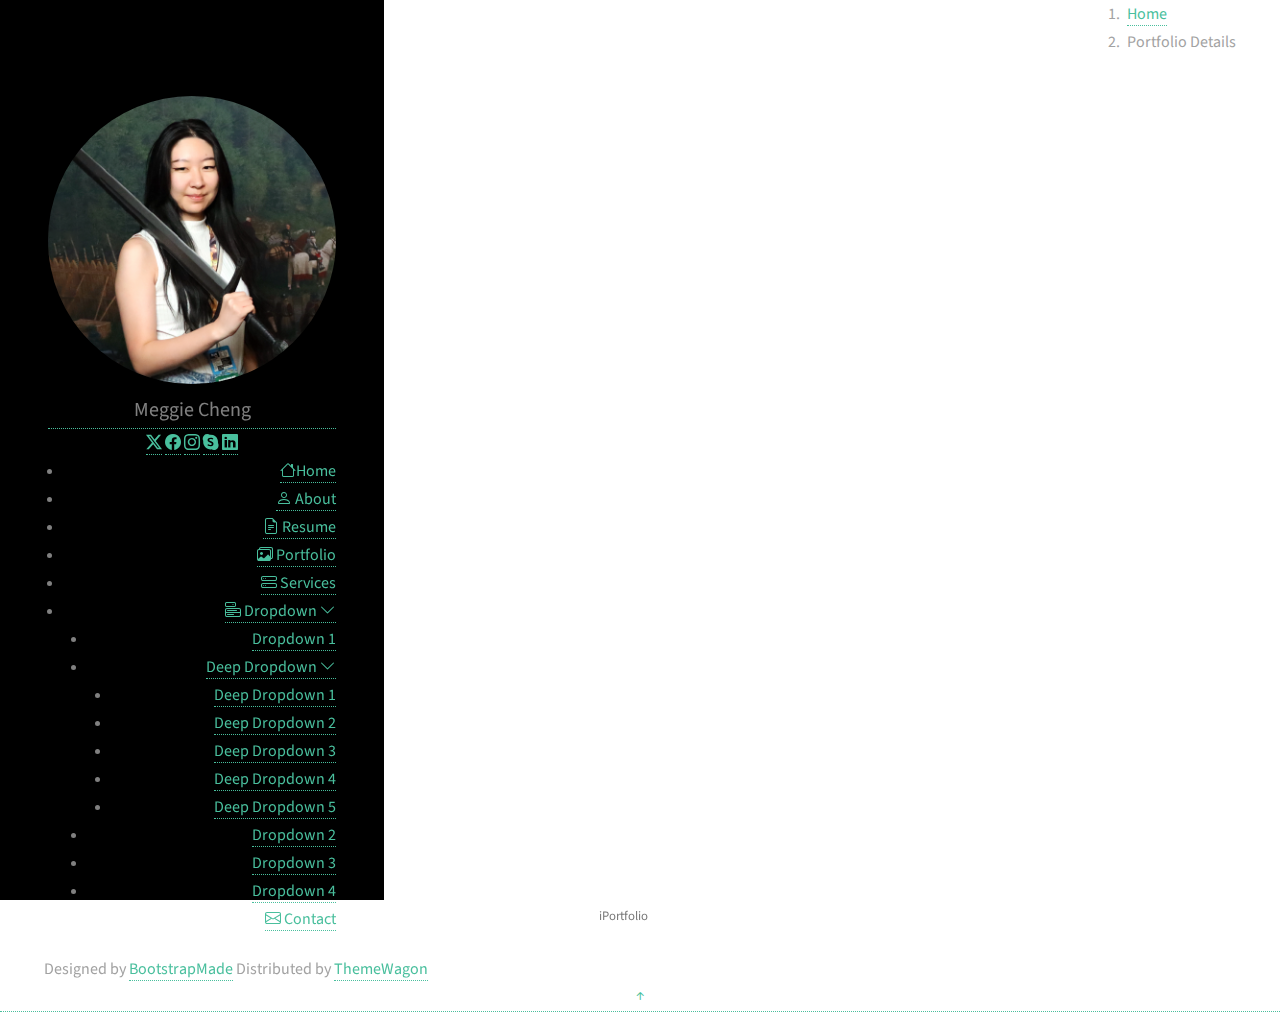
<file: portfolio-details.html>
<!DOCTYPE html>
<html lang="en">

<head>
  <meta charset="utf-8">
  <meta content="width=device-width, initial-scale=1.0" name="viewport">
  <title>Portfolio Details - iPortfolio Bootstrap Template</title>
  <meta content="" name="description">
  <meta content="" name="keywords">

  <!-- Favicons -->
  <link href="assets/img/favicon.png" rel="icon">
  <link href="assets/img/apple-touch-icon.png" rel="apple-touch-icon">

  <!-- Fonts -->
  <link href="https://fonts.googleapis.com" rel="preconnect">
  <link href="https://fonts.gstatic.com" rel="preconnect" crossorigin>
  <link href="https://fonts.googleapis.com/css2?family=Roboto:ital,wght@0,100;0,300;0,400;0,500;0,700;0,900;1,100;1,300;1,400;1,500;1,700;1,900&family=Poppins:ital,wght@0,100;0,200;0,300;0,400;0,500;0,600;0,700;0,800;0,900;1,100;1,200;1,300;1,400;1,500;1,600;1,700;1,800;1,900&family=Raleway:ital,wght@0,100;0,200;0,300;0,400;0,500;0,600;0,700;0,800;0,900;1,100;1,200;1,300;1,400;1,500;1,600;1,700;1,800;1,900&display=swap" rel="stylesheet">

  <!-- Vendor CSS Files -->
  <link href="assets/vendor/bootstrap/css/bootstrap.min.css" rel="stylesheet">
  <link href="assets/vendor/bootstrap-icons/bootstrap-icons.css" rel="stylesheet">
  <link href="assets/vendor/aos/aos.css" rel="stylesheet">
  <link href="assets/vendor/glightbox/css/glightbox.min.css" rel="stylesheet">
  <link href="assets/vendor/swiper/swiper-bundle.min.css" rel="stylesheet">

  <!-- Main CSS File -->
  <link href="assets/css/main.css" rel="stylesheet">

  <!-- =======================================================
  * Template Name: iPortfolio
  * Template URL: https://bootstrapmade.com/iportfolio-bootstrap-portfolio-websites-template/
  * Updated: Jun 29 2024 with Bootstrap v5.3.3
  * Author: BootstrapMade.com
  * License: https://bootstrapmade.com/license/
  ======================================================== -->
</head>

<body class="portfolio-details-page">

  <header id="header" class="header dark-background d-flex flex-column">
    <i class="header-toggle d-xl-none bi bi-list"></i>

    <div class="profile-img">
      <img src="assets/img/my-profile-img.png" alt="" class="img-fluid rounded-circle">
    </div>

    <a href="index.html" class="logo d-flex align-items-center justify-content-center">
      <!-- Uncomment the line below if you also wish to use an image logo -->
      <!-- <img src="assets/img/logo.png" alt=""> -->
      <h1 class="sitename">Meggie Cheng</h1>
    </a>

    <div class="social-links text-center">
      <a href="#" class="twitter"><i class="bi bi-twitter-x"></i></a>
      <a href="#" class="facebook"><i class="bi bi-facebook"></i></a>
      <a href="#" class="instagram"><i class="bi bi-instagram"></i></a>
      <a href="#" class="google-plus"><i class="bi bi-skype"></i></a>
      <a href="#" class="linkedin"><i class="bi bi-linkedin"></i></a>
    </div>

    <nav id="navmenu" class="navmenu">
      <ul>
        <li><a href="#hero"><i class="bi bi-house navicon"></i>Home</a></li>
        <li><a href="#about"><i class="bi bi-person navicon"></i> About</a></li>
        <li><a href="#resume"><i class="bi bi-file-earmark-text navicon"></i> Resume</a></li>
        <li><a href="#portfolio"><i class="bi bi-images navicon"></i> Portfolio</a></li>
        <li><a href="#services"><i class="bi bi-hdd-stack navicon"></i> Services</a></li>
        <li class="dropdown"><a href="#"><i class="bi bi-menu-button navicon"></i> <span>Dropdown</span> <i class="bi bi-chevron-down toggle-dropdown"></i></a>
          <ul>
            <li><a href="#">Dropdown 1</a></li>
            <li class="dropdown"><a href="#"><span>Deep Dropdown</span> <i class="bi bi-chevron-down toggle-dropdown"></i></a>
              <ul>
                <li><a href="#">Deep Dropdown 1</a></li>
                <li><a href="#">Deep Dropdown 2</a></li>
                <li><a href="#">Deep Dropdown 3</a></li>
                <li><a href="#">Deep Dropdown 4</a></li>
                <li><a href="#">Deep Dropdown 5</a></li>
              </ul>
            </li>
            <li><a href="#">Dropdown 2</a></li>
            <li><a href="#">Dropdown 3</a></li>
            <li><a href="#">Dropdown 4</a></li>
          </ul>
        </li>
        <li><a href="#contact"><i class="bi bi-envelope navicon"></i> Contact</a></li>
      </ul>
    </nav>

  </header>

  <main class="main">

    <!-- Page Title -->
    <div class="page-title dark-background">
      <div class="container d-lg-flex justify-content-between align-items-center">
        <h1 class="mb-2 mb-lg-0">Portfolio Details</h1>
        <nav class="breadcrumbs">
          <ol>
            <li><a href="index.html">Home</a></li>
            <li class="current">Portfolio Details</li>
          </ol>
        </nav>
      </div>
    </div><!-- End Page Title -->

    <!-- Portfolio Details Section -->
    <section id="portfolio-details" class="portfolio-details section">

      <div class="container" data-aos="fade-up" data-aos-delay="100">

        <div class="row gy-4">

          <div class="col-lg-8">
            <div class="portfolio-details-slider swiper init-swiper">

              <script type="application/json" class="swiper-config">
                {
                  "loop": true,
                  "speed": 600,
                  "autoplay": {
                    "delay": 5000
                  },
                  "slidesPerView": "auto",
                  "pagination": {
                    "el": ".swiper-pagination",
                    "type": "bullets",
                    "clickable": true
                  }
                }
              </script>

              <div class="swiper-wrapper align-items-center">

                <div class="swiper-slide">
                  <img src="assets/img/portfolio/app-1.jpg" alt="">
                </div>

                <div class="swiper-slide">
                  <img src="assets/img/portfolio/product-1.jpg" alt="">
                </div>

                <div class="swiper-slide">
                  <img src="assets/img/portfolio/branding-1.jpg" alt="">
                </div>

                <div class="swiper-slide">
                  <img src="assets/img/portfolio/books-1.jpg" alt="">
                </div>

              </div>
              <div class="swiper-pagination"></div>
            </div>
          </div>

          <div class="col-lg-4">
            <div class="portfolio-info" data-aos="fade-up" data-aos-delay="200">
              <h3>Project information</h3>
              <ul>
                <li><strong>Category</strong>: Web design</li>
                <li><strong>Client</strong>: ASU Company</li>
                <li><strong>Project date</strong>: 01 March, 2020</li>
                <li><strong>Project URL</strong>: <a href="#">www.example.com</a></li>
              </ul>
            </div>
            <div class="portfolio-description" data-aos="fade-up" data-aos-delay="300">
              <h2>Exercitationem repudiandae officiis neque suscipit</h2>
              <p>
                Autem ipsum nam porro corporis rerum. Quis eos dolorem eos itaque inventore commodi labore quia quia. Exercitationem repudiandae officiis neque suscipit non officia eaque itaque enim. Voluptatem officia accusantium nesciunt est omnis tempora consectetur dignissimos. Sequi nulla at esse enim cum deserunt eius.
              </p>
            </div>
          </div>

        </div>

      </div>

    </section><!-- /Portfolio Details Section -->

  </main>

  <footer id="footer" class="footer position-relative light-background">

    <div class="container">
      <div class="copyright text-center ">
        <p>© <span>Copyright</span> <strong class="px-1 sitename">iPortfolio</strong> <span>All Rights Reserved</span></p>
      </div>
      <div class="credits">
        <!-- All the links in the footer should remain intact. -->
        <!-- You can delete the links only if you've purchased the pro version. -->
        <!-- Licensing information: https://bootstrapmade.com/license/ -->
        <!-- Purchase the pro version with working PHP/AJAX contact form: [buy-url] -->
        Designed by <a href="https://bootstrapmade.com/">BootstrapMade</a> Distributed by <a href="https://themewagon.com">ThemeWagon</a>
      </div>
    </div>

  </footer>

  <!-- Scroll Top -->
  <a href="#" id="scroll-top" class="scroll-top d-flex align-items-center justify-content-center"><i class="bi bi-arrow-up-short"></i></a>

  <!-- Preloader -->
  <div id="preloader"></div>

  <!-- Vendor JS Files -->
  <script src="assets/vendor/bootstrap/js/bootstrap.bundle.min.js"></script>
  <script src="assets/vendor/php-email-form/validate.js"></script>
  <script src="assets/vendor/aos/aos.js"></script>
  <script src="assets/vendor/typed.js/typed.umd.js"></script>
  <script src="assets/vendor/purecounter/purecounter_vanilla.js"></script>
  <script src="assets/vendor/waypoints/noframework.waypoints.js"></script>
  <script src="assets/vendor/glightbox/js/glightbox.min.js"></script>
  <script src="assets/vendor/imagesloaded/imagesloaded.pkgd.min.js"></script>
  <script src="assets/vendor/isotope-layout/isotope.pkgd.min.js"></script>
  <script src="assets/vendor/swiper/swiper-bundle.min.js"></script>

  <!-- Main JS File -->
  <script src="assets/js/main.js"></script>

</body>

</html>
</file>
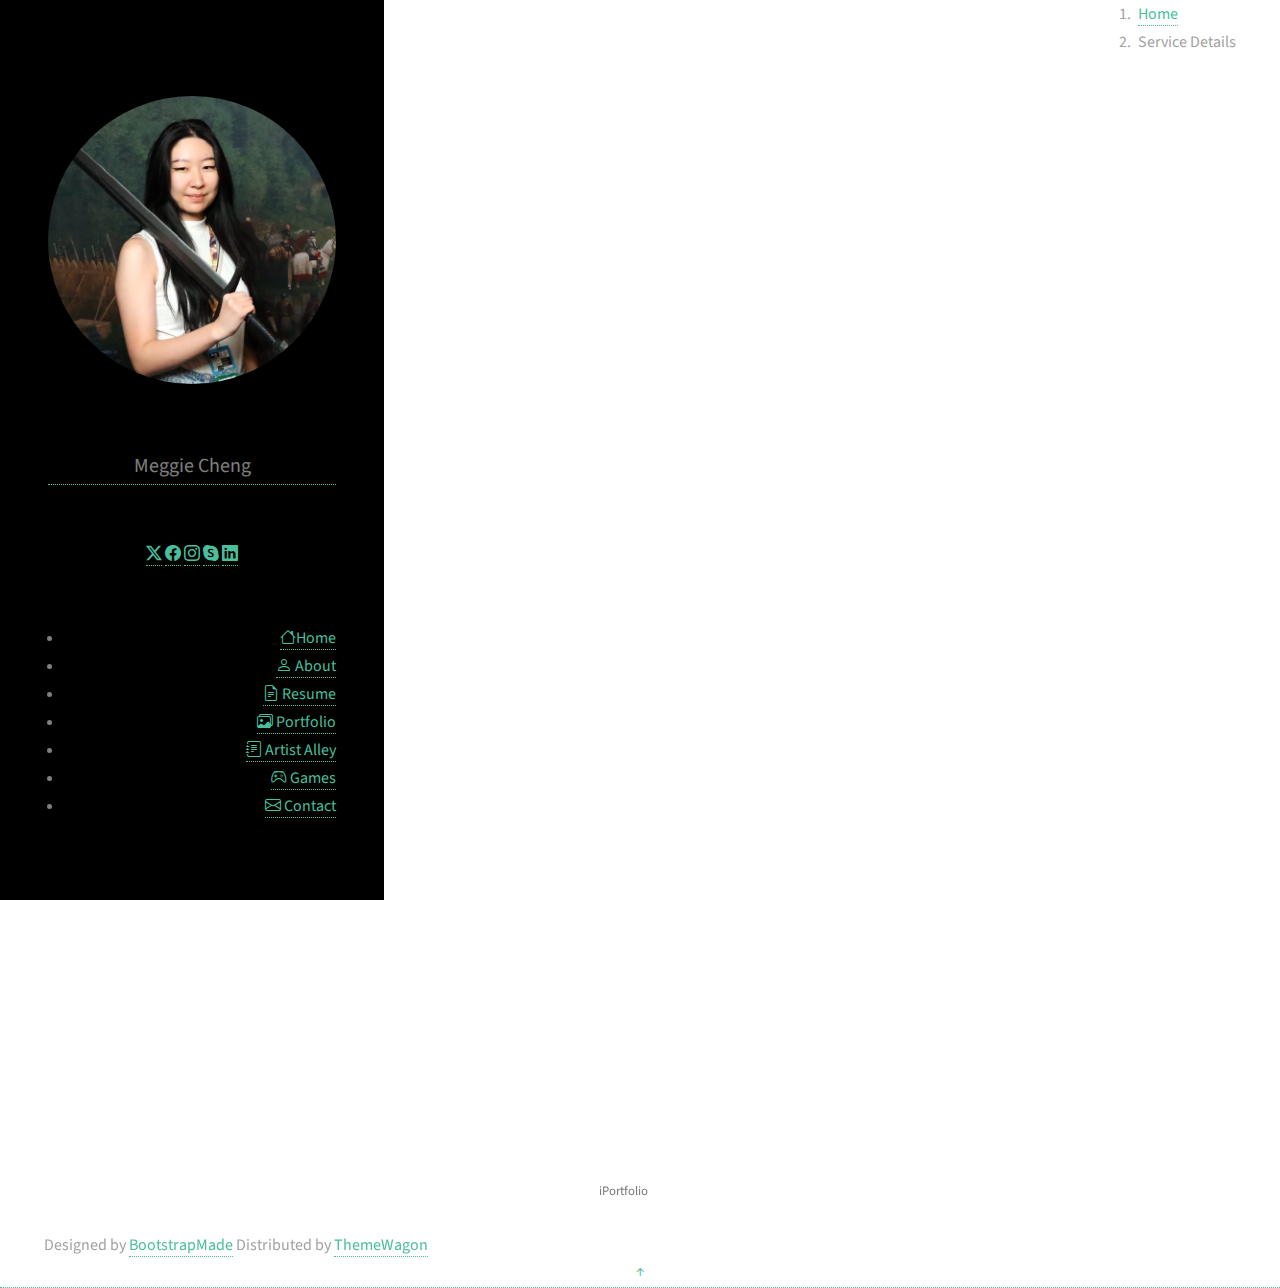
<file: service-details.html>
<!DOCTYPE html>
<html lang="en">

<head>
  <meta charset="utf-8">
  <meta content="width=device-width, initial-scale=1.0" name="viewport">
  <title>Service Details - iPortfolio Bootstrap Template</title>
  <meta content="" name="description">
  <meta content="" name="keywords">

  <!-- Favicons -->
  <link href="assets/img/favicon.png" rel="icon">
  <link href="assets/img/apple-touch-icon.png" rel="apple-touch-icon">

  <!-- Fonts -->
  <link href="https://fonts.googleapis.com" rel="preconnect">
  <link href="https://fonts.gstatic.com" rel="preconnect" crossorigin>
  <link href="https://fonts.googleapis.com/css2?family=Roboto:ital,wght@0,100;0,300;0,400;0,500;0,700;0,900;1,100;1,300;1,400;1,500;1,700;1,900&family=Poppins:ital,wght@0,100;0,200;0,300;0,400;0,500;0,600;0,700;0,800;0,900;1,100;1,200;1,300;1,400;1,500;1,600;1,700;1,800;1,900&family=Raleway:ital,wght@0,100;0,200;0,300;0,400;0,500;0,600;0,700;0,800;0,900;1,100;1,200;1,300;1,400;1,500;1,600;1,700;1,800;1,900&display=swap" rel="stylesheet">

  <!-- Vendor CSS Files -->
  <link href="assets/vendor/bootstrap/css/bootstrap.min.css" rel="stylesheet">
  <link href="assets/vendor/bootstrap-icons/bootstrap-icons.css" rel="stylesheet">
  <link href="assets/vendor/aos/aos.css" rel="stylesheet">
  <link href="assets/vendor/glightbox/css/glightbox.min.css" rel="stylesheet">
  <link href="assets/vendor/swiper/swiper-bundle.min.css" rel="stylesheet">

  <!-- Main CSS File -->
  <link href="assets/css/main.css" rel="stylesheet">

  <!-- =======================================================
  * Template Name: iPortfolio
  * Template URL: https://bootstrapmade.com/iportfolio-bootstrap-portfolio-websites-template/
  * Updated: Jun 29 2024 with Bootstrap v5.3.3
  * Author: BootstrapMade.com
  * License: https://bootstrapmade.com/license/
  ======================================================== -->
</head>

<body class="service-details-page">

  <header id="header" class="header dark-background d-flex flex-column">
    <i class="header-toggle d-xl-none bi bi-list"></i>

    <div class="profile-img">
      <img src="assets/img/my-profile-img.png" alt="" class="img-fluid rounded-circle">
    </div>

    <a href="index.html" class="logo d-flex align-items-center justify-content-center">
      <!-- Uncomment the line below if you also wish to use an image logo -->
      <!-- <img src="assets/img/logo.png" alt=""> -->
      <h1 class="sitename">Meggie Cheng</h1>
    </a>

    <div class="social-links text-center">
      <a href="#" class="twitter"><i class="bi bi-twitter-x"></i></a>
      <a href="#" class="facebook"><i class="bi bi-facebook"></i></a>
      <a href="#" class="instagram"><i class="bi bi-instagram"></i></a>
      <a href="#" class="google-plus"><i class="bi bi-skype"></i></a>
      <a href="#" class="linkedin"><i class="bi bi-linkedin"></i></a>
    </div>

    <nav id="navmenu" class="navmenu">
      <ul>
        <li><a href="#hero"><i class="bi bi-house navicon"></i>Home</a></li>
        <li><a href="#about"><i class="bi bi-person navicon"></i> About</a></li>
        <li><a href="#resume"><i class="bi bi-file-earmark-text navicon"></i> Resume</a></li>
        <li><a href="#portfolio"><i class="bi bi-images navicon"></i> Portfolio</a></li>
        <li><a href="artist-alley.html"><i class="bi bi-journal-text navicon"></i> Artist Alley</a></li>
        <li><a href="games.html"><i class="bi bi-controller navicon"></i> Games</a></li>
        <!-- <li><a href="#services"><i class="bi bi-hdd-stack navicon"></i> Services</a></li> -->
        <!-- <li class="dropdown"><a href="#"><i class="bi bi-menu-button navicon"></i> <span>Dropdown</span> <i class="bi bi-chevron-down toggle-dropdown"></i></a>
          <ul>
            <li><a href="#">Dropdown 1</a></li>
            <li class="dropdown"><a href="#"><span>Deep Dropdown</span> <i class="bi bi-chevron-down toggle-dropdown"></i></a>
              <ul>
                <li><a href="#">Deep Dropdown 1</a></li>
                <li><a href="#">Deep Dropdown 2</a></li>
                <li><a href="#">Deep Dropdown 3</a></li>
                <li><a href="#">Deep Dropdown 4</a></li>
                <li><a href="#">Deep Dropdown 5</a></li>
              </ul>
            </li>
            <li><a href="#">Dropdown 2</a></li>
            <li><a href="#">Dropdown 3</a></li>
            <li><a href="#">Dropdown 4</a></li>
          </ul>
        </li> -->
        <li><a href="#contact"><i class="bi bi-envelope navicon"></i> Contact</a></li>
      </ul>
    </nav>

  </header>

  <main class="main">

    <!-- Page Title -->
    <div class="page-title dark-background">
      <div class="container d-lg-flex justify-content-between align-items-center">
        <h1 class="mb-2 mb-lg-0">Service Details</h1>
        <nav class="breadcrumbs">
          <ol>
            <li><a href="index.html">Home</a></li>
            <li class="current">Service Details</li>
          </ol>
        </nav>
      </div>
    </div><!-- End Page Title -->

    <!-- Service Details Section -->
    <section id="service-details" class="service-details section">

      <div class="container">

        <div class="row gy-4">

          <div class="col-lg-4" data-aos="fade-up" data-aos-delay="100">
            <div class="services-list">
              <a href="#" class="active">Web Design</a>
              <a href="#">Software Development</a>
              <a href="#">Product Management</a>
              <a href="#">Graphic Design</a>
              <a href="#">Marketing</a>
            </div>

            <h4>Enim qui eos rerum in delectus</h4>
            <p>Nam voluptatem quasi numquam quas fugiat ex temporibus quo est. Quia aut quam quod facere ut non occaecati ut aut. Nesciunt mollitia illum tempore corrupti sed eum reiciendis. Maxime modi rerum.</p>
          </div>

          <div class="col-lg-8" data-aos="fade-up" data-aos-delay="200">
            <img src="assets/img/services.jpg" alt="" class="img-fluid services-img">
            <h3>Temporibus et in vero dicta aut eius lidero plastis trand lined voluptas dolorem ut voluptas</h3>
            <p>
              Blanditiis voluptate odit ex error ea sed officiis deserunt. Cupiditate non consequatur et doloremque consequuntur. Accusantium labore reprehenderit error temporibus saepe perferendis fuga doloribus vero. Qui omnis quo sit. Dolorem architecto eum et quos deleniti officia qui.
            </p>
            <ul>
              <li><i class="bi bi-check-circle"></i> <span>Aut eum totam accusantium voluptatem.</span></li>
              <li><i class="bi bi-check-circle"></i> <span>Assumenda et porro nisi nihil nesciunt voluptatibus.</span></li>
              <li><i class="bi bi-check-circle"></i> <span>Ullamco laboris nisi ut aliquip ex ea</span></li>
            </ul>
            <p>
              Est reprehenderit voluptatem necessitatibus asperiores neque sed ea illo. Deleniti quam sequi optio iste veniam repellat odit. Aut pariatur itaque nesciunt fuga.
            </p>
            <p>
              Sunt rem odit accusantium omnis perspiciatis officia. Laboriosam aut consequuntur recusandae mollitia doloremque est architecto cupiditate ullam. Quia est ut occaecati fuga. Distinctio ex repellendus eveniet velit sint quia sapiente cumque. Et ipsa perferendis ut nihil. Laboriosam vel voluptates tenetur nostrum. Eaque iusto cupiditate et totam et quia dolorum in. Sunt molestiae ipsum at consequatur vero. Architecto ut pariatur autem ad non cumque nesciunt qui maxime. Sunt eum quia impedit dolore alias explicabo ea.
            </p>
          </div>

        </div>

      </div>

    </section><!-- /Service Details Section -->

  </main>

  <footer id="footer" class="footer position-relative light-background">

    <div class="container">
      <div class="copyright text-center ">
        <p>© <span>Copyright</span> <strong class="px-1 sitename">iPortfolio</strong> <span>All Rights Reserved</span></p>
      </div>
      <div class="credits">
        <!-- All the links in the footer should remain intact. -->
        <!-- You can delete the links only if you've purchased the pro version. -->
        <!-- Licensing information: https://bootstrapmade.com/license/ -->
        <!-- Purchase the pro version with working PHP/AJAX contact form: [buy-url] -->
        Designed by <a href="https://bootstrapmade.com/">BootstrapMade</a> Distributed by <a href="https://themewagon.com">ThemeWagon</a>
      </div>
    </div>

  </footer>

  <!-- Scroll Top -->
  <a href="#" id="scroll-top" class="scroll-top d-flex align-items-center justify-content-center"><i class="bi bi-arrow-up-short"></i></a>

  <!-- Preloader -->
  <div id="preloader"></div>

  <!-- Vendor JS Files -->
  <script src="assets/vendor/bootstrap/js/bootstrap.bundle.min.js"></script>
  <script src="assets/vendor/php-email-form/validate.js"></script>
  <script src="assets/vendor/aos/aos.js"></script>
  <script src="assets/vendor/typed.js/typed.umd.js"></script>
  <script src="assets/vendor/purecounter/purecounter_vanilla.js"></script>
  <script src="assets/vendor/waypoints/noframework.waypoints.js"></script>
  <script src="assets/vendor/glightbox/js/glightbox.min.js"></script>
  <script src="assets/vendor/imagesloaded/imagesloaded.pkgd.min.js"></script>
  <script src="assets/vendor/isotope-layout/isotope.pkgd.min.js"></script>
  <script src="assets/vendor/swiper/swiper-bundle.min.js"></script>

  <!-- Main JS File -->
  <script src="assets/js/main.js"></script>

</body>

</html>
</file>
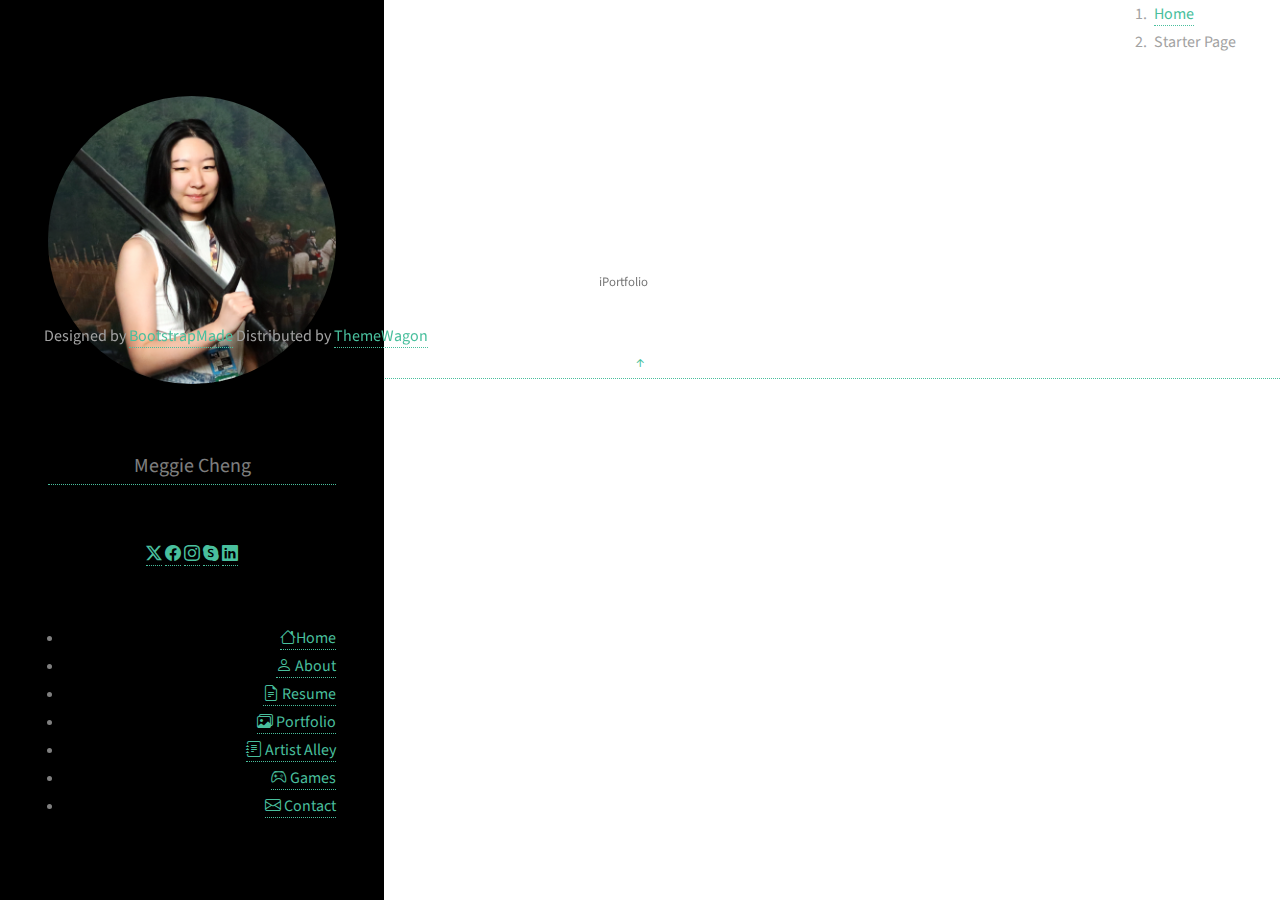
<file: starter-page.html>
<!DOCTYPE html>
<html lang="en">

<head>
  <meta charset="utf-8">
  <meta content="width=device-width, initial-scale=1.0" name="viewport">
  <title>Starter Page - iPortfolio Bootstrap Template</title>
  <meta content="" name="description">
  <meta content="" name="keywords">

  <!-- Favicons -->
  <link href="assets/img/favicon.png" rel="icon">
  <link href="assets/img/apple-touch-icon.png" rel="apple-touch-icon">

  <!-- Fonts -->
  <link href="https://fonts.googleapis.com" rel="preconnect">
  <link href="https://fonts.gstatic.com" rel="preconnect" crossorigin>
  <link href="https://fonts.googleapis.com/css2?family=Roboto:ital,wght@0,100;0,300;0,400;0,500;0,700;0,900;1,100;1,300;1,400;1,500;1,700;1,900&family=Poppins:ital,wght@0,100;0,200;0,300;0,400;0,500;0,600;0,700;0,800;0,900;1,100;1,200;1,300;1,400;1,500;1,600;1,700;1,800;1,900&family=Raleway:ital,wght@0,100;0,200;0,300;0,400;0,500;0,600;0,700;0,800;0,900;1,100;1,200;1,300;1,400;1,500;1,600;1,700;1,800;1,900&display=swap" rel="stylesheet">

  <!-- Vendor CSS Files -->
  <link href="assets/vendor/bootstrap/css/bootstrap.min.css" rel="stylesheet">
  <link href="assets/vendor/bootstrap-icons/bootstrap-icons.css" rel="stylesheet">
  <link href="assets/vendor/aos/aos.css" rel="stylesheet">
  <link href="assets/vendor/glightbox/css/glightbox.min.css" rel="stylesheet">
  <link href="assets/vendor/swiper/swiper-bundle.min.css" rel="stylesheet">

  <!-- Main CSS File -->
  <link href="assets/css/main.css" rel="stylesheet">

  <!-- =======================================================
  * Template Name: iPortfolio
  * Template URL: https://bootstrapmade.com/iportfolio-bootstrap-portfolio-websites-template/
  * Updated: Jun 29 2024 with Bootstrap v5.3.3
  * Author: BootstrapMade.com
  * License: https://bootstrapmade.com/license/
  ======================================================== -->
</head>

<body class="starter-page-page">

  <header id="header" class="header dark-background d-flex flex-column">
    <i class="header-toggle d-xl-none bi bi-list"></i>

    <div class="profile-img">
      <img src="assets/img/my-profile-img.png" alt="" class="img-fluid rounded-circle">
    </div>

    <a href="index.html" class="logo d-flex align-items-center justify-content-center">
      <!-- Uncomment the line below if you also wish to use an image logo -->
      <!-- <img src="assets/img/logo.png" alt=""> -->
      <h1 class="sitename">Meggie Cheng</h1>
    </a>

    <div class="social-links text-center">
      <a href="#" class="twitter"><i class="bi bi-twitter-x"></i></a>
      <a href="#" class="facebook"><i class="bi bi-facebook"></i></a>
      <a href="#" class="instagram"><i class="bi bi-instagram"></i></a>
      <a href="#" class="google-plus"><i class="bi bi-skype"></i></a>
      <a href="#" class="linkedin"><i class="bi bi-linkedin"></i></a>
    </div>

    <nav id="navmenu" class="navmenu">
      <ul>
        <li><a href="#hero"><i class="bi bi-house navicon"></i>Home</a></li>
        <li><a href="#about"><i class="bi bi-person navicon"></i> About</a></li>
        <li><a href="#resume"><i class="bi bi-file-earmark-text navicon"></i> Resume</a></li>
        <li><a href="#portfolio"><i class="bi bi-images navicon"></i> Portfolio</a></li>
        <li><a href="artist-alley.html"><i class="bi bi-journal-text navicon"></i> Artist Alley</a></li>
        <li><a href="games.html"><i class="bi bi-controller navicon"></i> Games</a></li>
        <!-- <li><a href="#services"><i class="bi bi-hdd-stack navicon"></i> Services</a></li> -->
        <!-- <li class="dropdown"><a href="#"><i class="bi bi-menu-button navicon"></i> <span>Dropdown</span> <i class="bi bi-chevron-down toggle-dropdown"></i></a>
          <ul>
            <li><a href="#">Dropdown 1</a></li>
            <li class="dropdown"><a href="#"><span>Deep Dropdown</span> <i class="bi bi-chevron-down toggle-dropdown"></i></a>
              <ul>
                <li><a href="#">Deep Dropdown 1</a></li>
                <li><a href="#">Deep Dropdown 2</a></li>
                <li><a href="#">Deep Dropdown 3</a></li>
                <li><a href="#">Deep Dropdown 4</a></li>
                <li><a href="#">Deep Dropdown 5</a></li>
              </ul>
            </li>
            <li><a href="#">Dropdown 2</a></li>
            <li><a href="#">Dropdown 3</a></li>
            <li><a href="#">Dropdown 4</a></li>
          </ul>
        </li> -->
        <li><a href="#contact"><i class="bi bi-envelope navicon"></i> Contact</a></li>
      </ul>
    </nav>

  </header>

  <main class="main">

    <!-- Page Title -->
    <div class="page-title dark-background">
      <div class="container d-lg-flex justify-content-between align-items-center">
        <h1 class="mb-2 mb-lg-0">Starter Page</h1>
        <nav class="breadcrumbs">
          <ol>
            <li><a href="index.html">Home</a></li>
            <li class="current">Starter Page</li>
          </ol>
        </nav>
      </div>
    </div><!-- End Page Title -->

    <!-- Starter Section Section -->
    <section id="starter-section" class="starter-section section">

      <!-- Section Title -->
      <div class="container section-title" data-aos="fade-up">
        <h2>Starter Section</h2>
        <p>Necessitatibus eius consequatur ex aliquid fuga eum quidem sint consectetur velit</p>
      </div><!-- End Section Title -->

      <div class="container" data-aos="fade-up">
        <p>Use this page as a starter for your own custom pages.</p>
      </div>

    </section><!-- /Starter Section Section -->

  </main>

  <footer id="footer" class="footer position-relative light-background">

    <div class="container">
      <div class="copyright text-center ">
        <p>© <span>Copyright</span> <strong class="px-1 sitename">iPortfolio</strong> <span>All Rights Reserved</span></p>
      </div>
      <div class="credits">
        <!-- All the links in the footer should remain intact. -->
        <!-- You can delete the links only if you've purchased the pro version. -->
        <!-- Licensing information: https://bootstrapmade.com/license/ -->
        <!-- Purchase the pro version with working PHP/AJAX contact form: [buy-url] -->
        Designed by <a href="https://bootstrapmade.com/">BootstrapMade</a> Distributed by <a href="https://themewagon.com">ThemeWagon</a>
      </div>
    </div>

  </footer>

  <!-- Scroll Top -->
  <a href="#" id="scroll-top" class="scroll-top d-flex align-items-center justify-content-center"><i class="bi bi-arrow-up-short"></i></a>

  <!-- Preloader -->
  <div id="preloader"></div>

  <!-- Vendor JS Files -->
  <script src="assets/vendor/bootstrap/js/bootstrap.bundle.min.js"></script>
  <script src="assets/vendor/php-email-form/validate.js"></script>
  <script src="assets/vendor/aos/aos.js"></script>
  <script src="assets/vendor/typed.js/typed.umd.js"></script>
  <script src="assets/vendor/purecounter/purecounter_vanilla.js"></script>
  <script src="assets/vendor/waypoints/noframework.waypoints.js"></script>
  <script src="assets/vendor/glightbox/js/glightbox.min.js"></script>
  <script src="assets/vendor/imagesloaded/imagesloaded.pkgd.min.js"></script>
  <script src="assets/vendor/isotope-layout/isotope.pkgd.min.js"></script>
  <script src="assets/vendor/swiper/swiper-bundle.min.js"></script>

  <!-- Main JS File -->
  <script src="assets/js/main.js"></script>

</body>

</html>
</file>
<file: css/style.css>
/* =================================
------------------------------------
  	Template Name: Photographer
	Description: Photographer HTML Template
	Author: colorlib
	Author URI: https://www.colorlib.com/
	Version: 1.0
	Created: colorlib
 ------------------------------------
 ====================================*/



/*----------------------------------------*/
/* Template default CSS
/*----------------------------------------*/

html,
body {
	height: 100%;
	font-family: "Poppins", sans-serif;
	-webkit-font-smoothing: antialiased;
	font-smoothing: antialiased;
}

h1,
h2,
h3,
h4,
h5,
h6 {
	margin: 0;
	color: #212121;
	font-weight: 500;
}

h1 {
	font-size: 70px;
}

h2 {
	font-size: 36px;
}

h3 {
	font-size: 30px;
}

h4 {
	font-size: 24px;
}

h5 {
	font-size: 18px;
}

h6 {
	font-size: 16px;
}

p {
	font-size: 16px;
	color: #7d7d7d;
	line-height: 1.8;
}

img {
	max-width: 100%;
}

input:focus,
select:focus,
button:focus,
textarea:focus {
	outline: none;
}

a:hover,
a:focus {
	text-decoration: none;
	outline: none;
}

ul,
ol {
	padding: 0;
	margin: 0;
}

/*---------------------
  Helper CSS
-----------------------*/

.section-title {
	text-align: center;
}

.section-title h2 {
	font-size: 36px;
}

.set-bg {
	background-repeat: no-repeat;
	background-size: cover;
	background-position: top center;
}

.spad {
	padding-top: 105px;
	padding-bottom: 105px;
}

.text-white h1,
.text-white h2,
.text-white h3,
.text-white h4,
.text-white h5,
.text-white h6,
.text-white p,
.text-white span,
.text-white li,
.text-white a {
	color: #fff;
}

/*---------------------
  Commom elements
-----------------------*/

.elements-section {
	padding-top: 120px;
}

.element {
	margin-bottom: 100px;
}

.element:last-child {
	margin-bottom: 0;
}

.el-title {
	margin-bottom: 62px;
}

/* buttons */

.site-btn {
	display: inline-block;
	border: none;
	font-size: 14px;
	font-weight: 500;
	min-width: 218px;
	padding: 24px 47px;
	border-radius: 0;
	text-transform: uppercase;
	color: #fff;
	line-height: 1.2;
	cursor: pointer;
	text-align: center;
	background: #212121;
}

.site-btn:hover {
	color: #fff;
}

.site-btn.sb-line {
	color: #212121;
	background: transparent;
	padding: 22px 47px;
	border: 2px solid #212121;
}

.site-btn.sb-light-bg {
	background: #f3f3f3;
}

/* Preloder */

#preloder {
	position: fixed;
	width: 100%;
	height: 100%;
	top: 0;
	left: 0;
	z-index: 999999;
	background: #000;
}

.loader {
	width: 40px;
	height: 40px;
	position: absolute;
	top: 50%;
	left: 50%;
	margin-top: -13px;
	margin-left: -13px;
	border-radius: 60px;
	animation: loader 0.8s linear infinite;
	-webkit-animation: loader 0.8s linear infinite;
}

@keyframes loader {
	0% {
		-webkit-transform: rotate(0deg);
		transform: rotate(0deg);
		border: 4px solid #f44336;
		border-left-color: transparent;
	}
	50% {
		-webkit-transform: rotate(180deg);
		transform: rotate(180deg);
		border: 4px solid #673ab7;
		border-left-color: transparent;
	}
	100% {
		-webkit-transform: rotate(360deg);
		transform: rotate(360deg);
		border: 4px solid #f44336;
		border-left-color: transparent;
	}
}

@-webkit-keyframes loader {
	0% {
		-webkit-transform: rotate(0deg);
		border: 4px solid #f44336;
		border-left-color: transparent;
	}
	50% {
		-webkit-transform: rotate(180deg);
		border: 4px solid #673ab7;
		border-left-color: transparent;
	}
	100% {
		-webkit-transform: rotate(360deg);
		border: 4px solid #f44336;
		border-left-color: transparent;
	}
}

/* Accordion */

.accordion-area .panel {
	margin-bottom: 18px;
}

.accordion-area .panel-header {
	display: block;
	font-weight: 500;
	position: relative;
	border: 2px solid #212121;
	-webkit-transition: all 0.4s ease-out 0s;
	transition: all 0.4s ease-out 0s;
}

.accordion-area .panel-header.active .panel-link {
	color: #fff;
	background-color: #323232;
}

.accordion-area .panel-header.active .panel-link.collapsed {
	color: #323232;
	background-color: transparent;
}

.accordion-area .panel-link:after {
	content: "+";
	position: absolute;
	font-size: 18px;
	font-weight: 500;
	right: 25px;
	top: 50%;
	color: #000;
	line-height: 16px;
	margin-top: -8px;
	margin-left: -4px;
}

.accordion-area .panel-header.active .panel-link:after {
	content: "-";
	margin-top: -10px;
	color: #fff;
}

.accordion-area .panel-header.active .panel-link.collapsed:after {
	content: "+";
	color: #323232;
}

.accordion-area .panel-link {
	text-align: left;
	background-color: transparent;
	border: none;
	position: relative;
	width: 100%;
	padding: 23px 40px;
	padding-left: 30px;
	font-size: 14px;
	text-transform: uppercase;
	color: #212121;
	font-weight: 500;
	line-height: 1.3;
	cursor: pointer;
}

.accordion-area .panel-body p {
	margin-bottom: 0;
	padding-top: 20px;
}

.accordion-area .panel-body {
	padding: 0 5px;
}

/* Tab */

.tab-element .nav-tabs {
	border-bottom: none;
	margin-bottom: 25px;
}

.tab-element .nav-item {
	margin-right: 10px;
	margin-bottom: 10px;
}

.tab-element .nav-tabs .nav-link {
	border: 2px solid #212121;
	text-align: left;
	background-color: transparent;
	border-radius: 0;
	position: relative;
	width: 100%;
	padding: 23px 38px;
	font-size: 14px;
	text-transform: uppercase;
	color: #323232;
	font-weight: 500;
	line-height: 1.3;
	cursor: pointer;
}

.tab-element .nav-tabs .nav-item:last-child {
	margin-right: 0;
}

.tab-element .nav-tabs .nav-link.active {
	background: #212121;
	color: #fff;
}

.tab-element .tab-pane p {
	margin-bottom: 0;
	line-height: 1.9;
}

/* Circle progress */

.circle-progress {
	text-align: center;
	display: block;
	position: relative;
	margin-bottom: 30px;
}

.circle-progress canvas {
	-webkit-transform: rotate(90deg);
	transform: rotate(90deg);
}

.circle-progress .progress-info {
	position: absolute;
	width: 100%;
	top: 50%;
	margin-top: -30px;
}

.circle-progress .progress-info h2 {
	font-size: 36px;
	font-weight: 400;
}

.circle-progress .progress-info p {
	margin-bottom: 0;
	line-height: normal;
}

/* milestones */

.milestone {
	margin-bottom: 30px;
}

.milestone h2 {
	font-size: 60px;
	font-weight: 400;
	line-height: 1;
}

.milestone p {
	margin-bottom: 0;
}

.search-model {
	display: none;
	position: fixed;
	width: 100%;
	height: 100%;
	left: 0;
	top: 0;
	background: #000;
	z-index: 99999;
}

.search-model-form {
	padding: 0 15px;
}

.search-model-form input {
	width: 500px;
	font-size: 40px;
	border: none;
	border-bottom: 2px solid #333;
	background: none;
	color: #999;
}

.search-close-switch {
	position: absolute;
	width: 50px;
	height: 50px;
	background: #333;
	color: #fff;
	text-align: center;
	border-radius: 50%;
	padding-top: 6px;
	font-size: 26px;
	top: 30px;
	cursor: pointer;
	-webkit-transform: rotate(45deg);
	transform: rotate(45deg);
	font-weight: 300;
}

/* Image Popup */

.img-popup-warp .mfp-content,
.img-popup-warp.mfp-ready.mfp-removing .mfp-content {
	opacity: 0;
	-webkit-transform: scale(0.8);
	transform: scale(0.8);
	-webkit-transition: all 0.4s;
	transition: all 0.4s;
}

.img-popup-warp.mfp-ready .mfp-content {
	opacity: 1;
	-webkit-transform: scale(1);
	transform: scale(1);
}

/*------------------
  Header section
---------------------*/

.header-section {
	padding-top: 15px;
	padding-bottom: 27px;
	position: relative;
	z-index: 99;
}

.header-section.hs-bd {
	clear: both;
	border-bottom: 1px solid #e8e8e8;
}

.site-logo {
	display: inline-block;
	padding-top: 18px;
	padding-left: 80px;
}

.header-controls {
	float: right;
	padding: 16px 25px 0 50px;
}

.header-controls button {
	background: transparent;
	border: none;
	font-size: 19px;
}

.header-controls button.nav-switch-btn {
	font-size: 21px;
	margin-right: 25px;
}

.slicknav_menu {
	display: none;
}

.main-menu {
	list-style: none;
	float: right;
	display: none;
}

.main-menu li {
	display: inline-block;
	position: relative;
}

.main-menu li.search-mobile {
	display: none;
}

.main-menu li a {
	display: block;
	font-size: 13px;
	color: #121212;
	font-weight: 600;
	text-transform: uppercase;
	padding: 25px 0;
	margin-right: 45px;
}

.main-menu li .sub-menu {
	position: absolute;
	top: 100%;
	left: 0;
	width: 220px;
	background: #fff;
	visibility: hidden;
	opacity: 0;
	margin-top: 50px;
	padding: 10px 0 5px;
	-webkit-box-shadow: 0 15px 50px 1px rgba(0, 0, 0, 0.13);
	box-shadow: 0 15px 50px 1px rgba(0, 0, 0, 0.13);
	-webkit-transition: all 0.4s;
	transition: all 0.4s;
}

.main-menu li .sub-menu li {
	display: block;
}

.main-menu li .sub-menu li a {
	padding: 10px 15px;
	text-transform: none;
}

.main-menu li:hover .sub-menu {
	visibility: visible;
	opacity: 1;
	margin-top: 0;
}

.search-mobile button {
	background: transparent;
	border: none;
	color: #fff;
	padding: 15px;
}

/*------------------
  Hero section
---------------------*/

.hero-section {
	clear: both;
	position: relative;
}

.hero-item {
	height: 278px;
	position: relative;
}

.hero-item:hover .hero-link {
	opacity: 1;
}

.hero-item:hover .hero-link h2 {
	top: 0;
}

.hero-link {
	position: absolute;
	width: 100%;
	height: 100%;
	top: 0;
	left: 0;
	background: #060606;
	display: -webkit-box;
	display: -ms-flexbox;
	display: flex;
	-webkit-box-align: center;
	-ms-flex-align: center;
	align-items: center;
	-webkit-box-pack: center;
	-ms-flex-pack: center;
	justify-content: center;
	padding: 0 30px;
	overflow: hidden;
	opacity: 0;
	-webkit-transition: all 0.3s;
	transition: all 0.3s;
}

.hero-link h2 {
	color: #fff;
	line-height: 1.5;
	position: relative;
	top: 50px;
	-webkit-transition: all 0.5s;
	transition: all 0.5s;
}

.hero-social-links {
	position: absolute;
	width: 110px;
	bottom: 0;
	right: 0;
	z-index: 9;
	background: #fff;
	text-align: center;
	padding: 40px 0;
}

.hero-social-links a {
	display: block;
	padding: 16px 0;
	font-size: 16px;
	color: #121212;
}

/* ----------------
  Intro section
---------------------*/

.intro-section {
	padding: 120px 15px 90px;
}

.intro-warp {
	max-width: 1780px;
	width: 100%;
	margin: 0 auto;
}

.intro-text h2 {
	font-size: 48px;
	margin-bottom: 25px;
}

.intro-text p {
	margin-bottom: 45px;
}

.sp-link {
	display: inline-block;
	font-weight: 500;
	font-size: 16px;
	color: #212121;
	border-bottom: 3px solid #212121;
	padding-right: 15px;
}

.sp-link:hover {
	color: #212121;
}

.skill-warp {
	padding-left: 83px;
	padding-top: 80px;
}

.single-progress-item {
	margin-bottom: 30px;
	position: relative;
}

.single-progress-item:last-child {
	margin-bottom: 0;
}

.single-progress-item p {
	padding-top: 28px;
}

.progress-bar-style {
	display: block;
	height: 6px;
	position: relative;
	width: 100%;
}

.progress-bar-style .bar-inner {
	position: absolute;
	height: 100%;
	left: 0;
	top: 0;
	background: #212121;
}

.progress-bar-style .bar-inner span {
	position: absolute;
	width: 54px;
	height: 40px;
	right: 0;
	top: 22px;
	padding-top: 8px;
	color: #fff;
	font-weight: 400;
	text-align: center;
	background: #212121;
}

/*------------------
  Footer section
---------------------*/

.footer-section {
	background: #212121;
	padding: 19px 40px;
}

.copyright {
	color: #fff;
	font-size: 11px;
	font-weight: 500;
	padding: 4px 0;
}

.footer-social-links {
	text-align: right;
}

.footer-social-links a {
	display: inline-block;
	color: #fff;
	font-size: 17px;
	margin-left: 40px;
}

/*------------------
====================
  Other Page
====================
--------------------*/

/*------------------
  About page
---------------------*/

.about-bg {
	height: 100%;
}

.about-text {
	padding: 100px 57px;
}

.about-text h2 {
	font-size: 48px;
	margin-bottom: 30px;
}

.about-text h4 {
	margin-bottom: 20px;
}

.about-text p {
	margin-bottom: 45px;
}

.about-text .site-btn {
	margin-top: 20px;
}

.skill-section {
	padding-top: 60px;
	padding-bottom: 35px;
}

.services-section {
	padding: 117px 0;
}

.services-section .site-btn {
	min-width: 244px;
}

.services-section .services-item {
	padding-right: 20px;
	max-width: 440px;
}

.services-item {
	margin: 0 auto 70px;
}

.services-item img {
	margin-bottom: 30px;
}

.services-item h4 {
	margin-bottom: 20px;
}

.services-item p {
	margin-bottom: 0;
}

.instagram-section {
	border-top: 1px solid #e8e8e8;
	padding-top: 25px;
}

.instagram-section h6 {
	font-size: 14px;
	padding-left: 80px;
	padding-bottom: 25px;
}

/* ----------------
  Portfolio page 1
---------------------*/

.portfolio-section {
	padding-top: 120px;
}

.portfolio-filter {
	list-style: none;
	margin-bottom: 46px;
	padding: 0 15px;
}

.portfolio-filter li {
	display: inline-block;
	font-size: 14px;
	color: #212121;
	font-weight: 500;
	margin-right: 46px;
	text-transform: uppercase;
	cursor: pointer;
}

.portfolio-filter li:last-child {
	margin-right: 0;
}

.portfolio-item {
	min-height: 100%;
	display: block;
}

.portfolio-item.next-btn {
	background: #060606;
	display: -webkit-box;
	display: -ms-flexbox;
	display: flex;
	-webkit-box-pack: center;
	-ms-flex-pack: center;
	justify-content: center;
	-webkit-box-align: center;
	-ms-flex-align: center;
	align-items: center;
	cursor: pointer;
}

.portfolio-item.next-btn h2 {
	color: #fff;
	font-size: 41px;
}

/* ----------------
  Portfolio page 2
---------------------*/

.portfolio-2-section {
	padding-top: 120px;
	padding-bottom: 100px;
}

.portfolio-2-section .site-btn {
	margin-top: 80px;
}

.pf-2 {
	padding-left: 83px;
}

.portfolio-warp {
	padding: 0 19px;
}

.portfolio-box {
	margin-bottom: 35px;
	padding: 0 64px;
}

.portfolio-box h6 {
	padding-top: 30px;
}

.portfolio-box p {
	margin-bottom: 0;
}

/* ----------------
  Portfolio page 3
---------------------*/

.portfolio-3-section {
	padding-top: 120px;
	padding-bottom: 100px;
	overflow: hidden;
}

.portfolio-grid {
	max-width: 1756px;
	margin: 0 auto;
}

.portfolio-grid:after {
	content: "";
	display: block;
	clear: both;
}

.grid-sizer,
.grid-item {
	width: 25%;
}

.grid-item {
	float: left;
}

.grid-width-1 {
	width: 50%;
}

.grid-width-2 {
	width: 75%;
}

.grid-portfolio {
	padding: 0 15px;
	margin-bottom: 35px;
}

.grid-portfolio img {
	min-width: 100%;
}

.grid-portfolio h6 {
	padding-top: 30px;
}

.grid-portfolio p {
	margin-bottom: 0;
}

.load-more-warp {
	max-width: 1756px;
	padding-top: 70px;
	margin: 0 auto;
}

/* ----------------
  Blog section
---------------------*/

.blog-section {
	padding: 120px 0;
}

.blog-warp {
	max-width: 1386px;
	margin: 0 auto;
	padding-left: 15px;
	padding-right: 15px;
}

.blog-post {
	text-align: center;
	padding: 0 20px;
	margin-bottom: 120px;
}

.blog-post img {
	padding: 0 15px;
	margin-bottom: 50px;
}

.blog-post .blog-date {
	display: inline-block;
	font-size: 12px;
	line-height: 1.1;
	color: #fff;
	padding: 9px 17px;
	margin-bottom: 20px;
	background: #212121;
}

.blog-post h3 {
	margin-bottom: 10px;
}

.blog-post .blog-cata {
	margin-bottom: 30px;
}

.blog-post .blog-cata span {
	display: inline-block;
	font-size: 14px;
	color: #bcbcbc;
	font-weight: 500;
	padding-right: 13px;
	margin-right: 11px;
	position: relative;
}

.blog-post .blog-cata span:after {
	position: absolute;
	content: "|";
	right: 0;
	top: 0;
	font-size: 14px;
	color: #bcbcbc;
	font-weight: 500;
	margin-bottom: 10px;
}

.blog-post .blog-cata span:last-child {
	margin-right: 0;
	padding-right: 0;
}

.blog-post .blog-cata span:last-child:after {
	display: none;
}

.blog-post p {
	margin-bottom: 35px;
	padding: 0 11px;
}

.site-pagination {
	text-align: center;
}

.site-pagination a {
	display: inline-block;
	height: 42px;
	font-size: 14px;
	font-weight: 500;
	color: #888888;
	padding: 11px 5px;
}

.site-pagination a.current {
	color: #fff;
	background: #212121;
	padding: 11px 13px;
}

/* ----------------
  Contact page
---------------------*/

.map {
	height: 663px;
	position: relative;
}

.map iframe {
	position: absolute;
	width: 100%;
	height: 100%;
}

.contact-section {
	padding: 120px 0;
}

.contact-text h3 {
	margin-bottom: 30px;
}

.contact-text p {
	margin-bottom: 45px;
}

.contact-text ul {
	list-style: none;
}

.contact-text ul li {
	font-size: 14px;
	font-weight: 500;
	color: #212121;
	line-height: 1.9;
}

.contact-form {
	padding-top: 20px;
}

.contact-form input,
.contact-form textarea {
	width: 100%;
	font-size: 14px;
	font-weight: 500;
	color: #7d7d7d;
	border: none;
	border-bottom: 1px solid #b2b2b2;
	padding-bottom: 14px;
	margin-bottom: 20px;
	background: transparent;
}

.contact-form textarea {
	height: 165px;
	min-height: 165px;
	margin-bottom: 38px;
}

.text-msg::-webkit-input-placeholder {
	padding-top: 130px;
}

.text-msg::-moz-input-placeholder {
	padding-top: 130px;
}

.text-msg:-moz-input-placeholder {
	padding-top: 130px;
}

.text-msg:-ms-input-placeholder {
	padding-top: 130px;
}

/* ----------------
  Responsive
---------------------*/

@media (min-width: 1200px) {
	.container {
		max-width: 1176px;
	}
}

@media (max-width: 1270px) {
	.site-logo {
		padding-left: 30px;
	}
}

/* Medium screen : 992px. */

@media only screen and (min-width: 992px) and (max-width: 1199px) {
	.site-logo {
		padding-left: 15px;
	}
	.main-menu li a {
		margin-right: 15px;
	}
	.header-controls {
		padding: 16px 15px 0 20px;
	}
	.skill-warp {
		padding-left: 40px;
	}
	.portfolio-box {
		padding: 0 15px;
	}
	.pf-2 {
		padding-left: 35px;
	}
	.blog-post {
		padding: 0;
	}
	.blog-post img {
		padding: 0;
	}
}

/* Tablet :768px. */

@media only screen and (min-width: 768px) and (max-width: 991px) {
	.header-section {
		text-align: center;
		padding-bottom: 0;
	}
	.site-logo {
		padding-left: 15px;
	}
	.main-menu {
		float: none;
	}
	.main-menu li a {
		padding-top: 5px;
	}
	.main-menu li:last-child a {
		margin-right: 0;
	}
	.main-menu li .sub-menu {
		text-align: left;
	}
	.header-controls {
		float: none;
		padding: 20px 15px;
	}
	.skill-warp {
		padding-left: 0px;
	}
	.about-bg {
		height: 800px;
	}
	.portfolio-box {
		padding: 0 15px;
	}
	.pf-2 {
		padding-left: 35px;
	}
	.blog-post {
		padding: 0;
	}
	.blog-post img,
	.blog-post p {
		padding: 0;
	}
	.contact-text {
		margin-bottom: 50px;
	}
}

/* Large Mobile :480px. */

@media only screen and (max-width: 767px) {
	.header-section {
		text-align: center;
		padding-bottom: 0;
	}
	.site-logo {
		padding-left: 15px;
		margin-bottom: 20px;
	}
	.header-controls {
		display: none;
	}
	.main-menu {
		display: none !important;
	}
	.slicknav_menu {
		display: block;
		background: transparent;
	}
	.slicknav_btn {
		margin: 0 auto 20px;
		background: #081624;
		float: none;
		display: inline-block;
	}
	.slicknav_nav {
		background: #081624;
		text-align: left;
		padding: 8px 5px;
		margin-bottom: 15px;
	}
	.slicknav_nav a:hover,
	.slicknav_nav .slicknav_row:hover {
		background: #25394c;
		color: #fff;
	}
	.skill-warp {
		padding-left: 0px;
	}
	.about-bg {
		height: 600px;
	}
	.about-text {
		padding: 100px 20px;
	}
	.portfolio-box {
		padding: 0 15px;
	}
	.pf-2 {
		padding-left: 35px;
	}
	.grid-sizer,
	.grid-item {
		width: 50%;
	}
	.grid-width-1 {
		width: 50%;
	}
	.grid-width-2 {
		width: 100%;
	}
	.blog-post {
		padding: 0;
	}
	.blog-post img,
	.blog-post p {
		padding: 0;
	}
	.contact-text {
		margin-bottom: 50px;
	}
	.footer-social-links {
		text-align: center;
		padding-top: 20px;
	}
	.footer-social-links a:first-child {
		margin-left: 0;
	}
	.copyright {
		padding-top: 15px;
		text-align: center;
	}
	.search-model-form input {
		width: 100%;
	}
}

/* Small Mobile :320px. */

@media only screen and (max-width: 479px) {
	.about-bg {
		height: 400px;
	}
	.services-section .services-item {
		padding-right: 0px;
	}
	.portfolio-box {
		padding: 0;
	}
	.pf-2 {
		padding-left: 15px;
	}
	.portfolio-item.next-btn h2 {
		font-size: 24px;
	}
	.grid-sizer,
	.grid-item,
	.grid-width-2 {
		width: 100%;
	}
	.hero-social-links {
		position: relative;
		width: 100%;
		bottom: 0;
		right: 0;
		z-index: 9;
		background: #fff;
		text-align: center;
		padding: 30px 0;
		border-bottom: 1px solid #e8e8e8;
	}
	.hero-social-links a {
		display: inline-block;
		padding: 5px 10px;
	}
	.map {
		height: 400px;
	}
}
</file>
<file: assets/css/main.css>
@import url("fontawesome-all.min.css");
@import url("https://fonts.googleapis.com/css?family=Source+Sans+Pro:400,400italic");

/*
	Strata by HTML5 UP
	html5up.net | @ajlkn
	Free for personal and commercial use under the CCA 3.0 license (html5up.net/license)
*/

html, body, div, span, applet, object,
iframe, h1, h2, h3, h4, h5, h6, p, blockquote,
pre, a, abbr, acronym, address, big, cite,
code, del, dfn, em, img, ins, kbd, q, s, samp,
small, strike, strong, sub, sup, tt, var, b,
u, i, center, dl, dt, dd, ol, ul, li, fieldset,
form, label, legend, table, caption, tbody,
tfoot, thead, tr, th, td, article, aside,
canvas, details, embed, figure, figcaption,
footer, header, hgroup, menu, nav, output, ruby,
section, summary, time, mark, audio, video {
	margin: 0;
	padding: 0;
	border: 0;
	font-size: 100%;
	font: inherit;
	vertical-align: baseline;}

article, aside, details, figcaption, figure,
footer, header, hgroup, menu, nav, section {
	display: block;}

body {
	line-height: 1;
}

ol, ul {
	list-style: none;
}

blockquote, q {
	quotes: none;
}

	blockquote:before, blockquote:after, q:before, q:after {
		content: '';
		content: none;
	}

table {
	border-collapse: collapse;
	border-spacing: 0;
}

body {
	-webkit-text-size-adjust: none;
}

mark {
	background-color: transparent;
	color: inherit;
}

input::-moz-focus-inner {
	border: 0;
	padding: 0;
}

input, select, textarea {
	-moz-appearance: none;
	-webkit-appearance: none;
	-ms-appearance: none;
	appearance: none;
}

/* Basic */

	html {
		box-sizing: border-box;
	}

	*, *:before, *:after {
		box-sizing: inherit;
	}

	body {
		background: #fff;
	}

		body.is-preload *, body.is-preload *:before, body.is-preload *:after {
			-moz-animation: none !important;
			-webkit-animation: none !important;
			-ms-animation: none !important;
			animation: none !important;
			-moz-transition: none !important;
			-webkit-transition: none !important;
			-ms-transition: none !important;
			transition: none !important;
		}

	body, input, select, textarea {
		color: #a2a2a2;
		font-family: "Source Sans Pro", Helvetica, sans-serif;
		font-size: 16pt;
		font-weight: 400;
		line-height: 1.75em;
	}

	a {
		-moz-transition: color 0.2s ease-in-out, border-color 0.2s ease-in-out;
		-webkit-transition: color 0.2s ease-in-out, border-color 0.2s ease-in-out;
		-ms-transition: color 0.2s ease-in-out, border-color 0.2s ease-in-out;
		transition: color 0.2s ease-in-out, border-color 0.2s ease-in-out;
		border-bottom: dotted 1px;
		color: #49bf9d;
		text-decoration: none;
	}

		a:hover {
			border-bottom-color: transparent;
			color: #49bf9d !important;
			text-decoration: none;
		}

	strong, b {
		color: #787878;
		font-weight: 400;
	}

	em, i {
		font-style: italic;
	}

	p {
		margin: 0 0 2em 0;
	}

	h1, h2, h3, h4, h5, h6 {
		color: #787878;
		font-weight: 400;
		line-height: 1em;
		margin: 0 0 1em 0;
	}

		h1 a, h2 a, h3 a, h4 a, h5 a, h6 a {
			color: inherit;
			text-decoration: none;
		}

	h1 {
		font-size: 2em;
		line-height: 1.5em;
	}

	h2 {
		font-size: 1.5em;
		line-height: 1.5em;
	}

	h3 {
		font-size: 1.25em;
		line-height: 1.5em;
	}

	h4 {
		font-size: 1.1em;
		line-height: 1.5em;
	}

	h5 {
		font-size: 0.9em;
		line-height: 1.5em;
	}

	h6 {
		font-size: 0.7em;
		line-height: 1.5em;
	}

	sub {
		font-size: 0.8em;
		position: relative;
		top: 0.5em;
	}

	sup {
		font-size: 0.8em;
		position: relative;
		top: -0.5em;
	}

	hr {
		border: 0;
		border-bottom: solid 2px #efefef;
		margin: 2em 0;
	}

		hr.major {
			margin: 3em 0;
		}

	blockquote {
		border-left: solid 6px #efefef;
		font-style: italic;
		margin: 0 0 2em 0;
		padding: 0.5em 0 0.5em 1.5em;
	}

	code {
		background: #f7f7f7;
		border-radius: 0.35em;
		border: solid 2px #efefef;
		font-family: "Courier New", monospace;
		font-size: 0.9em;
		margin: 0 0.25em;
		padding: 0.25em 0.65em;
	}

	pre {
		-webkit-overflow-scrolling: touch;
		font-family: "Courier New", monospace;
		font-size: 0.9em;
		margin: 0 0 2em 0;
	}

		pre code {
			display: block;
			line-height: 1.75em;
			padding: 1em 1.5em;
			overflow-x: auto;
		}

	.align-left {
		text-align: left;
	}

	.align-center {
		text-align: center;
	}

	.align-right {
		text-align: right;
	}

/* Container */

	.container {
		margin: 0 auto;
		max-width: calc(100% - 4em);
		width: 100%;
	}

		.container.xsmall {
			width: 25%;
		}

		.container.small {
			width: 50%;
		}

		.container.medium {
			width: 75%;
		}

		.container.large {
			width: 125%;
		}

		.container.xlarge {
			width: 150%;
		}

		.container.max {
			width: 100%;
		}

		@media screen and (max-width: 980px) {

			.container {
				width: 100% !important;
				max-width: 100% !important;
			}

		}

		@media screen and (max-width: 480px) {

			.container {
				max-width: calc(100% - 3em);
			}

		}

/* Row */

	.row {
		display: flex;
		flex-wrap: wrap;
		box-sizing: border-box;
		align-items: stretch;
	}

		.row > * {
			box-sizing: border-box;
		}

		.row.gtr-uniform > * > :last-child {
			margin-bottom: 0;
		}

		.row.aln-left {
			justify-content: flex-start;
		}

		.row.aln-center {
			justify-content: center;
		}

		.row.aln-right {
			justify-content: flex-end;
		}

		.row.aln-top {
			align-items: flex-start;
		}

		.row.aln-middle {
			align-items: center;
		}

		.row.aln-bottom {
			align-items: flex-end;
		}

		.row > .imp {
			order: -1;
		}

		.row > .col-1 {
			width: 8.33333%;
		}

		.row > .off-1 {
			margin-left: 8.33333%;
		}

		.row > .col-2 {
			width: 16.66667%;
		}

		.row > .off-2 {
			margin-left: 16.66667%;
		}

		.row > .col-3 {
			width: 25%;
		}

		.row > .off-3 {
			margin-left: 25%;
		}

		.row > .col-4 {
			width: 33.33333%;
		}

		.row > .off-4 {
			margin-left: 33.33333%;
		}

		.row > .col-5 {
			width: 41.66667%;
		}

		.row > .off-5 {
			margin-left: 41.66667%;
		}

		.row > .col-6 {
			width: 50%;
		}

		.row > .off-6 {
			margin-left: 50%;
		}

		.row > .col-7 {
			width: 58.33333%;
		}

		.row > .off-7 {
			margin-left: 58.33333%;
		}

		.row > .col-8 {
			width: 66.66667%;
		}

		.row > .off-8 {
			margin-left: 66.66667%;
		}

		.row > .col-9 {
			width: 75%;
		}

		.row > .off-9 {
			margin-left: 75%;
		}

		.row > .col-10 {
			width: 83.33333%;
		}

		.row > .off-10 {
			margin-left: 83.33333%;
		}

		.row > .col-11 {
			width: 91.66667%;
		}

		.row > .off-11 {
			margin-left: 91.66667%;
		}

		.row > .col-12 {
			width: 100%;
		}

		.row > .off-12 {
			margin-left: 100%;
		}

		.row.gtr-0 {
			margin-top: 0;
			margin-left: 0em;
		}

			.row.gtr-0 > * {
				padding: 0 0 0 0em;
			}

			.row.gtr-0.gtr-uniform {
				margin-top: 0em;
			}

				.row.gtr-0.gtr-uniform > * {
					padding-top: 0em;
				}

		.row.gtr-25 {
			margin-top: 0;
			margin-left: -0.625em;
		}

			.row.gtr-25 > * {
				padding: 0 0 0 0.625em;
			}

			.row.gtr-25.gtr-uniform {
				margin-top: -0.625em;
			}

				.row.gtr-25.gtr-uniform > * {
					padding-top: 0.625em;
				}

		.row.gtr-50 {
			margin-top: 0;
			margin-left: -1.25em;
		}

			.row.gtr-50 > * {
				padding: 0 0 0 1.25em;
			}

			.row.gtr-50.gtr-uniform {
				margin-top: -1.25em;
			}

				.row.gtr-50.gtr-uniform > * {
					padding-top: 1.25em;
				}

		.row {
			margin-top: 0;
			margin-left: -2.5em;
		}

			.row > * {
				padding: 0 0 0 2.5em;
			}

			.row.gtr-uniform {
				margin-top: -2.5em;
			}

				.row.gtr-uniform > * {
					padding-top: 2.5em;
				}

		.row.gtr-150 {
			margin-top: 0;
			margin-left: -3.75em;
		}

			.row.gtr-150 > * {
				padding: 0 0 0 3.75em;
			}

			.row.gtr-150.gtr-uniform {
				margin-top: -3.75em;
			}

				.row.gtr-150.gtr-uniform > * {
					padding-top: 3.75em;
				}

		.row.gtr-200 {
			margin-top: 0;
			margin-left: -5em;
		}

			.row.gtr-200 > * {
				padding: 0 0 0 5em;
			}

			.row.gtr-200.gtr-uniform {
				margin-top: -5em;
			}

				.row.gtr-200.gtr-uniform > * {
					padding-top: 5em;
				}

		@media screen and (max-width: 1800px) {

			.row {
				display: flex;
				flex-wrap: wrap;
				box-sizing: border-box;
				align-items: stretch;
			}

				.row > * {
					box-sizing: border-box;
				}

				.row.gtr-uniform > * > :last-child {
					margin-bottom: 0;
				}

				.row.aln-left {
					justify-content: flex-start;
				}

				.row.aln-center {
					justify-content: center;
				}

				.row.aln-right {
					justify-content: flex-end;
				}

				.row.aln-top {
					align-items: flex-start;
				}

				.row.aln-middle {
					align-items: center;
				}

				.row.aln-bottom {
					align-items: flex-end;
				}

				.row > .imp-xlarge {
					order: -1;
				}

				.row > .col-1-xlarge {
					width: 8.33333%;
				}

				.row > .off-1-xlarge {
					margin-left: 8.33333%;
				}

				.row > .col-2-xlarge {
					width: 16.66667%;
				}

				.row > .off-2-xlarge {
					margin-left: 16.66667%;
				}

				.row > .col-3-xlarge {
					width: 25%;
				}

				.row > .off-3-xlarge {
					margin-left: 25%;
				}

				.row > .col-4-xlarge {
					width: 33.33333%;
				}

				.row > .off-4-xlarge {
					margin-left: 33.33333%;
				}

				.row > .col-5-xlarge {
					width: 41.66667%;
				}

				.row > .off-5-xlarge {
					margin-left: 41.66667%;
				}

				.row > .col-6-xlarge {
					width: 50%;
				}

				.row > .off-6-xlarge {
					margin-left: 50%;
				}

				.row > .col-7-xlarge {
					width: 58.33333%;
				}

				.row > .off-7-xlarge {
					margin-left: 58.33333%;
				}

				.row > .col-8-xlarge {
					width: 66.66667%;
				}

				.row > .off-8-xlarge {
					margin-left: 66.66667%;
				}

				.row > .col-9-xlarge {
					width: 75%;
				}

				.row > .off-9-xlarge {
					margin-left: 75%;
				}

				.row > .col-10-xlarge {
					width: 83.33333%;
				}

				.row > .off-10-xlarge {
					margin-left: 83.33333%;
				}

				.row > .col-11-xlarge {
					width: 91.66667%;
				}

				.row > .off-11-xlarge {
					margin-left: 91.66667%;
				}

				.row > .col-12-xlarge {
					width: 100%;
				}

				.row > .off-12-xlarge {
					margin-left: 100%;
				}

				.row.gtr-0 {
					margin-top: 0;
					margin-left: 0em;
				}

					.row.gtr-0 > * {
						padding: 0 0 0 0em;
					}

					.row.gtr-0.gtr-uniform {
						margin-top: 0em;
					}

						.row.gtr-0.gtr-uniform > * {
							padding-top: 0em;
						}

				.row.gtr-25 {
					margin-top: 0;
					margin-left: -0.625em;
				}

					.row.gtr-25 > * {
						padding: 0 0 0 0.625em;
					}

					.row.gtr-25.gtr-uniform {
						margin-top: -0.625em;
					}

						.row.gtr-25.gtr-uniform > * {
							padding-top: 0.625em;
						}

				.row.gtr-50 {
					margin-top: 0;
					margin-left: -1.25em;
				}

					.row.gtr-50 > * {
						padding: 0 0 0 1.25em;
					}

					.row.gtr-50.gtr-uniform {
						margin-top: -1.25em;
					}

						.row.gtr-50.gtr-uniform > * {
							padding-top: 1.25em;
						}

				.row {
					margin-top: 0;
					margin-left: -2.5em;
				}

					.row > * {
						padding: 0 0 0 2.5em;
					}

					.row.gtr-uniform {
						margin-top: -2.5em;
					}

						.row.gtr-uniform > * {
							padding-top: 2.5em;
						}

				.row.gtr-150 {
					margin-top: 0;
					margin-left: -3.75em;
				}

					.row.gtr-150 > * {
						padding: 0 0 0 3.75em;
					}

					.row.gtr-150.gtr-uniform {
						margin-top: -3.75em;
					}

						.row.gtr-150.gtr-uniform > * {
							padding-top: 3.75em;
						}

				.row.gtr-200 {
					margin-top: 0;
					margin-left: -5em;
				}

					.row.gtr-200 > * {
						padding: 0 0 0 5em;
					}

					.row.gtr-200.gtr-uniform {
						margin-top: -5em;
					}

						.row.gtr-200.gtr-uniform > * {
							padding-top: 5em;
						}

		}

		@media screen and (max-width: 1280px) {

			.row {
				display: flex;
				flex-wrap: wrap;
				box-sizing: border-box;
				align-items: stretch;
			}

				.row > * {
					box-sizing: border-box;
				}

				.row.gtr-uniform > * > :last-child {
					margin-bottom: 0;
				}

				.row.aln-left {
					justify-content: flex-start;
				}

				.row.aln-center {
					justify-content: center;
				}

				.row.aln-right {
					justify-content: flex-end;
				}

				.row.aln-top {
					align-items: flex-start;
				}

				.row.aln-middle {
					align-items: center;
				}

				.row.aln-bottom {
					align-items: flex-end;
				}

				.row > .imp-large {
					order: -1;
				}

				.row > .col-1-large {
					width: 8.33333%;
				}

				.row > .off-1-large {
					margin-left: 8.33333%;
				}

				.row > .col-2-large {
					width: 16.66667%;
				}

				.row > .off-2-large {
					margin-left: 16.66667%;
				}

				.row > .col-3-large {
					width: 25%;
				}

				.row > .off-3-large {
					margin-left: 25%;
				}

				.row > .col-4-large {
					width: 33.33333%;
				}

				.row > .off-4-large {
					margin-left: 33.33333%;
				}

				.row > .col-5-large {
					width: 41.66667%;
				}

				.row > .off-5-large {
					margin-left: 41.66667%;
				}

				.row > .col-6-large {
					width: 50%;
				}

				.row > .off-6-large {
					margin-left: 50%;
				}

				.row > .col-7-large {
					width: 58.33333%;
				}

				.row > .off-7-large {
					margin-left: 58.33333%;
				}

				.row > .col-8-large {
					width: 66.66667%;
				}

				.row > .off-8-large {
					margin-left: 66.66667%;
				}

				.row > .col-9-large {
					width: 75%;
				}

				.row > .off-9-large {
					margin-left: 75%;
				}

				.row > .col-10-large {
					width: 83.33333%;
				}

				.row > .off-10-large {
					margin-left: 83.33333%;
				}

				.row > .col-11-large {
					width: 91.66667%;
				}

				.row > .off-11-large {
					margin-left: 91.66667%;
				}

				.row > .col-12-large {
					width: 100%;
				}

				.row > .off-12-large {
					margin-left: 100%;
				}

				.row.gtr-0 {
					margin-top: 0;
					margin-left: 0em;
				}

					.row.gtr-0 > * {
						padding: 0 0 0 0em;
					}

					.row.gtr-0.gtr-uniform {
						margin-top: 0em;
					}

						.row.gtr-0.gtr-uniform > * {
							padding-top: 0em;
						}

				.row.gtr-25 {
					margin-top: 0;
					margin-left: -0.5em;
				}

					.row.gtr-25 > * {
						padding: 0 0 0 0.5em;
					}

					.row.gtr-25.gtr-uniform {
						margin-top: -0.5em;
					}

						.row.gtr-25.gtr-uniform > * {
							padding-top: 0.5em;
						}

				.row.gtr-50 {
					margin-top: 0;
					margin-left: -1em;
				}

					.row.gtr-50 > * {
						padding: 0 0 0 1em;
					}

					.row.gtr-50.gtr-uniform {
						margin-top: -1em;
					}

						.row.gtr-50.gtr-uniform > * {
							padding-top: 1em;
						}

				.row {
					margin-top: 0;
					margin-left: -2em;
				}

					.row > * {
						padding: 0 0 0 2em;
					}

					.row.gtr-uniform {
						margin-top: -2em;
					}

						.row.gtr-uniform > * {
							padding-top: 2em;
						}

				.row.gtr-150 {
					margin-top: 0;
					margin-left: -3em;
				}

					.row.gtr-150 > * {
						padding: 0 0 0 3em;
					}

					.row.gtr-150.gtr-uniform {
						margin-top: -3em;
					}

						.row.gtr-150.gtr-uniform > * {
							padding-top: 3em;
						}

				.row.gtr-200 {
					margin-top: 0;
					margin-left: -4em;
				}

					.row.gtr-200 > * {
						padding: 0 0 0 4em;
					}

					.row.gtr-200.gtr-uniform {
						margin-top: -4em;
					}

						.row.gtr-200.gtr-uniform > * {
							padding-top: 4em;
						}

		}

		@media screen and (max-width: 980px) {

			.row {
				display: flex;
				flex-wrap: wrap;
				box-sizing: border-box;
				align-items: stretch;
			}

				.row > * {
					box-sizing: border-box;
				}

				.row.gtr-uniform > * > :last-child {
					margin-bottom: 0;
				}

				.row.aln-left {
					justify-content: flex-start;
				}

				.row.aln-center {
					justify-content: center;
				}

				.row.aln-right {
					justify-content: flex-end;
				}

				.row.aln-top {
					align-items: flex-start;
				}

				.row.aln-middle {
					align-items: center;
				}

				.row.aln-bottom {
					align-items: flex-end;
				}

				.row > .imp-medium {
					order: -1;
				}

				.row > .col-1-medium {
					width: 8.33333%;
				}

				.row > .off-1-medium {
					margin-left: 8.33333%;
				}

				.row > .col-2-medium {
					width: 16.66667%;
				}

				.row > .off-2-medium {
					margin-left: 16.66667%;
				}

				.row > .col-3-medium {
					width: 25%;
				}

				.row > .off-3-medium {
					margin-left: 25%;
				}

				.row > .col-4-medium {
					width: 33.33333%;
				}

				.row > .off-4-medium {
					margin-left: 33.33333%;
				}

				.row > .col-5-medium {
					width: 41.66667%;
				}

				.row > .off-5-medium {
					margin-left: 41.66667%;
				}

				.row > .col-6-medium {
					width: 50%;
				}

				.row > .off-6-medium {
					margin-left: 50%;
				}

				.row > .col-7-medium {
					width: 58.33333%;
				}

				.row > .off-7-medium {
					margin-left: 58.33333%;
				}

				.row > .col-8-medium {
					width: 66.66667%;
				}

				.row > .off-8-medium {
					margin-left: 66.66667%;
				}

				.row > .col-9-medium {
					width: 75%;
				}

				.row > .off-9-medium {
					margin-left: 75%;
				}

				.row > .col-10-medium {
					width: 83.33333%;
				}

				.row > .off-10-medium {
					margin-left: 83.33333%;
				}

				.row > .col-11-medium {
					width: 91.66667%;
				}

				.row > .off-11-medium {
					margin-left: 91.66667%;
				}

				.row > .col-12-medium {
					width: 100%;
				}

				.row > .off-12-medium {
					margin-left: 100%;
				}

				.row.gtr-0 {
					margin-top: 0;
					margin-left: 0em;
				}

					.row.gtr-0 > * {
						padding: 0 0 0 0em;
					}

					.row.gtr-0.gtr-uniform {
						margin-top: 0em;
					}

						.row.gtr-0.gtr-uniform > * {
							padding-top: 0em;
						}

				.row.gtr-25 {
					margin-top: 0;
					margin-left: -0.5em;
				}

					.row.gtr-25 > * {
						padding: 0 0 0 0.5em;
					}

					.row.gtr-25.gtr-uniform {
						margin-top: -0.5em;
					}

						.row.gtr-25.gtr-uniform > * {
							padding-top: 0.5em;
						}

				.row.gtr-50 {
					margin-top: 0;
					margin-left: -1em;
				}

					.row.gtr-50 > * {
						padding: 0 0 0 1em;
					}

					.row.gtr-50.gtr-uniform {
						margin-top: -1em;
					}

						.row.gtr-50.gtr-uniform > * {
							padding-top: 1em;
						}

				.row {
					margin-top: 0;
					margin-left: -2em;
				}

					.row > * {
						padding: 0 0 0 2em;
					}

					.row.gtr-uniform {
						margin-top: -2em;
					}

						.row.gtr-uniform > * {
							padding-top: 2em;
						}

				.row.gtr-150 {
					margin-top: 0;
					margin-left: -3em;
				}

					.row.gtr-150 > * {
						padding: 0 0 0 3em;
					}

					.row.gtr-150.gtr-uniform {
						margin-top: -3em;
					}

						.row.gtr-150.gtr-uniform > * {
							padding-top: 3em;
						}

				.row.gtr-200 {
					margin-top: 0;
					margin-left: -4em;
				}

					.row.gtr-200 > * {
						padding: 0 0 0 4em;
					}

					.row.gtr-200.gtr-uniform {
						margin-top: -4em;
					}

						.row.gtr-200.gtr-uniform > * {
							padding-top: 4em;
						}

		}

		@media screen and (max-width: 736px) {

			.row {
				display: flex;
				flex-wrap: wrap;
				box-sizing: border-box;
				align-items: stretch;
			}

				.row > * {
					box-sizing: border-box;
				}

				.row.gtr-uniform > * > :last-child {
					margin-bottom: 0;
				}

				.row.aln-left {
					justify-content: flex-start;
				}

				.row.aln-center {
					justify-content: center;
				}

				.row.aln-right {
					justify-content: flex-end;
				}

				.row.aln-top {
					align-items: flex-start;
				}

				.row.aln-middle {
					align-items: center;
				}

				.row.aln-bottom {
					align-items: flex-end;
				}

				.row > .imp-small {
					order: -1;
				}

				.row > .col-1-small {
					width: 8.33333%;
				}

				.row > .off-1-small {
					margin-left: 8.33333%;
				}

				.row > .col-2-small {
					width: 16.66667%;
				}

				.row > .off-2-small {
					margin-left: 16.66667%;
				}

				.row > .col-3-small {
					width: 25%;
				}

				.row > .off-3-small {
					margin-left: 25%;
				}

				.row > .col-4-small {
					width: 33.33333%;
				}

				.row > .off-4-small {
					margin-left: 33.33333%;
				}

				.row > .col-5-small {
					width: 41.66667%;
				}

				.row > .off-5-small {
					margin-left: 41.66667%;
				}

				.row > .col-6-small {
					width: 50%;
				}

				.row > .off-6-small {
					margin-left: 50%;
				}

				.row > .col-7-small {
					width: 58.33333%;
				}

				.row > .off-7-small {
					margin-left: 58.33333%;
				}

				.row > .col-8-small {
					width: 66.66667%;
				}

				.row > .off-8-small {
					margin-left: 66.66667%;
				}

				.row > .col-9-small {
					width: 75%;
				}

				.row > .off-9-small {
					margin-left: 75%;
				}

				.row > .col-10-small {
					width: 83.33333%;
				}

				.row > .off-10-small {
					margin-left: 83.33333%;
				}

				.row > .col-11-small {
					width: 91.66667%;
				}

				.row > .off-11-small {
					margin-left: 91.66667%;
				}

				.row > .col-12-small {
					width: 100%;
				}

				.row > .off-12-small {
					margin-left: 100%;
				}

				.row.gtr-0 {
					margin-top: 0;
					margin-left: 0em;
				}

					.row.gtr-0 > * {
						padding: 0 0 0 0em;
					}

					.row.gtr-0.gtr-uniform {
						margin-top: 0em;
					}

						.row.gtr-0.gtr-uniform > * {
							padding-top: 0em;
						}

				.row.gtr-25 {
					margin-top: 0;
					margin-left: -0.375em;
				}

					.row.gtr-25 > * {
						padding: 0 0 0 0.375em;
					}

					.row.gtr-25.gtr-uniform {
						margin-top: -0.375em;
					}

						.row.gtr-25.gtr-uniform > * {
							padding-top: 0.375em;
						}

				.row.gtr-50 {
					margin-top: 0;
					margin-left: -0.75em;
				}

					.row.gtr-50 > * {
						padding: 0 0 0 0.75em;
					}

					.row.gtr-50.gtr-uniform {
						margin-top: -0.75em;
					}

						.row.gtr-50.gtr-uniform > * {
							padding-top: 0.75em;
						}

				.row {
					margin-top: 0;
					margin-left: -1.5em;
				}

					.row > * {
						padding: 0 0 0 1.5em;
					}

					.row.gtr-uniform {
						margin-top: -1.5em;
					}

						.row.gtr-uniform > * {
							padding-top: 1.5em;
						}

				.row.gtr-150 {
					margin-top: 0;
					margin-left: -2.25em;
				}

					.row.gtr-150 > * {
						padding: 0 0 0 2.25em;
					}

					.row.gtr-150.gtr-uniform {
						margin-top: -2.25em;
					}

						.row.gtr-150.gtr-uniform > * {
							padding-top: 2.25em;
						}

				.row.gtr-200 {
					margin-top: 0;
					margin-left: -3em;
				}

					.row.gtr-200 > * {
						padding: 0 0 0 3em;
					}

					.row.gtr-200.gtr-uniform {
						margin-top: -3em;
					}

						.row.gtr-200.gtr-uniform > * {
							padding-top: 3em;
						}

		}

		@media screen and (max-width: 480px) {

			.row {
				display: flex;
				flex-wrap: wrap;
				box-sizing: border-box;
				align-items: stretch;
			}

				.row > * {
					box-sizing: border-box;
				}

				.row.gtr-uniform > * > :last-child {
					margin-bottom: 0;
				}

				.row.aln-left {
					justify-content: flex-start;
				}

				.row.aln-center {
					justify-content: center;
				}

				.row.aln-right {
					justify-content: flex-end;
				}

				.row.aln-top {
					align-items: flex-start;
				}

				.row.aln-middle {
					align-items: center;
				}

				.row.aln-bottom {
					align-items: flex-end;
				}

				.row > .imp-xsmall {
					order: -1;
				}

				.row > .col-1-xsmall {
					width: 8.33333%;
				}

				.row > .off-1-xsmall {
					margin-left: 8.33333%;
				}

				.row > .col-2-xsmall {
					width: 16.66667%;
				}

				.row > .off-2-xsmall {
					margin-left: 16.66667%;
				}

				.row > .col-3-xsmall {
					width: 25%;
				}

				.row > .off-3-xsmall {
					margin-left: 25%;
				}

				.row > .col-4-xsmall {
					width: 33.33333%;
				}

				.row > .off-4-xsmall {
					margin-left: 33.33333%;
				}

				.row > .col-5-xsmall {
					width: 41.66667%;
				}

				.row > .off-5-xsmall {
					margin-left: 41.66667%;
				}

				.row > .col-6-xsmall {
					width: 50%;
				}

				.row > .off-6-xsmall {
					margin-left: 50%;
				}

				.row > .col-7-xsmall {
					width: 58.33333%;
				}

				.row > .off-7-xsmall {
					margin-left: 58.33333%;
				}

				.row > .col-8-xsmall {
					width: 66.66667%;
				}

				.row > .off-8-xsmall {
					margin-left: 66.66667%;
				}

				.row > .col-9-xsmall {
					width: 75%;
				}

				.row > .off-9-xsmall {
					margin-left: 75%;
				}

				.row > .col-10-xsmall {
					width: 83.33333%;
				}

				.row > .off-10-xsmall {
					margin-left: 83.33333%;
				}

				.row > .col-11-xsmall {
					width: 91.66667%;
				}

				.row > .off-11-xsmall {
					margin-left: 91.66667%;
				}

				.row > .col-12-xsmall {
					width: 100%;
				}

				.row > .off-12-xsmall {
					margin-left: 100%;
				}

				.row.gtr-0 {
					margin-top: 0;
					margin-left: 0em;
				}

					.row.gtr-0 > * {
						padding: 0 0 0 0em;
					}

					.row.gtr-0.gtr-uniform {
						margin-top: 0em;
					}

						.row.gtr-0.gtr-uniform > * {
							padding-top: 0em;
						}

				.row.gtr-25 {
					margin-top: 0;
					margin-left: -0.375em;
				}

					.row.gtr-25 > * {
						padding: 0 0 0 0.375em;
					}

					.row.gtr-25.gtr-uniform {
						margin-top: -0.375em;
					}

						.row.gtr-25.gtr-uniform > * {
							padding-top: 0.375em;
						}

				.row.gtr-50 {
					margin-top: 0;
					margin-left: -0.75em;
				}

					.row.gtr-50 > * {
						padding: 0 0 0 0.75em;
					}

					.row.gtr-50.gtr-uniform {
						margin-top: -0.75em;
					}

						.row.gtr-50.gtr-uniform > * {
							padding-top: 0.75em;
						}

				.row {
					margin-top: 0;
					margin-left: -1.5em;
				}

					.row > * {
						padding: 0 0 0 1.5em;
					}

					.row.gtr-uniform {
						margin-top: -1.5em;
					}

						.row.gtr-uniform > * {
							padding-top: 1.5em;
						}

				.row.gtr-150 {
					margin-top: 0;
					margin-left: -2.25em;
				}

					.row.gtr-150 > * {
						padding: 0 0 0 2.25em;
					}

					.row.gtr-150.gtr-uniform {
						margin-top: -2.25em;
					}

						.row.gtr-150.gtr-uniform > * {
							padding-top: 2.25em;
						}

				.row.gtr-200 {
					margin-top: 0;
					margin-left: -3em;
				}

					.row.gtr-200 > * {
						padding: 0 0 0 3em;
					}

					.row.gtr-200.gtr-uniform {
						margin-top: -3em;
					}

						.row.gtr-200.gtr-uniform > * {
							padding-top: 3em;
						}

		}

/* Section/Article */

	section.special, article.special {
		text-align: center;
	}

	header p {
		color: #b2b2b2;
		position: relative;
		margin: 0 0 1.5em 0;
	}

	header h2 + p {
		font-size: 1.25em;
		margin-top: -1em;
		line-height: 1.5em;
	}

	header h3 + p {
		font-size: 1.1em;
		margin-top: -0.8em;
		line-height: 1.5em;
	}

	header h4 + p,
	header h5 + p,
	header h6 + p {
		font-size: 0.9em;
		margin-top: -0.6em;
		line-height: 1.5em;
	}

	header.major h2 {
		font-size: 2em;
	}

/* Form */

	form {
		margin: 0 0 2em 0;
	}

	label {
		color: #787878;
		display: block;
		font-size: 0.9em;
		font-weight: 400;
		margin: 0 0 1em 0;
	}

	input[type="text"],
	input[type="password"],
	input[type="email"],
	select,
	textarea {
		-moz-appearance: none;
		-webkit-appearance: none;
		-ms-appearance: none;
		appearance: none;
		background: #f7f7f7;
		border-radius: 0.35em;
		border: solid 2px transparent;
		color: inherit;
		display: block;
		outline: 0;
		padding: 0 0.75em;
		text-decoration: none;
		width: 100%;
	}

		input[type="text"]:invalid,
		input[type="password"]:invalid,
		input[type="email"]:invalid,
		select:invalid,
		textarea:invalid {
			box-shadow: none;
		}

		input[type="text"]:focus,
		input[type="password"]:focus,
		input[type="email"]:focus,
		select:focus,
		textarea:focus {
			border-color: #49bf9d;
		}

	select {
		background-image: url("data:image/svg+xml;charset=utf8,%3Csvg xmlns='http://www.w3.org/2000/svg' width='40' height='40' preserveAspectRatio='none' viewBox='0 0 40 40'%3E%3Cpath d='M9.4,12.3l10.4,10.4l10.4-10.4c0.2-0.2,0.5-0.4,0.9-0.4c0.3,0,0.6,0.1,0.9,0.4l3.3,3.3c0.2,0.2,0.4,0.5,0.4,0.9 c0,0.4-0.1,0.6-0.4,0.9L20.7,31.9c-0.2,0.2-0.5,0.4-0.9,0.4c-0.3,0-0.6-0.1-0.9-0.4L4.3,17.3c-0.2-0.2-0.4-0.5-0.4-0.9 c0-0.4,0.1-0.6,0.4-0.9l3.3-3.3c0.2-0.2,0.5-0.4,0.9-0.4S9.1,12.1,9.4,12.3z' fill='%23dfdfdf' /%3E%3C/svg%3E");
		background-size: 1.25rem;
		background-repeat: no-repeat;
		background-position: calc(100% - 1rem) center;
		height: 2.75em;
		padding-right: 2.75em;
		text-overflow: ellipsis;
	}

		select option {
			color: #787878;
			background: #fff;
		}

		select:focus::-ms-value {
			background-color: transparent;
		}

		select::-ms-expand {
			display: none;
		}

	input[type="text"],
	input[type="password"],
	input[type="email"],
	select {
		height: 2.75em;
	}

	textarea {
		padding: 0.75em;
	}

	input[type="checkbox"],
	input[type="radio"] {
		-moz-appearance: none;
		-webkit-appearance: none;
		-ms-appearance: none;
		appearance: none;
		display: block;
		float: left;
		margin-right: -2em;
		opacity: 0;
		width: 1em;
		z-index: -1;
	}

		input[type="checkbox"] + label,
		input[type="radio"] + label {
			text-decoration: none;
			color: #a2a2a2;
			cursor: pointer;
			display: inline-block;
			font-size: 1em;
			font-weight: 400;
			padding-left: 2.4em;
			padding-right: 0.75em;
			position: relative;
		}

			input[type="checkbox"] + label:before,
			input[type="radio"] + label:before {
				-moz-osx-font-smoothing: grayscale;
				-webkit-font-smoothing: antialiased;
				display: inline-block;
				font-style: normal;
				font-variant: normal;
				text-rendering: auto;
				line-height: 1;
				text-transform: none !important;
				font-family: 'Font Awesome 5 Free';
				font-weight: 900;
			}

			input[type="checkbox"] + label:before,
			input[type="radio"] + label:before {
				background: #f7f7f7;
				border-radius: 0.35em;
				border: solid 2px transparent;
				content: '';
				display: inline-block;
				font-size: 0.8em;
				height: 2.0625em;
				left: 0;
				line-height: 1.85625em;
				position: absolute;
				text-align: center;
				top: 0;
				width: 2.0625em;
			}

		input[type="checkbox"]:checked + label:before,
		input[type="radio"]:checked + label:before {
			background: #787878;
			border-color: #787878;
			color: #fff;
			content: '\f00c';
		}

		input[type="checkbox"]:focus + label:before,
		input[type="radio"]:focus + label:before {
			border-color: #49bf9d;
		}

	input[type="checkbox"] + label:before {
		border-radius: 0.35em;
	}

	input[type="radio"] + label:before {
		border-radius: 100%;
	}

	::-webkit-input-placeholder {
		color: #b2b2b2 !important;
		opacity: 1.0;
	}

	:-moz-placeholder {
		color: #b2b2b2 !important;
		opacity: 1.0;
	}

	::-moz-placeholder {
		color: #b2b2b2 !important;
		opacity: 1.0;
	}

	:-ms-input-placeholder {
		color: #b2b2b2 !important;
		opacity: 1.0;
	}

/* Box */

	.box {
		border-radius: 0.35em;
		border: solid 2px #efefef;
		margin-bottom: 2em;
		padding: 1.5em;
	}

		.box > :last-child,
		.box > :last-child > :last-child,
		.box > :last-child > :last-child > :last-child {
			margin-bottom: 0;
		}

		.box.alt {
			border: 0;
			border-radius: 0;
			padding: 0;
		}

/* Icon */

	.icon {
		text-decoration: none;
		border-bottom: none;
		position: relative;
	}

		.icon:before {
			-moz-osx-font-smoothing: grayscale;
			-webkit-font-smoothing: antialiased;
			display: inline-block;
			font-style: normal;
			font-variant: normal;
			text-rendering: auto;
			line-height: 1;
			text-transform: none !important;
			font-family: 'Font Awesome 5 Free';
			font-weight: 400;
		}

		.icon > .label {
			display: none;
		}

		.icon:before {
			line-height: inherit;
		}

		.icon.solid:before {
			font-weight: 900;
		}

		.icon.brands:before {
			font-family: 'Font Awesome 5 Brands';
		}

/* Image */

	.image {
		border-radius: 0.35em;
		border: 0;
		display: inline-block;
		position: relative;
	}

		.image:before {
			-moz-transition: opacity 0.2s ease-in-out;
			-webkit-transition: opacity 0.2s ease-in-out;
			-ms-transition: opacity 0.2s ease-in-out;
			transition: opacity 0.2s ease-in-out;
			background: url("images/overlay.png");
			border-radius: 0.35em;
			content: '';
			display: block;
			height: 100%;
			left: 0;
			opacity: 0;
			position: absolute;
			top: 0;
			width: 100%;
		}

		.image.thumb {
			text-align: center;
		}

			.image.thumb:after {
				-moz-transition: opacity 0.2s ease-in-out;
				-webkit-transition: opacity 0.2s ease-in-out;
				-ms-transition: opacity 0.2s ease-in-out;
				transition: opacity 0.2s ease-in-out;
				border-radius: 0.35em;
				border: solid 3px rgba(255, 255, 255, 0.5);
				color: #fff;
				content: 'View';
				display: inline-block;
				font-size: 0.8em;
				font-weight: 400;
				left: 50%;
				line-height: 2.25em;
				margin: -1.25em 0 0 -3em;
				opacity: 0;
				padding: 0 1.5em;
				position: absolute;
				text-align: center;
				text-decoration: none;
				top: 50%;
				white-space: nowrap;
			}

			.image.thumb:hover:after {
				opacity: 1.0;
			}

			.image.thumb:hover:before {
				background: url("images/overlay.png"), url("images/overlay.png");
				opacity: 1.0;
			}

		.image img {
			border-radius: 0.35em;
			display: block;
		}

		.image.left {
			float: left;
			margin: 0 1.5em 1em 0;
			top: 0.25em;
		}

		.image.right {
			float: right;
			margin: 0 0 1em 1.5em;
			top: 0.25em;
		}

		.image.left, .image.right {
			max-width: 40%;
		}

			.image.left img, .image.right img {
				width: 100%;
			}

		.image.fit {
			display: block;
			margin: 0 0 2em 0;
			width: 100%;
			height: 70%;
			object-fit: cover;
		}

			.image.fit img {
				width: 100%;
			}

		.image.avatar {
			border-radius: 100%;
		}

			.image.avatar:before {
				display: none;
			}

			.image.avatar img {
				border-radius: 100%;
				width: 100%;
			}

/* List */

	ol {
		list-style: decimal;
		margin: 0 0 2em 0;
		padding-left: 1.25em;
	}

		ol li {
			padding-left: 0.25em;
		}

	ul {
		list-style: disc;
		margin: 0 0 2em 0;
		padding-left: 1em;
	}

		ul li {
			padding-left: 0.5em;
		}

		ul.alt {
			list-style: none;
			padding-left: 0;
		}

			ul.alt li {
				border-top: solid 2px #efefef;
				padding: 0.5em 0;
			}

				ul.alt li:first-child {
					border-top: 0;
					padding-top: 0;
				}

	dl {
		margin: 0 0 2em 0;
	}

/* Icons */

	ul.icons {
		cursor: default;
		list-style: none;
		padding-left: 0;
	}

		ul.icons li {
			display: inline-block;
			padding: 0 1em 0 0;
		}

			ul.icons li:last-child {
				padding-right: 0;
			}

			ul.icons li .icon:before {
				font-size: 1.5em;
			}

/* Labeled Icons */

	ul.labeled-icons {
		list-style: none;
		padding: 0;
	}

		ul.labeled-icons li {
			line-height: 1.75em;
			margin: 1.5em 0 0 0;
			padding-left: 2.25em;
			position: relative;
		}

			ul.labeled-icons li:first-child {
				margin-top: 0;
			}

			ul.labeled-icons li a {
				color: inherit;
			}

			ul.labeled-icons li h3 {
				color: #b2b2b2;
				left: 0;
				position: absolute;
				text-align: center;
				top: 0;
				width: 1em;
			}

/* Actions */

	ul.actions {
		display: -moz-flex;
		display: -webkit-flex;
		display: -ms-flex;
		display: flex;
		cursor: default;
		list-style: none;
		margin-left: -1em;
		padding-left: 0;
	}

		ul.actions li {
			padding: 0 0 0 1em;
			vertical-align: middle;
		}

		ul.actions.special {
			-moz-justify-content: center;
			-webkit-justify-content: center;
			-ms-justify-content: center;
			justify-content: center;
			width: 100%;
			margin-left: 0;
		}

			ul.actions.special li:first-child {
				padding-left: 0;
			}

		ul.actions.stacked {
			-moz-flex-direction: column;
			-webkit-flex-direction: column;
			-ms-flex-direction: column;
			flex-direction: column;
			margin-left: 0;
		}

			ul.actions.stacked li {
				padding: 1.3em 0 0 0;
			}

				ul.actions.stacked li:first-child {
					padding-top: 0;
				}

		ul.actions.fit {
			width: calc(100% + 1em);
		}

			ul.actions.fit li {
				-moz-flex-grow: 1;
				-webkit-flex-grow: 1;
				-ms-flex-grow: 1;
				flex-grow: 1;
				-moz-flex-shrink: 1;
				-webkit-flex-shrink: 1;
				-ms-flex-shrink: 1;
				flex-shrink: 1;
				width: 100%;
			}

				ul.actions.fit li > * {
					width: 100%;
				}

			ul.actions.fit.stacked {
				width: 100%;
			}

		@media screen and (max-width: 480px) {

			ul.actions:not(.fixed) {
				-moz-flex-direction: column;
				-webkit-flex-direction: column;
				-ms-flex-direction: column;
				flex-direction: column;
				margin-left: 0;
				width: 100% !important;
			}

				ul.actions:not(.fixed) li {
					-moz-flex-grow: 1;
					-webkit-flex-grow: 1;
					-ms-flex-grow: 1;
					flex-grow: 1;
					-moz-flex-shrink: 1;
					-webkit-flex-shrink: 1;
					-ms-flex-shrink: 1;
					flex-shrink: 1;
					padding: 1em 0 0 0;
					text-align: center;
					width: 100%;
				}

					ul.actions:not(.fixed) li > * {
						width: 100%;
					}

					ul.actions:not(.fixed) li:first-child {
						padding-top: 0;
					}

					ul.actions:not(.fixed) li input[type="submit"],
					ul.actions:not(.fixed) li input[type="reset"],
					ul.actions:not(.fixed) li input[type="button"],
					ul.actions:not(.fixed) li button,
					ul.actions:not(.fixed) li .button {
						width: 100%;
					}

						ul.actions:not(.fixed) li input[type="submit"].icon:before,
						ul.actions:not(.fixed) li input[type="reset"].icon:before,
						ul.actions:not(.fixed) li input[type="button"].icon:before,
						ul.actions:not(.fixed) li button.icon:before,
						ul.actions:not(.fixed) li .button.icon:before {
							margin-left: -0.5em;
						}

		}

/* Table */

	.table-wrapper {
		-webkit-overflow-scrolling: touch;
		overflow-x: auto;
	}

	table {
		margin: 0 0 2em 0;
		width: 100%;
	}

		table tbody tr {
			border: solid 1px #efefef;
			border-left: 0;
			border-right: 0;
		}

			table tbody tr:nth-child(2n + 1) {
				background-color: #f7f7f7;
			}

		table td {
			padding: 0.75em 0.75em;
		}

		table th {
			color: #787878;
			font-size: 0.9em;
			font-weight: 400;
			padding: 0 0.75em 0.75em 0.75em;
			text-align: left;
		}

		table thead {
			border-bottom: solid 2px #efefef;
		}

		table tfoot {
			border-top: solid 2px #efefef;
		}

		table.alt {
			border-collapse: separate;
		}

			table.alt tbody tr td {
				border: solid 2px #efefef;
				border-left-width: 0;
				border-top-width: 0;
			}

				table.alt tbody tr td:first-child {
					border-left-width: 2px;
				}

			table.alt tbody tr:first-child td {
				border-top-width: 2px;
			}

			table.alt thead {
				border-bottom: 0;
			}

			table.alt tfoot {
				border-top: 0;
			}

/* Button */

	input[type="submit"],
	input[type="reset"],
	input[type="button"],
	.button {
		-moz-appearance: none;
		-webkit-appearance: none;
		-ms-appearance: none;
		appearance: none;
		-moz-transition: background-color 0.2s ease-in-out, color 0.2s ease-in-out, border-color 0.2s ease-in-out;
		-webkit-transition: background-color 0.2s ease-in-out, color 0.2s ease-in-out, border-color 0.2s ease-in-out;
		-ms-transition: background-color 0.2s ease-in-out, color 0.2s ease-in-out, border-color 0.2s ease-in-out;
		transition: background-color 0.2s ease-in-out, color 0.2s ease-in-out, border-color 0.2s ease-in-out;
		background-color: transparent;
		border-radius: 0.35em;
		border: solid 3px #efefef;
		color: #787878 !important;
		cursor: pointer;
		display: inline-block;
		font-weight: 400;
		height: 3.15em;
		height: calc(2.75em + 6px);
		line-height: 2.75em;
		min-width: 10em;
		padding: 0 1.5em;
		text-align: center;
		text-decoration: none;
		white-space: nowrap;
	}

		input[type="submit"]:hover,
		input[type="reset"]:hover,
		input[type="button"]:hover,
		.button:hover {
			border-color: #49bf9d;
			color: #49bf9d !important;
		}

		input[type="submit"]:active,
		input[type="reset"]:active,
		input[type="button"]:active,
		.button:active {
			background-color: rgba(73, 191, 157, 0.1);
			border-color: #49bf9d;
			color: #49bf9d !important;
		}

		input[type="submit"].icon,
		input[type="reset"].icon,
		input[type="button"].icon,
		.button.icon {
			padding-left: 1.35em;
		}

			input[type="submit"].icon:before,
			input[type="reset"].icon:before,
			input[type="button"].icon:before,
			.button.icon:before {
				margin-right: 0.5em;
			}

		input[type="submit"].fit,
		input[type="reset"].fit,
		input[type="button"].fit,
		.button.fit {
			min-width: 0;
			width: 100%;
		}

		input[type="submit"].small,
		input[type="reset"].small,
		input[type="button"].small,
		.button.small {
			font-size: 0.8em;
		}

		input[type="submit"].large,
		input[type="reset"].large,
		input[type="button"].large,
		.button.large {
			font-size: 1.35em;
		}

		input[type="submit"].primary,
		input[type="reset"].primary,
		input[type="button"].primary,
		.button.primary {
			background-color: #49bf9d;
			border-color: #49bf9d;
			color: #ffffff !important;
		}

			input[type="submit"].primary:hover,
			input[type="reset"].primary:hover,
			input[type="button"].primary:hover,
			.button.primary:hover {
				background-color: #5cc6a7;
				border-color: #5cc6a7;
			}

			input[type="submit"].primary:active,
			input[type="reset"].primary:active,
			input[type="button"].primary:active,
			.button.primary:active {
				background-color: #3eb08f;
				border-color: #3eb08f;
			}

		input[type="submit"].disabled, input[type="submit"]:disabled,
		input[type="reset"].disabled,
		input[type="reset"]:disabled,
		input[type="button"].disabled,
		input[type="button"]:disabled,
		.button.disabled,
		.button:disabled {
			background-color: #e7e7e7 !important;
			border-color: #e7e7e7 !important;
			color: #b2b2b2 !important;
			cursor: default;
		}

/* Work Item */

	.work-item {
		margin: 0 0 2em 0;
	}

		.work-item .image {
			margin: 0 0 1.5em 0;
		}

		.work-item h3 {
			font-size: 1em;
			margin: 0 0 0.5em 0;
		}

		.work-item p {
			font-size: 0.8em;
			line-height: 1.5em;
			margin: 0;
		}

/* Header */

	#header {
		display: -moz-flex;
		display: -webkit-flex;
		display: -ms-flex;
		display: flex;
		-moz-flex-direction: column;
		-webkit-flex-direction: column;
		-ms-flex-direction: column;
		flex-direction: column;
		-moz-align-items: -moz-flex-end;
		-webkit-align-items: -webkit-flex-end;
		-ms-align-items: -ms-flex-end;
		align-items: flex-end;
		-moz-justify-content: space-between;
		-webkit-justify-content: space-between;
		-ms-justify-content: space-between;
		justify-content: space-between;
		background-color: #1f1815;
		background-attachment: scroll,								scroll;
		background-image: url("../../images/bg.jpg");
		background-position: top left,							top left;
		background-repeat: repeat,								no-repeat;
		background-size: auto,								150%;
		color: rgba(255, 255, 255, 0.5);
		height: 100%;
		left: 0;
		padding: 4em 4em;
		position: fixed;
		text-align: right;
		top: 0;
		width: 27%;
	}

		#header > * {
			-moz-flex-shrink: 0;
			-webkit-flex-shrink: 0;
			-ms-flex-shrink: 0;
			flex-shrink: 0;
			width: 100%;
		}

		#header > .inner {
			-moz-flex-grow: 1;
			-webkit-flex-grow: 1;
			-ms-flex-grow: 1;
			flex-grow: 1;
			margin: 0 0 2em 0;
		}

		#header strong, #header b {
			color: #ffffff;
		}

		#header h2, #header h3, #header h4, #header h5, #header h6 {
			color: #ffffff;
		}

		#header h1 {
			color: rgba(255, 255, 255, 0.5);
			font-size: 1.35em;
			line-height: 1.75em;
			margin: 0;
		}

		#header .image.avatar {
			margin: 0 0 1em 0;
			width: 16.25em;
		}

/* Footer */

	#footer .icons {
		margin: 1em 0 0 0;
	}

		#footer .icons a {
			color: rgba(255, 255, 255, 0.4);
		}

	#footer .copyright {
		color: rgba(255, 255, 255, 0.4);
		font-size: 0.8em;
		list-style: none;
		margin: 1em 0 0 0;
		padding: 0;
	}

		#footer .copyright li {
			border-left: solid 1px rgba(255, 255, 255, 0.25);
			display: inline-block;
			line-height: 1em;
			margin-left: 0.75em;
			padding-left: 0.75em;
		}

			#footer .copyright li:first-child {
				border-left: 0;
				margin-left: 0;
				padding-left: 0;
			}

			#footer .copyright li a {
				color: inherit;
			}

/* Main */

	#main {
		margin-left: 27%;
		max-width: 68em;
		padding: 8em 4em 4em 4em;
		width: calc(100% - 27%);
	}

		#main > section {
			border-top: solid 2px #efefef;
			margin: 4em 0 0 0;
			padding: 4em 0 0 0;
		}

			#main > section:first-child {
				border-top: 0;
				margin-top: 0;
				padding-top: 0;
			}

/* Poptrox */

	@-moz-keyframes spin {
		0% {
			-moz-transform: rotate(0deg);
			-webkit-transform: rotate(0deg);
			-ms-transform: rotate(0deg);
			transform: rotate(0deg);
		}

		100% {
			-moz-transform: rotate(360deg);
			-webkit-transform: rotate(360deg);
			-ms-transform: rotate(360deg);
			transform: rotate(360deg);
		}
	}

	@-webkit-keyframes spin {
		0% {
			-moz-transform: rotate(0deg);
			-webkit-transform: rotate(0deg);
			-ms-transform: rotate(0deg);
			transform: rotate(0deg);
		}

		100% {
			-moz-transform: rotate(360deg);
			-webkit-transform: rotate(360deg);
			-ms-transform: rotate(360deg);
			transform: rotate(360deg);
		}
	}

	@-ms-keyframes spin {
		0% {
			-moz-transform: rotate(0deg);
			-webkit-transform: rotate(0deg);
			-ms-transform: rotate(0deg);
			transform: rotate(0deg);
		}

		100% {
			-moz-transform: rotate(360deg);
			-webkit-transform: rotate(360deg);
			-ms-transform: rotate(360deg);
			transform: rotate(360deg);
		}
	}

	@keyframes spin {
		0% {
			-moz-transform: rotate(0deg);
			-webkit-transform: rotate(0deg);
			-ms-transform: rotate(0deg);
			transform: rotate(0deg);
		}

		100% {
			-moz-transform: rotate(360deg);
			-webkit-transform: rotate(360deg);
			-ms-transform: rotate(360deg);
			transform: rotate(360deg);
		}
	}

	.poptrox-popup {
		-moz-box-sizing: content-box;
		-webkit-box-sizing: content-box;
		-ms-box-sizing: content-box;
		box-sizing: content-box;
		-webkit-tap-highlight-color: rgba(255, 255, 255, 0);
		background: #fff;
		border-radius: 0.35em;
		box-shadow: 0 0.1em 0.15em 0 rgba(0, 0, 0, 0.15);
		overflow: hidden;
		padding-bottom: 3em;
	}

		.poptrox-popup .loader {
			text-decoration: none;
			-moz-animation: spin 1s linear infinite;
			-webkit-animation: spin 1s linear infinite;
			-ms-animation: spin 1s linear infinite;
			animation: spin 1s linear infinite;
			font-size: 1.5em;
			height: 1em;
			left: 50%;
			line-height: 1em;
			margin: -0.5em 0 0 -0.5em;
			position: absolute;
			top: 50%;
			width: 1em;
		}

			.poptrox-popup .loader:before {
				-moz-osx-font-smoothing: grayscale;
				-webkit-font-smoothing: antialiased;
				display: inline-block;
				font-style: normal;
				font-variant: normal;
				text-rendering: auto;
				line-height: 1;
				text-transform: none !important;
				font-family: 'Font Awesome 5 Free';
				font-weight: 900;
			}

			.poptrox-popup .loader:before {
				content: '\f1ce';
			}

		.poptrox-popup .caption {
			background: #fff;
			bottom: 0;
			cursor: default;
			font-size: 0.9em;
			height: 3em;
			left: 0;
			line-height: 2.8em;
			position: absolute;
			text-align: center;
			width: 100%;
			z-index: 1;
		}

		.poptrox-popup .nav-next,
		.poptrox-popup .nav-previous {
			text-decoration: none;
			-moz-transition: opacity 0.2s ease-in-out;
			-webkit-transition: opacity 0.2s ease-in-out;
			-ms-transition: opacity 0.2s ease-in-out;
			transition: opacity 0.2s ease-in-out;
			-webkit-tap-highlight-color: rgba(255, 255, 255, 0);
			background: rgba(0, 0, 0, 0.01);
			cursor: pointer;
			height: 100%;
			opacity: 0;
			position: absolute;
			top: 0;
			width: 50%;
		}

			.poptrox-popup .nav-next:before,
			.poptrox-popup .nav-previous:before {
				-moz-osx-font-smoothing: grayscale;
				-webkit-font-smoothing: antialiased;
				display: inline-block;
				font-style: normal;
				font-variant: normal;
				text-rendering: auto;
				line-height: 1;
				text-transform: none !important;
				font-family: 'Font Awesome 5 Free';
				font-weight: 900;
			}

			.poptrox-popup .nav-next:before,
			.poptrox-popup .nav-previous:before {
				color: #fff;
				font-size: 2.5em;
				height: 1em;
				line-height: 1em;
				margin-top: -0.75em;
				position: absolute;
				text-align: center;
				top: 50%;
				width: 1.5em;
			}

		.poptrox-popup .nav-next {
			right: 0;
		}

			.poptrox-popup .nav-next:before {
				content: '\f105';
				right: 0;
			}

		.poptrox-popup .nav-previous {
			left: 0;
		}

			.poptrox-popup .nav-previous:before {
				content: '\f104';
				left: 0;
			}

		.poptrox-popup .closer {
			text-decoration: none;
			-moz-transition: opacity 0.2s ease-in-out;
			-webkit-transition: opacity 0.2s ease-in-out;
			-ms-transition: opacity 0.2s ease-in-out;
			transition: opacity 0.2s ease-in-out;
			-webkit-tap-highlight-color: rgba(255, 255, 255, 0);
			color: #fff;
			height: 4em;
			line-height: 4em;
			opacity: 0;
			position: absolute;
			right: 0;
			text-align: center;
			top: 0;
			width: 4em;
			z-index: 2;
		}

			.poptrox-popup .closer:before {
				-moz-osx-font-smoothing: grayscale;
				-webkit-font-smoothing: antialiased;
				display: inline-block;
				font-style: normal;
				font-variant: normal;
				text-rendering: auto;
				line-height: 1;
				text-transform: none !important;
				font-family: 'Font Awesome 5 Free';
				font-weight: 900;
			}

			.poptrox-popup .closer:before {
				-moz-box-sizing: content-box;
				-webkit-box-sizing: content-box;
				-ms-box-sizing: content-box;
				box-sizing: content-box;
				border-radius: 100%;
				border: solid 3px rgba(255, 255, 255, 0.5);
				content: '\f00d';
				display: block;
				font-size: 1em;
				height: 1.75em;
				left: 50%;
				line-height: 1.75em;
				margin: -0.875em 0 0 -0.875em;
				position: absolute;
				top: 50%;
				width: 1.75em;
			}

		.poptrox-popup:hover .nav-next,
		.poptrox-popup:hover .nav-previous {
			opacity: 0.5;
		}

			.poptrox-popup:hover .nav-next:hover,
			.poptrox-popup:hover .nav-previous:hover {
				opacity: 1.0;
			}

		.poptrox-popup:hover .closer {
			opacity: 0.5;
		}

			.poptrox-popup:hover .closer:hover {
				opacity: 1.0;
			}

/* Touch */

	body.is-touch .image.thumb:before {
		opacity: 0.5 !important;
	}

	body.is-touch .image.thumb:after {
		display: none !important;
	}

	body.is-touch #header {
		background-attachment: scroll;
		background-size: auto, cover;
	}

	body.is-touch .poptrox-popup .nav-next,
	body.is-touch .poptrox-popup .nav-previous,
	body.is-touch .poptrox-popup .closer {
		opacity: 1.0 !important;
	}

/* XLarge */

	@media screen and (max-width: 1800px) {

		/* Basic */

			body, input, select, textarea {
				font-size: 12pt;
			}

	}

/* Large */

	@media screen and (max-width: 1280px) {

		/* Header */

			#header {
				padding: 6em 3em 3em 3em;
				width: 30%;
			}

				#header h1 {
					font-size: 1.25em;
				}

					#header h1 br {
						display: none;
					}

				#header > .inner {
					margin-bottom: 0;
				}

		/* Footer */

			#footer .copyright li {
				border-left-width: 0;
				display: block;
				line-height: 2.25em;
				margin-left: 0;
				padding-left: 0;
			}

		/* Main */

			#main {
				margin-left: 30%;
				max-width: none;
				padding: 6em 3em 3em 3em;
				width: calc(100% - 30%);
			}

	}

/* Medium */

	@media screen and (max-width: 980px) {

		/* Basic */

			h1 br, h2 br, h3 br, h4 br, h5 br, h6 br {
				display: none;
			}

		/* List */

			ul.icons li .icon {
				font-size: 1.25em;
			}

		/* Header */

			#header {
				background-attachment: scroll;
				background-position: top left, center center;
				background-size: auto,		cover;
				left: auto;
				padding: 6em 4em;
				position: relative;
				text-align: center;
				top: auto;
				width: 100%;
				display: block;
			}

				#header h1 {
					font-size: 1.75em;
				}

					#header h1 br {
						display: inline;
					}

		/* Footer */

			#footer {
				background-attachment: scroll;
				background-color: #1f1815;
				background-image: url("images/overlay.png"), url("../../images/bg.jpg");
				background-position: top left,						bottom center;
				background-repeat: repeat,							no-repeat;
				background-size: auto,							cover;
				bottom: auto;
				left: auto;
				padding: 4em 4em 6em 4em;
				position: relative;
				text-align: center;
				width: 100%;
			}

				#footer .icons {
					margin: 0 0 1em 0;
				}

				#footer .copyright {
					margin: 0 0 1em 0;
				}

					#footer .copyright li {
						border-left-width: 1px;
						display: inline-block;
						line-height: 1em;
						margin-left: 0.75em;
						padding-left: 0.75em;
					}

		/* Main */

			#main {
				margin: 0;
				padding: 6em 4em;
				width: 100%;
			}

	}

/* Small */

	@media screen and (max-width: 736px) {

		/* Basic */

			h1 {
				font-size: 1.5em;
			}

			h2 {
				font-size: 1.2em;
			}

			h3 {
				font-size: 1em;
			}

		/* Section/Article */

			section.special, article.special {
				text-align: center;
			}

			header.major h2 {
				font-size: 1.35em;
			}

		/* List */

			ul.labeled-icons li {
				padding-left: 2em;
			}

				ul.labeled-icons li h3 {
					line-height: 1.75em;
				}

		/* Header */

			#header {
				padding: 2.25em 1.5em;
			}

				#header h1 {
					font-size: 1.35em;
				}

		/* Footer */

			#footer {
				padding: 2.25em 1.5em;
			}

		/* Main */

			#main {
				padding: 2.25em 1.5em 0.25em 1.5em;
			}

				#main > section {
					margin: 2.25em 0 0 0;
					padding: 2.25em 0 0 0;
				}

		/* Poptrox */

			.poptrox-popup {
				border-radius: 0;
			}

				.poptrox-popup .nav-next:before,
				.poptrox-popup .nav-previous:before {
					margin-top: -1em;
				}

	}

/* XSmall */

	@media screen and (max-width: 480px) {

		/* Header */

			#header {
				padding: 4.5em 1.5em;
			}

				#header h1 br {
					display: none;
				}

		/* Footer */

			#footer .copyright li {
				border-left-width: 0;
				display: block;
				line-height: 2.25em;
				margin-left: 0;
				padding-left: 0;
			}

	}

.w3-row-padding img {
  margin-bottom: 14px
}
</file>
